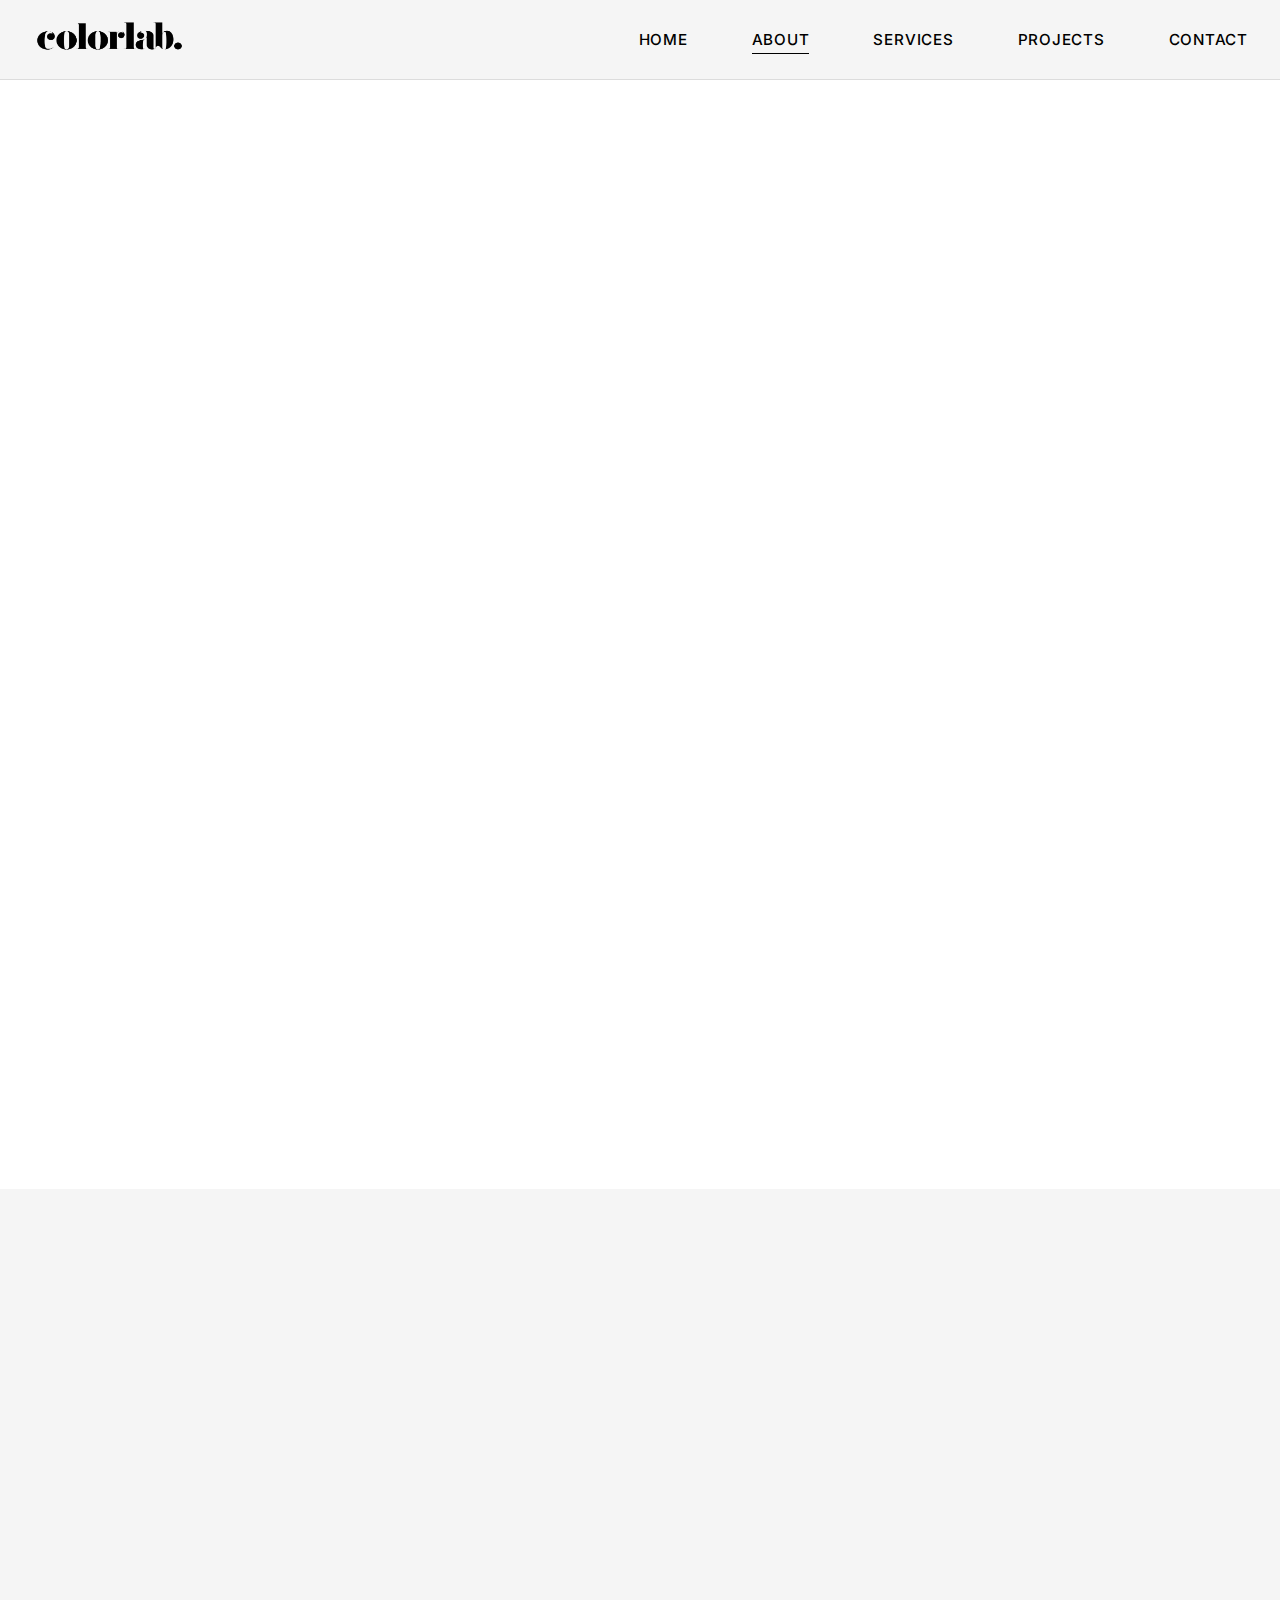
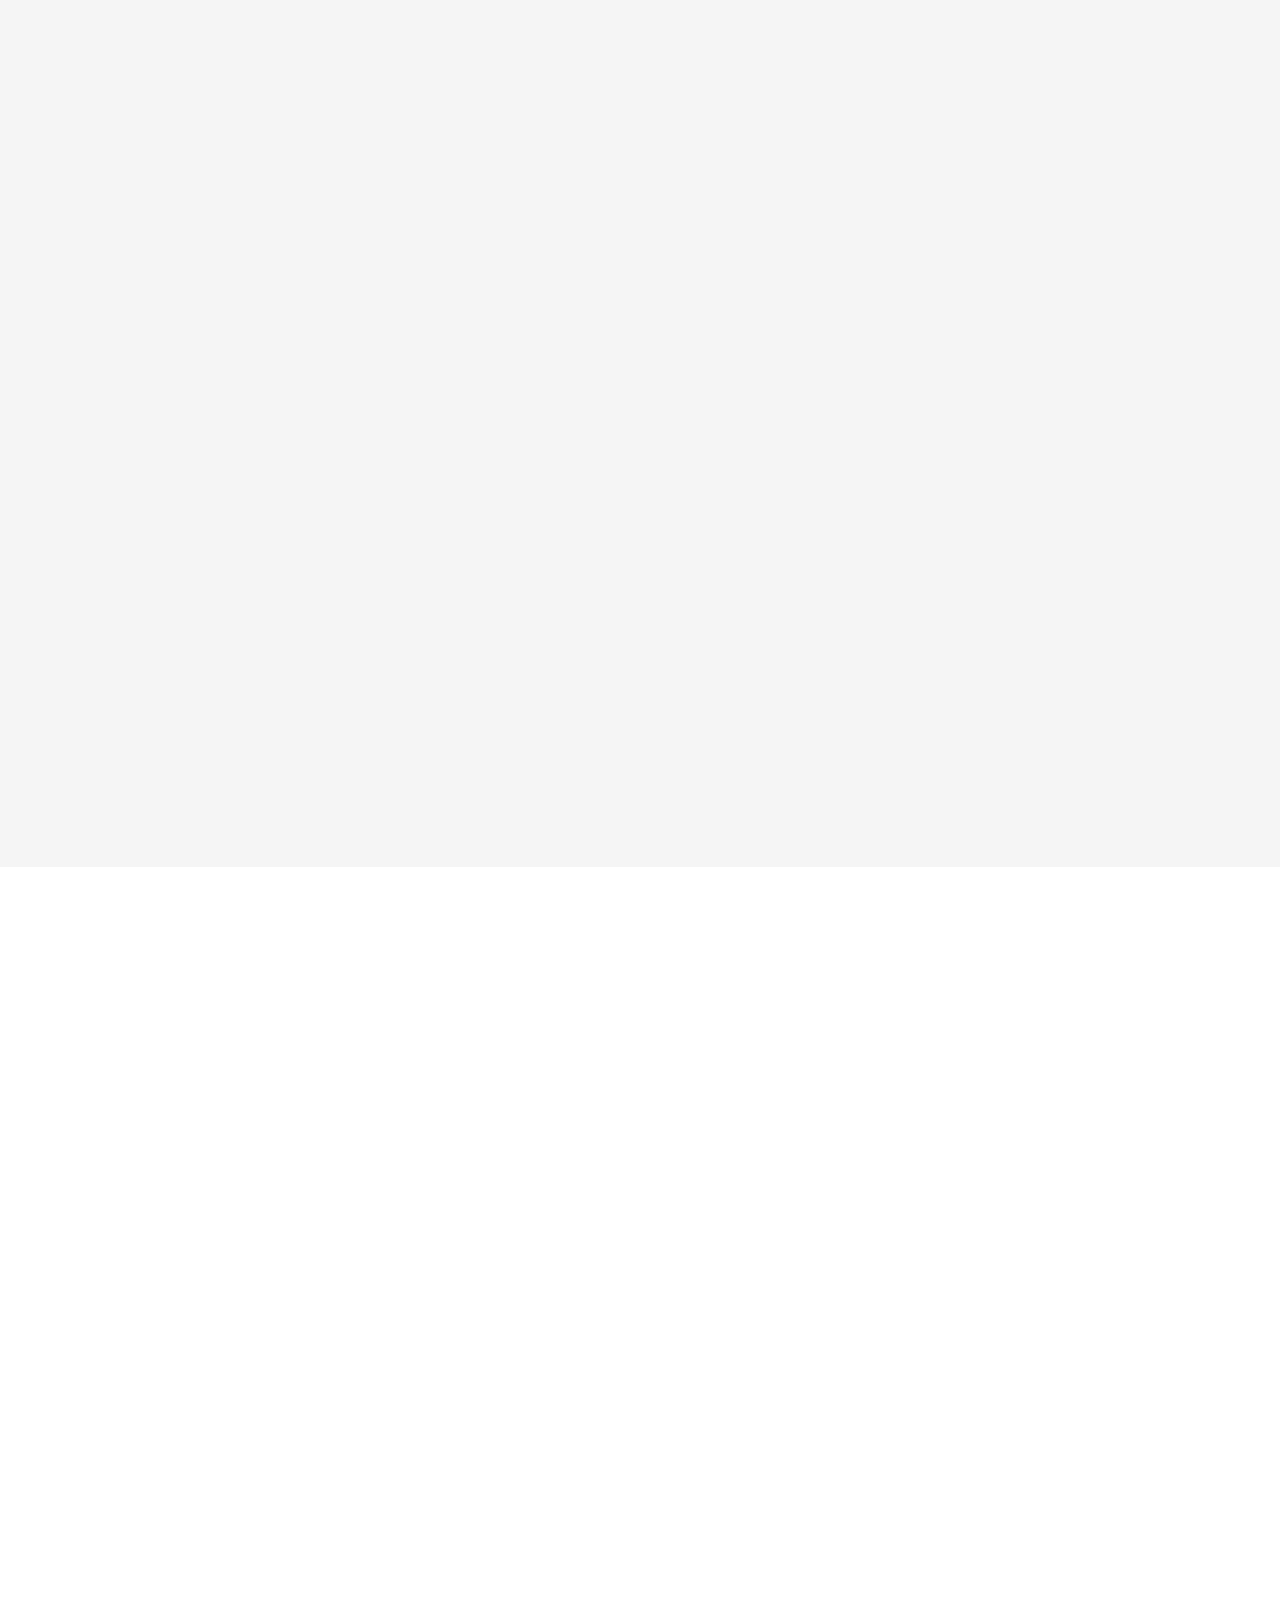
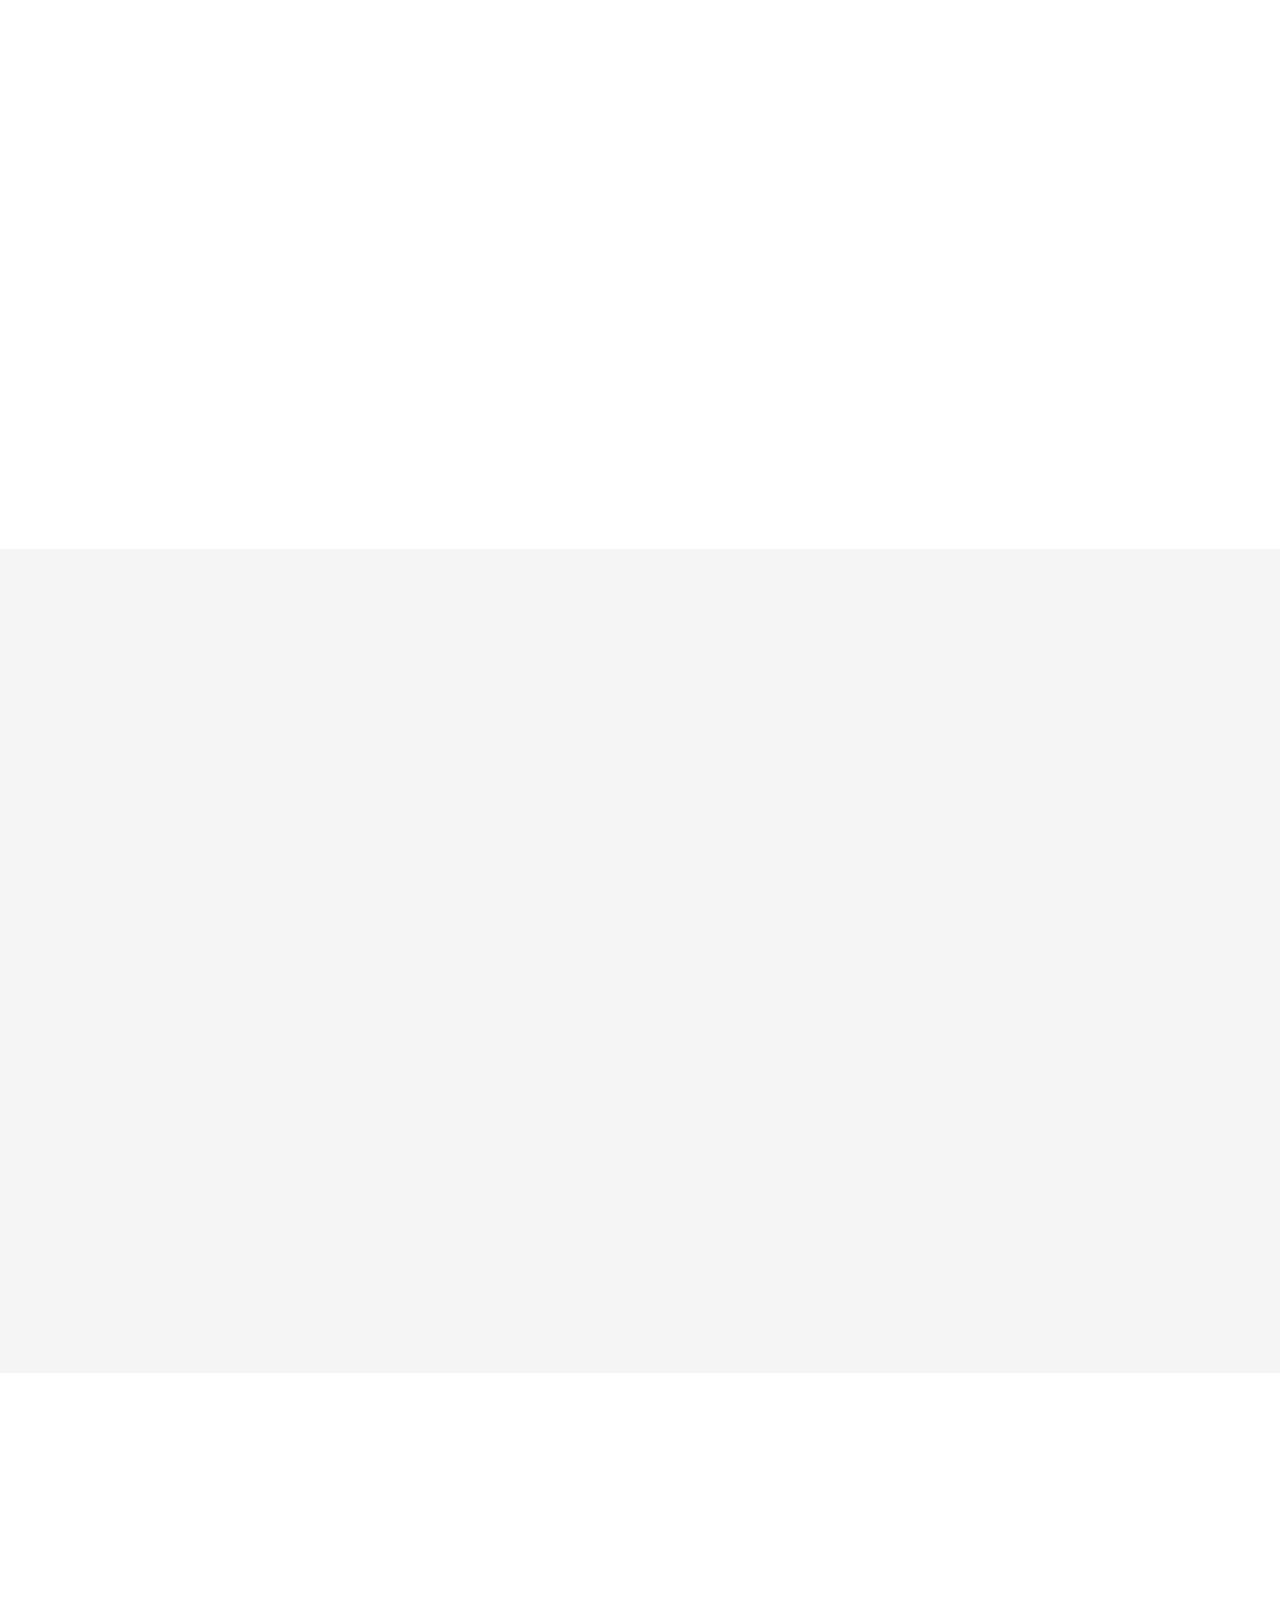
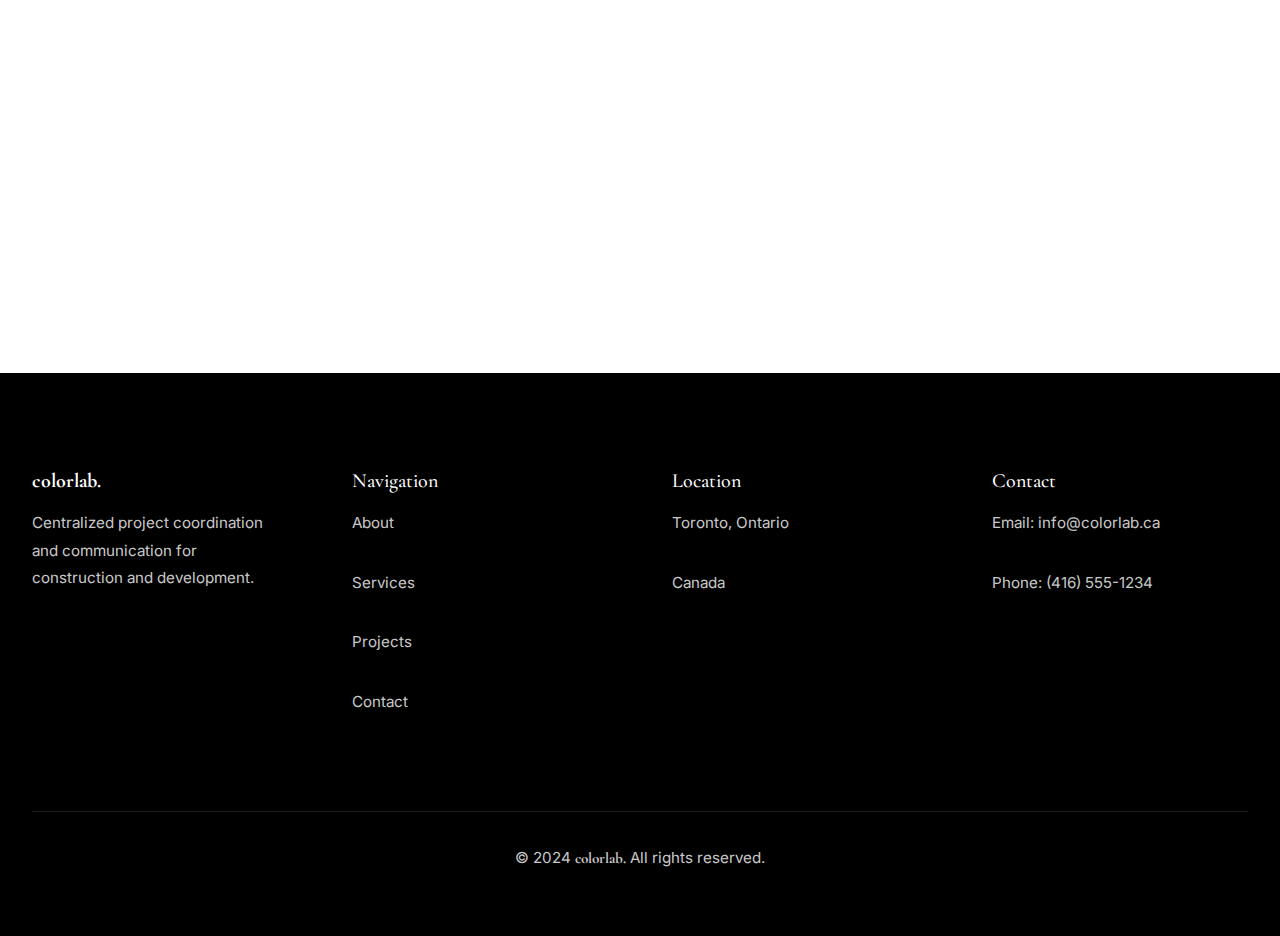
<file: about.html>
<!DOCTYPE html>
<html lang="en">
<head>
    <meta charset="UTF-8">
    <meta name="viewport" content="width=device-width, initial-scale=1.0">
    <meta name="description" content="Learn about colorlab.'s mission to transform construction and development through centralized project coordination. Discover our values and commitment to eliminating waste in the industry.">
    <meta name="keywords" content="about colorlab, construction coordination, project management mission, Toronto construction company">

    <!-- Open Graph Tags -->
    <meta property="og:title" content="About colorlab. - Transforming Construction Coordination">
    <meta property="og:description" content="Our mission is to eliminate waste and miscommunication in construction and development projects through centralized coordination.">
    <meta property="og:type" content="website">
    <meta property="og:url" content="https://colorlab.ca/about">

    <title>About - colorlab.</title>

    <link rel="stylesheet" href="assets/css/main.css">
</head>
<body>
    <!-- Header -->
    <header class="header">
        <div class="header-container">
            <a href="index.html">
                <img src="assets/images/colorlab-MAIN-LOGO-BLACK.png" alt="colorlab." class="logo">
            </a>
            <nav>
                <button class="mobile-menu-toggle" aria-label="Toggle menu">
                    <span></span>
                    <span></span>
                    <span></span>
                </button>
                <ul class="nav-menu">
                    <li><a href="index.html">Home</a></li>
                    <li><a href="about.html">About</a></li>
                    <li><a href="services.html">Services</a></li>
                    <li><a href="projects.html">Projects</a></li>
                    <li><a href="contact.html">Contact</a></li>
                </ul>
            </nav>
        </div>
    </header>

    <!-- Hero Section -->
    <section class="hero" style="min-height: 70vh;">
        <div class="hero-content">
            <h1>Transforming How the Industry Works Together</h1>
            <p class="subheadline">
                We believe construction and development projects should be defined by clarity, collaboration,
                and accountability, not chaos, costly mistakes, and wasted resources.
            </p>
        </div>
    </section>

    <!-- Mission & Vision Section -->
    <section>
        <div class="section-container">
            <div class="grid grid-2" style="gap: 4rem;">
                <div class="fade-in">
                    <h2 class="mb-md">Our Mission</h2>
                    <p style="font-size: 1.125rem; line-height: 1.8; color: var(--color-gray-dark);">
                        To create a centralized platform that connects every stakeholder in construction and development,
                        eliminating miscommunication and preventing costly rework before it occurs. We're committed to
                        delivering higher-quality projects on time, on budget, with fairer pricing and greater efficiency
                        for everyone involved.
                    </p>
                </div>

                <div class="fade-in">
                    <h2 class="mb-md">Our Vision</h2>
                    <p style="font-size: 1.125rem; line-height: 1.8; color: var(--color-gray-dark);">
                        A construction and development industry where every stakeholder, from developers and architects
                        to builders, designers, and trades, works in seamless coordination. Where projects are completed
                        without waste, delays are prevented, and quality is the standard, not the exception.
                    </p>
                </div>
            </div>
        </div>
    </section>

    <!-- Why colorlab. Exists Section -->
    <section class="bg-light">
        <div class="section-container">
            <div class="section-header">
                <h2 class="section-title fade-in">Why We Exist</h2>
                <p class="section-subtitle fade-in" style="max-width: 800px;">
                    The construction and development industry faces a critical challenge that costs billions
                    in wasted time, materials, and opportunities
                </p>
            </div>

            <div style="max-width: 900px; margin: 0 auto;">
                <div class="card mb-lg fade-in">
                    <h3 class="mb-md">The Industry Problem</h3>
                    <p style="font-size: 1.125rem; line-height: 1.8; margin-bottom: 1rem;">
                        Miscommunication between stakeholders leads to deferred responsibilities and unresolved loose ends.
                        Decisions get lost in email threads. Specifications change without proper notification. Critical
                        details fall through the cracks between architects, builders, designers, and trades.
                    </p>
                    <p style="font-size: 1.125rem; line-height: 1.8; margin-bottom: 0;">
                        The result? Costly rework, missed opportunities, budget overruns, project delays, and unnecessary
                        waste. Quality suffers. Relationships strain. Profits erode.
                    </p>
                </div>

                <div class="card fade-in">
                    <h3 class="mb-md">Our Response</h3>
                    <p style="font-size: 1.125rem; line-height: 1.8; margin-bottom: 1rem;">
                        <span class="brand-name">colorlab.</span> was created to solve this fundamental problem. We provide a single, centralized platform
                        where every stakeholder has access to the same information, in real time. Where accountability
                        is transparent. Where issues are identified and resolved before they become expensive problems.
                    </p>
                    <p style="font-size: 1.125rem; line-height: 1.8; margin-bottom: 0;">
                        We're not just building software. We're transforming how the industry coordinates, communicates,
                        and delivers exceptional projects.
                    </p>
                </div>
            </div>
        </div>
    </section>

    <!-- Values Section -->
    <section>
        <div class="section-container">
            <div class="section-header">
                <h2 class="section-title fade-in">Our Values</h2>
                <p class="section-subtitle fade-in">
                    The principles that guide every decision we make
                </p>
            </div>

            <div class="grid grid-3">
                <div class="card card-border">
                    <h3>Clarity Over Complexity</h3>
                    <p>
                        We believe clear communication prevents problems. Simple, transparent processes eliminate
                        confusion and keep everyone aligned.
                    </p>
                </div>

                <div class="card card-border">
                    <h3>Prevention Over Reaction</h3>
                    <p>
                        The best solution to costly rework is to prevent it from happening. We identify and resolve
                        issues before they become expensive problems.
                    </p>
                </div>

                <div class="card card-border">
                    <h3>Accountability Over Assumptions</h3>
                    <p>
                        No more deferred responsibilities or unresolved loose ends. Clear ownership and transparent
                        tracking ensure nothing falls through the cracks.
                    </p>
                </div>

                <div class="card card-border">
                    <h3>Collaboration Over Silos</h3>
                    <p>
                        Great projects require seamless coordination across all stakeholders. We break down barriers
                        and connect every team member.
                    </p>
                </div>

                <div class="card card-border">
                    <h3>Efficiency Over Waste</h3>
                    <p>
                        Time, materials, and resources are valuable. We eliminate unnecessary waste and maximize
                        productivity at every stage.
                    </p>
                </div>

                <div class="card card-border">
                    <h3>Quality Over Shortcuts</h3>
                    <p>
                        Higher standards lead to better outcomes. We're committed to delivering projects that exceed
                        expectations while minimizing delays and preventing cost overruns.
                    </p>
                </div>
            </div>
        </div>
    </section>

    <!-- Team Section -->
    <section class="bg-light">
        <div class="section-container">
            <div class="section-header">
                <h2 class="section-title fade-in">Our Team</h2>
                <p class="section-subtitle fade-in">
                    Built by industry professionals who understand the challenges firsthand
                </p>
            </div>

            <div style="max-width: 800px; margin: 0 auto; text-align: center;">
                <div class="card fade-in">
                    <p style="font-size: 1.125rem; line-height: 1.8; color: var(--color-gray-dark);">
                        <span class="brand-name">colorlab.</span> was founded by professionals with deep experience in construction, development,
                        architecture, and design. We've experienced the frustrations of miscommunication and wasted
                        resources firsthand, and we're committed to building a better way forward for the entire industry.
                    </p>
                    <p style="font-size: 1.125rem; line-height: 1.8; color: var(--color-gray-dark); margin-bottom: 0; margin-top: 1.5rem;">
                        Our team combines technical expertise with practical industry knowledge to deliver a platform
                        that actually works the way construction and development professionals need it to.
                    </p>
                </div>
            </div>
        </div>
    </section>

    <!-- CTA Section -->
    <section>
        <div class="section-container text-center">
            <div style="max-width: 700px; margin: 0 auto;">
                <h2 class="fade-in mb-md">Work With Us</h2>
                <p class="fade-in mb-lg" style="font-size: 1.125rem; color: var(--color-gray-dark);">
                    Join the growing community of construction and development professionals transforming
                    how projects are delivered in Toronto and beyond.
                </p>
                <div class="fade-in">
                    <a href="contact.html" class="btn btn-primary" style="margin-right: 1rem;">Get in Touch</a>
                    <a href="services.html" class="btn btn-secondary">Explore Our Services</a>
                </div>
            </div>
        </div>
    </section>

    <!-- Footer -->
    <footer class="footer">
        <div class="footer-container">
            <div class="footer-grid">
                <div>
                    <h4><span class="brand-name">colorlab.</span></h4>
                    <p>
                        Centralized project coordination and communication for construction and development.
                    </p>
                </div>

                <div>
                    <h4>Navigation</h4>
                    <p><a href="about.html">About</a></p>
                    <p><a href="services.html">Services</a></p>
                    <p><a href="projects.html">Projects</a></p>
                    <p><a href="contact.html">Contact</a></p>
                </div>

                <div>
                    <h4>Location</h4>
                    <p>Toronto, Ontario</p>
                    <p>Canada</p>
                </div>

                <div>
                    <h4>Contact</h4>
                    <p>Email: <a href="mailto:info@colorlab.ca">info@colorlab.ca</a></p>
                    <p>Phone: <a href="tel:+14165551234">(416) 555-1234</a></p>
                </div>
            </div>

            <div class="footer-bottom">
                <p>&copy; 2024 <span class="brand-name">colorlab.</span> All rights reserved.</p>
            </div>
        </div>
    </footer>

    <script src="assets/js/main.js"></script>
</body>
</html>
</file>
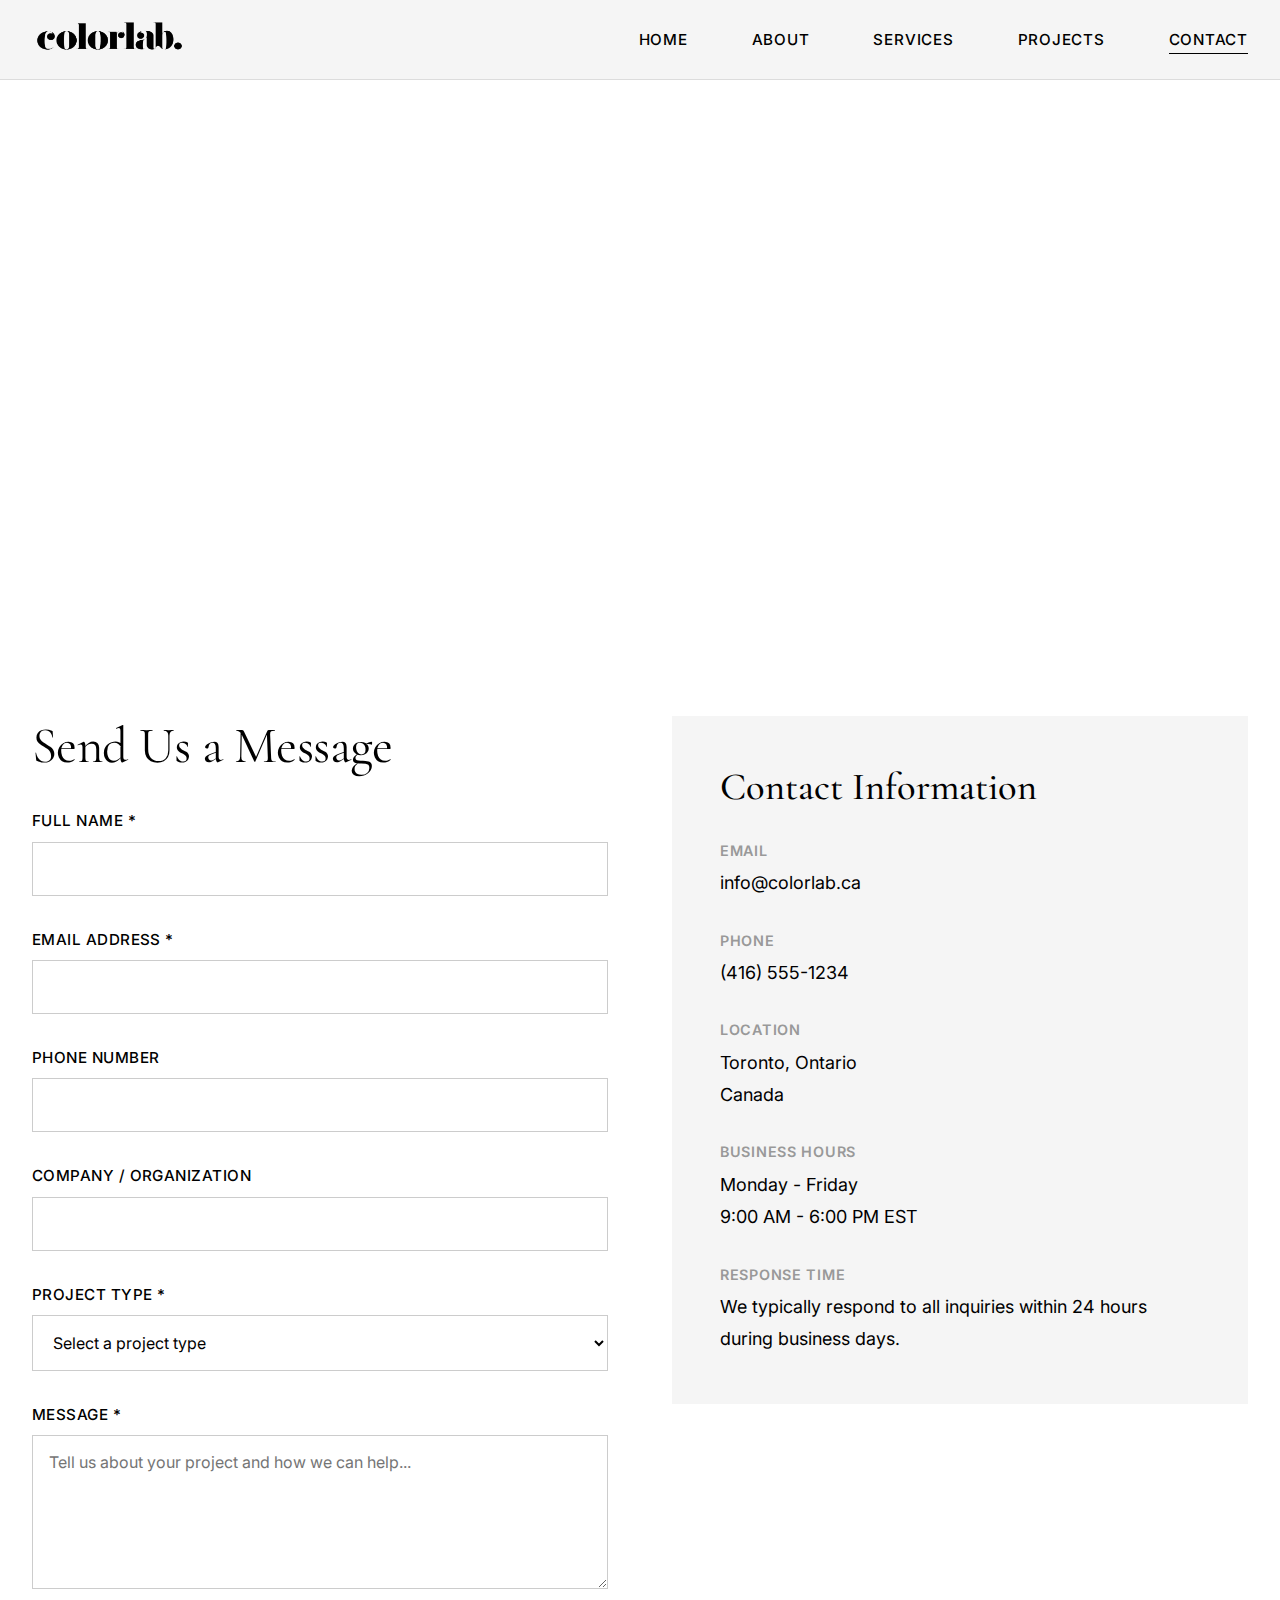
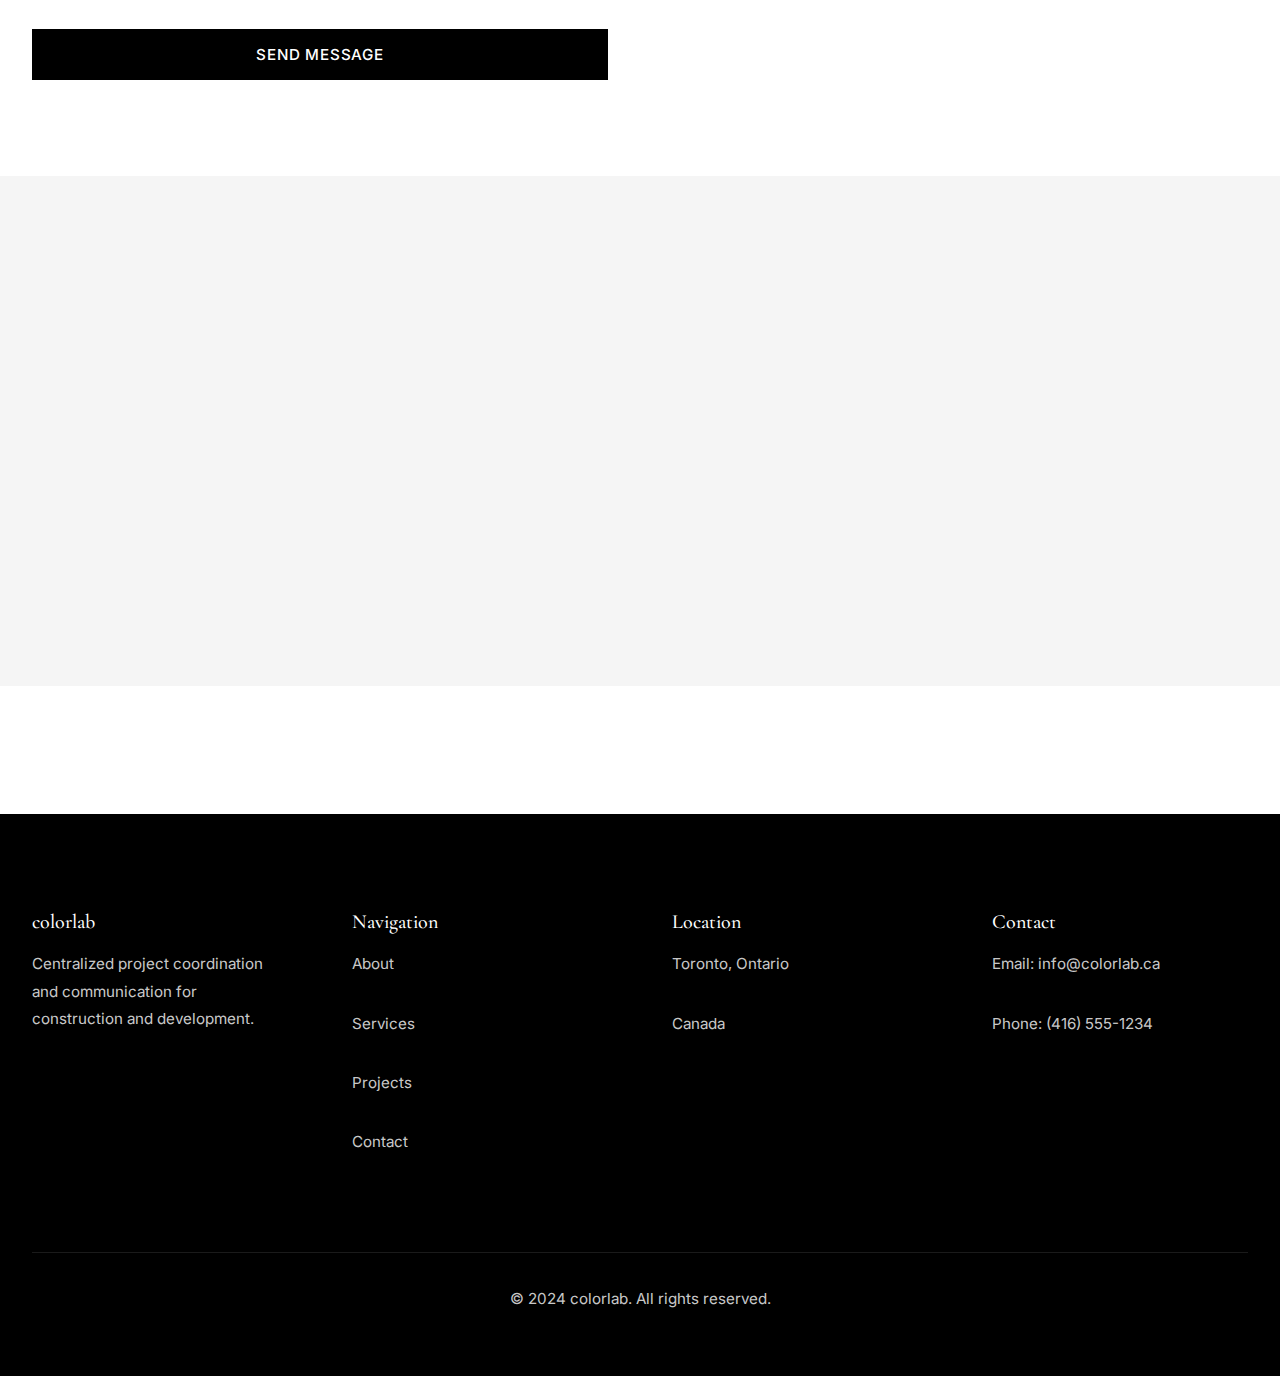
<file: contact.html>
<!DOCTYPE html>
<html lang="en">
<head>
    <meta charset="UTF-8">
    <meta name="viewport" content="width=device-width, initial-scale=1.0">
    <meta name="description" content="Get in touch with colorlab. Book a call, request a consultation, or schedule a meeting to discuss your construction and development project coordination needs.">
    <meta name="keywords" content="contact colorlab, Toronto project coordination, construction consultation, project management contact">

    <!-- Open Graph Tags -->
    <meta property="og:title" content="Contact - colorlab">
    <meta property="og:description" content="Get in touch to discuss how colorlab can transform your construction and development projects.">
    <meta property="og:type" content="website">
    <meta property="og:url" content="https://colorlab.ca/contact">

    <title>Contact - colorlab</title>

    <link rel="stylesheet" href="assets/css/main.css">
    <style>
        .contact-grid {
            display: grid;
            grid-template-columns: 1fr 1fr;
            gap: 4rem;
            align-items: start;
        }

        .contact-info-card {
            background-color: var(--color-gray-light);
            padding: 3rem;
            height: 100%;
        }

        .contact-info-card h3 {
            margin-bottom: 2rem;
        }

        .contact-detail {
            margin-bottom: 2rem;
        }

        .contact-detail h4 {
            font-family: var(--font-sans);
            font-size: 0.9rem;
            font-weight: 600;
            text-transform: uppercase;
            letter-spacing: 0.05em;
            margin-bottom: 0.5rem;
            color: var(--color-gray-medium);
        }

        .contact-detail p {
            margin-bottom: 0;
            font-size: 1.125rem;
        }

        .contact-detail a {
            color: var(--color-black);
            transition: var(--transition-fast);
        }

        .contact-detail a:hover {
            color: var(--color-gray-medium);
        }

        .form-success,
        .form-error {
            padding: 1rem;
            margin-bottom: 2rem;
            border-radius: 4px;
            display: none;
        }

        .form-success {
            background-color: #d4edda;
            color: #155724;
            border: 1px solid #c3e6cb;
        }

        .form-error {
            background-color: #f8d7da;
            color: #721c24;
            border: 1px solid #f5c6cb;
        }

        .form-success.show,
        .form-error.show {
            display: block;
        }

        @media (max-width: 968px) {
            .contact-grid {
                grid-template-columns: 1fr;
                gap: 2rem;
            }
        }
    </style>
</head>
<body>
    <!-- Header -->
    <header class="header">
        <div class="header-container">
            <a href="index.html">
                <img src="assets/images/colorlab-MAIN-LOGO-BLACK.png" alt="colorlab" class="logo">
            </a>
            <nav>
                <button class="mobile-menu-toggle" aria-label="Toggle menu">
                    <span></span>
                    <span></span>
                    <span></span>
                </button>
                <ul class="nav-menu">
                    <li><a href="index.html">Home</a></li>
                    <li><a href="about.html">About</a></li>
                    <li><a href="services.html">Services</a></li>
                    <li><a href="projects.html">Projects</a></li>
                    <li><a href="contact.html">Contact</a></li>
                </ul>
            </nav>
        </div>
    </header>

    <!-- Hero Section -->
    <section class="hero" style="min-height: 60vh;">
        <div class="hero-content">
            <h1>Get in Touch</h1>
            <p class="subheadline">
                Ready to transform your next project? Let's discuss how colorlab can deliver better results.
            </p>
        </div>
    </section>

    <!-- Contact Form Section -->
    <section>
        <div class="section-container">
            <div class="contact-grid">
                <!-- Contact Form -->
                <div class="fade-in">
                    <h2 class="mb-md">Send Us a Message</h2>

                    <div class="form-success" id="formSuccess">
                        Thank you for your message! We'll get back to you within 24 hours.
                    </div>

                    <div class="form-error" id="formError">
                        There was an error sending your message. Please try again or contact us directly.
                    </div>

                    <!--
                        IMPORTANT: Replace the action URL with your own Formspree endpoint or Netlify Forms

                        For Formspree:
                        1. Go to https://formspree.io/
                        2. Create a free account
                        3. Create a new form
                        4. Replace the action URL below with your Formspree endpoint

                        For Netlify Forms (if deploying to Netlify):
                        1. Add: name="contact" netlify
                        2. Remove the action attribute
                    -->
                    <form id="contactForm" action="https://formspree.io/f/YOUR_FORM_ID" method="POST">
                        <div class="form-group">
                            <label for="name">Full Name *</label>
                            <input type="text" id="name" name="name" required>
                        </div>

                        <div class="form-group">
                            <label for="email">Email Address *</label>
                            <input type="email" id="email" name="email" required>
                        </div>

                        <div class="form-group">
                            <label for="phone">Phone Number</label>
                            <input type="tel" id="phone" name="phone">
                        </div>

                        <div class="form-group">
                            <label for="company">Company / Organization</label>
                            <input type="text" id="company" name="company">
                        </div>

                        <div class="form-group">
                            <label for="projectType">Project Type *</label>
                            <select id="projectType" name="projectType" required>
                                <option value="">Select a project type</option>
                                <option value="multi-residential">Multi-Residential</option>
                                <option value="custom-home">Custom Home</option>
                                <option value="commercial">Commercial</option>
                                <option value="renovation">Renovation</option>
                                <option value="other">Other</option>
                            </select>
                        </div>

                        <div class="form-group">
                            <label for="message">Message *</label>
                            <textarea id="message" name="message" rows="6" required placeholder="Tell us about your project and how we can help..."></textarea>
                        </div>

                        <!-- Hidden field for form name (useful for Netlify Forms) -->
                        <input type="hidden" name="_subject" value="New Contact Form Submission - colorlab">

                        <button type="submit" class="btn btn-primary" style="width: 100%;">Send Message</button>
                    </form>
                </div>

                <!-- Contact Information -->
                <div class="fade-in">
                    <div class="contact-info-card">
                        <h3>Contact Information</h3>

                        <div class="contact-detail">
                            <h4>Email</h4>
                            <p><a href="mailto:info@colorlab.ca">info@colorlab.ca</a></p>
                        </div>

                        <div class="contact-detail">
                            <h4>Phone</h4>
                            <p><a href="tel:+14165551234">(416) 555-1234</a></p>
                        </div>

                        <div class="contact-detail">
                            <h4>Location</h4>
                            <p>
                                Toronto, Ontario<br>
                                Canada
                            </p>
                        </div>

                        <div class="contact-detail">
                            <h4>Business Hours</h4>
                            <p>
                                Monday - Friday<br>
                                9:00 AM - 6:00 PM EST
                            </p>
                        </div>

                        <div class="contact-detail" style="margin-bottom: 0;">
                            <h4>Response Time</h4>
                            <p>
                                We typically respond to all inquiries within 24 hours during business days.
                            </p>
                        </div>
                    </div>
                </div>
            </div>
        </div>
    </section>

    <!-- CTA Section -->
    <section class="bg-light">
        <div class="section-container">
            <div class="grid grid-3">
                <div class="card text-center fade-in">
                    <h3>Book a Call</h3>
                    <p>
                        Schedule a consultation to discuss your project needs and how colorlab can help.
                    </p>
                </div>

                <div class="card text-center fade-in">
                    <h3>Request a Demo</h3>
                    <p>
                        See the colorlab platform in action and learn how it streamlines project coordination.
                    </p>
                </div>

                <div class="card text-center fade-in">
                    <h3>Ask Questions</h3>
                    <p>
                        Have questions about our services, pricing, or process? We're here to help.
                    </p>
                </div>
            </div>
        </div>
    </section>

    <!-- Footer -->
    <footer class="footer">
        <div class="footer-container">
            <div class="footer-grid">
                <div>
                    <h4>colorlab</h4>
                    <p>
                        Centralized project coordination and communication for construction and development.
                    </p>
                </div>

                <div>
                    <h4>Navigation</h4>
                    <p><a href="about.html">About</a></p>
                    <p><a href="services.html">Services</a></p>
                    <p><a href="projects.html">Projects</a></p>
                    <p><a href="contact.html">Contact</a></p>
                </div>

                <div>
                    <h4>Location</h4>
                    <p>Toronto, Ontario</p>
                    <p>Canada</p>
                </div>

                <div>
                    <h4>Contact</h4>
                    <p>Email: <a href="mailto:info@colorlab.ca">info@colorlab.ca</a></p>
                    <p>Phone: <a href="tel:+14165551234">(416) 555-1234</a></p>
                </div>
            </div>

            <div class="footer-bottom">
                <p>&copy; 2024 colorlab. All rights reserved.</p>
            </div>
        </div>
    </footer>

    <script src="assets/js/main.js"></script>
    <script>
        // Form submission handling
        const form = document.getElementById('contactForm');
        const formSuccess = document.getElementById('formSuccess');
        const formError = document.getElementById('formError');

        form.addEventListener('submit', async function(e) {
            e.preventDefault();

            // Hide previous messages
            formSuccess.classList.remove('show');
            formError.classList.remove('show');

            // Get form data
            const formData = new FormData(form);

            try {
                // Submit to Formspree
                const response = await fetch(form.action, {
                    method: 'POST',
                    body: formData,
                    headers: {
                        'Accept': 'application/json'
                    }
                });

                if (response.ok) {
                    // Show success message
                    formSuccess.classList.add('show');
                    // Reset form
                    form.reset();
                    // Scroll to success message
                    formSuccess.scrollIntoView({ behavior: 'smooth', block: 'nearest' });
                } else {
                    // Show error message
                    formError.classList.add('show');
                    formError.scrollIntoView({ behavior: 'smooth', block: 'nearest' });
                }
            } catch (error) {
                // Show error message
                formError.classList.add('show');
                formError.scrollIntoView({ behavior: 'smooth', block: 'nearest' });
            }
        });
    </script>
</body>
</html>
</file>
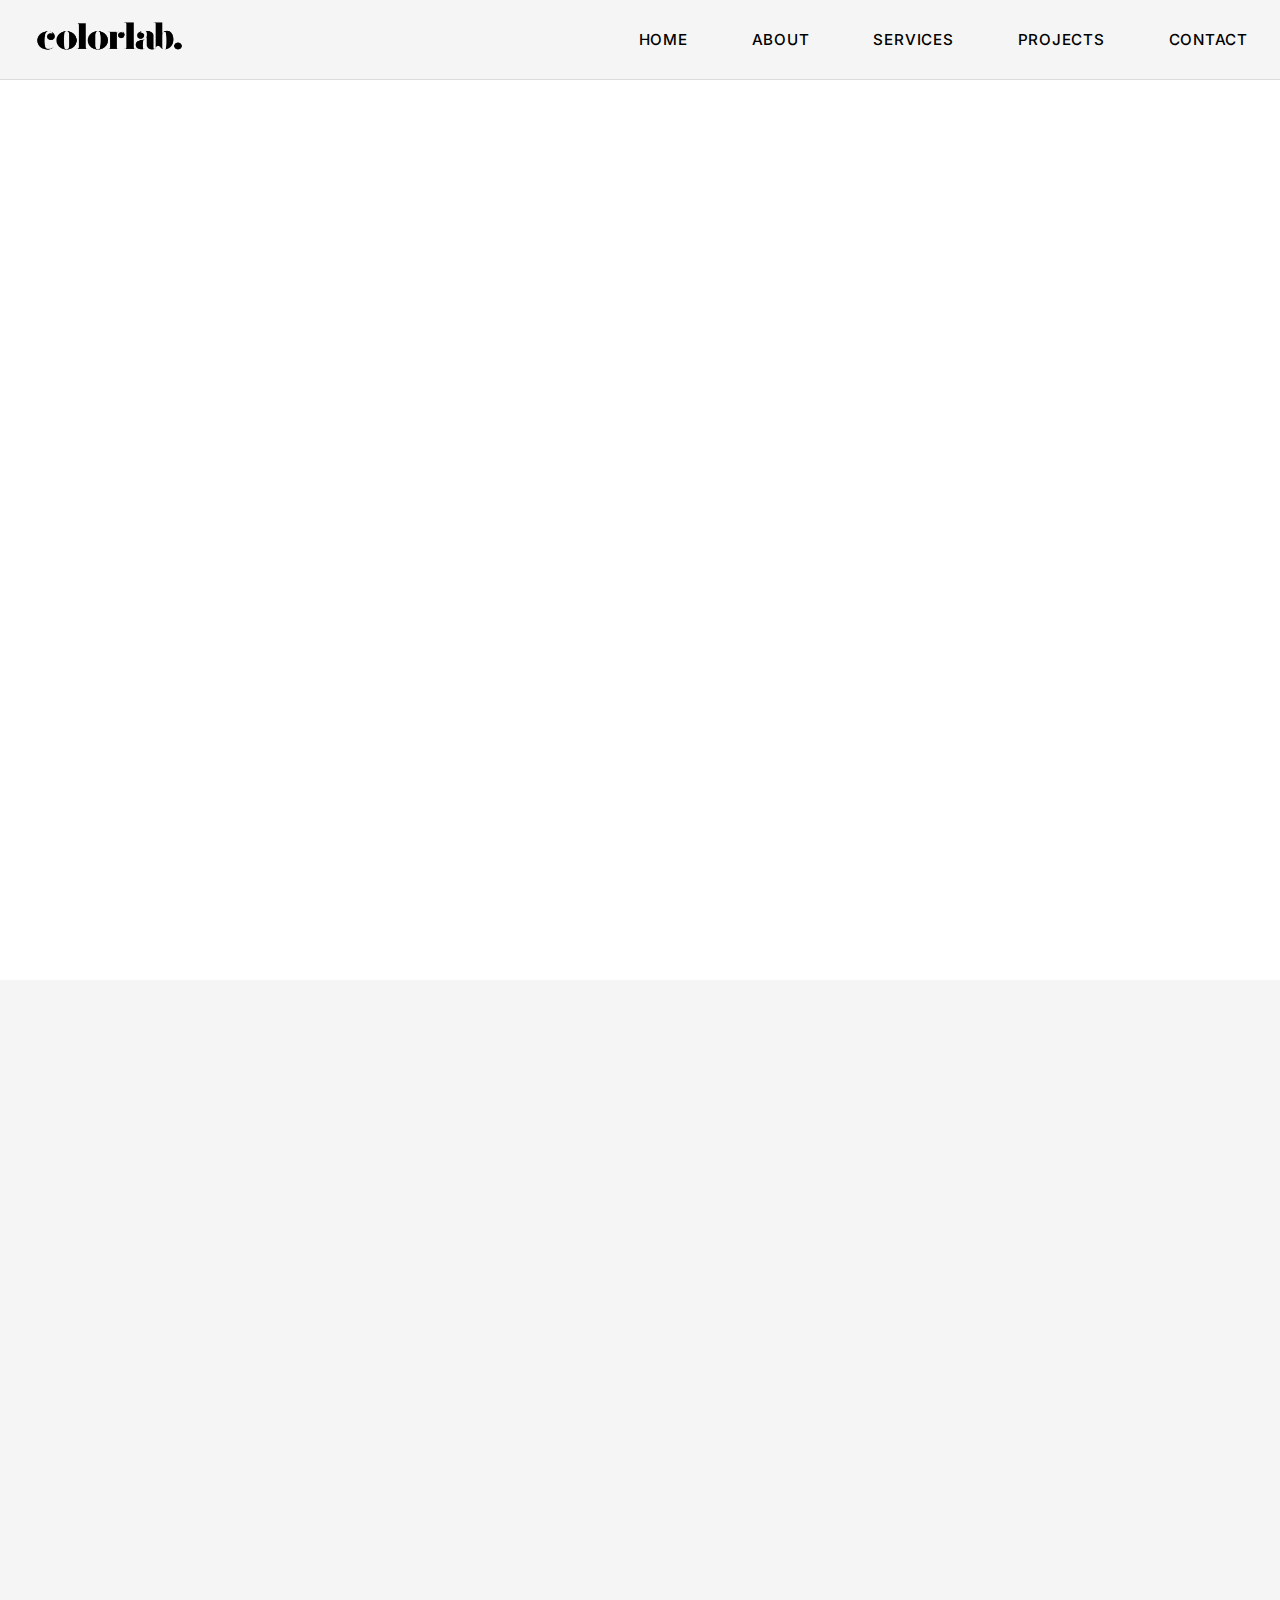
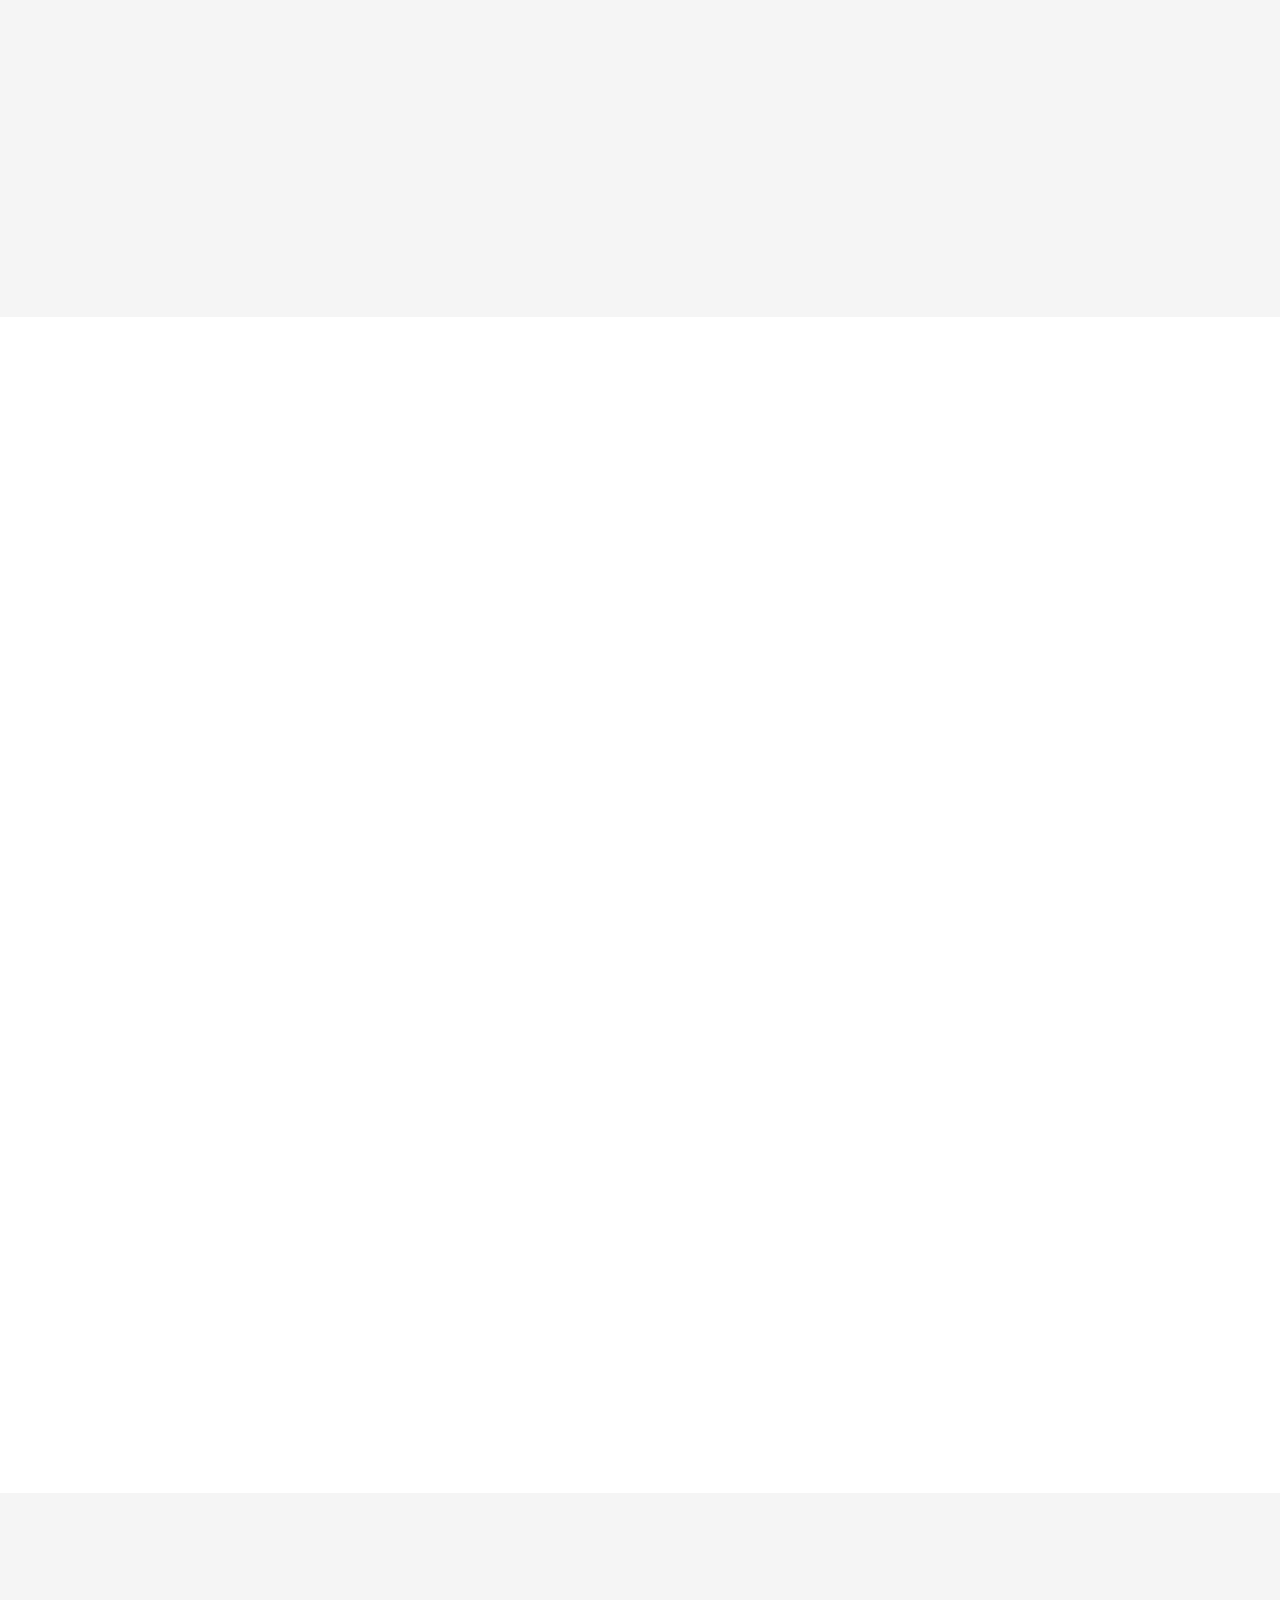
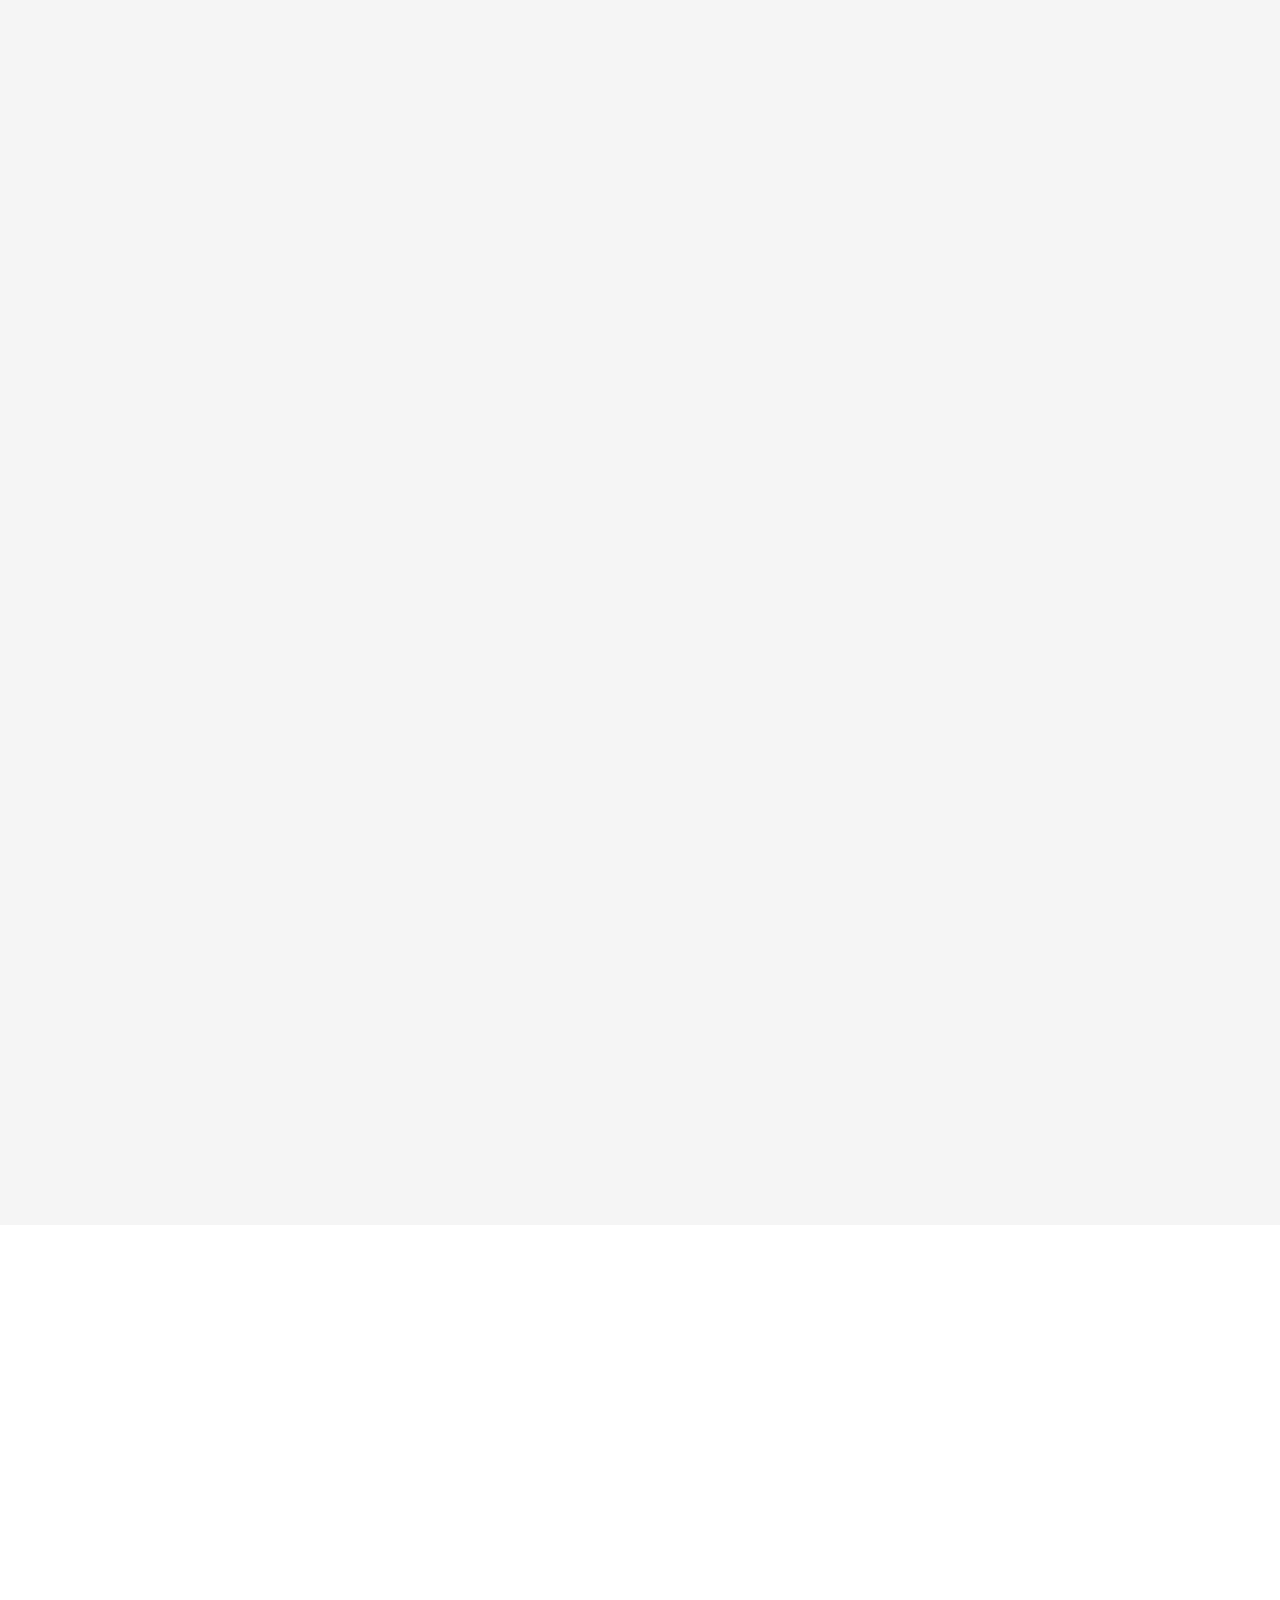
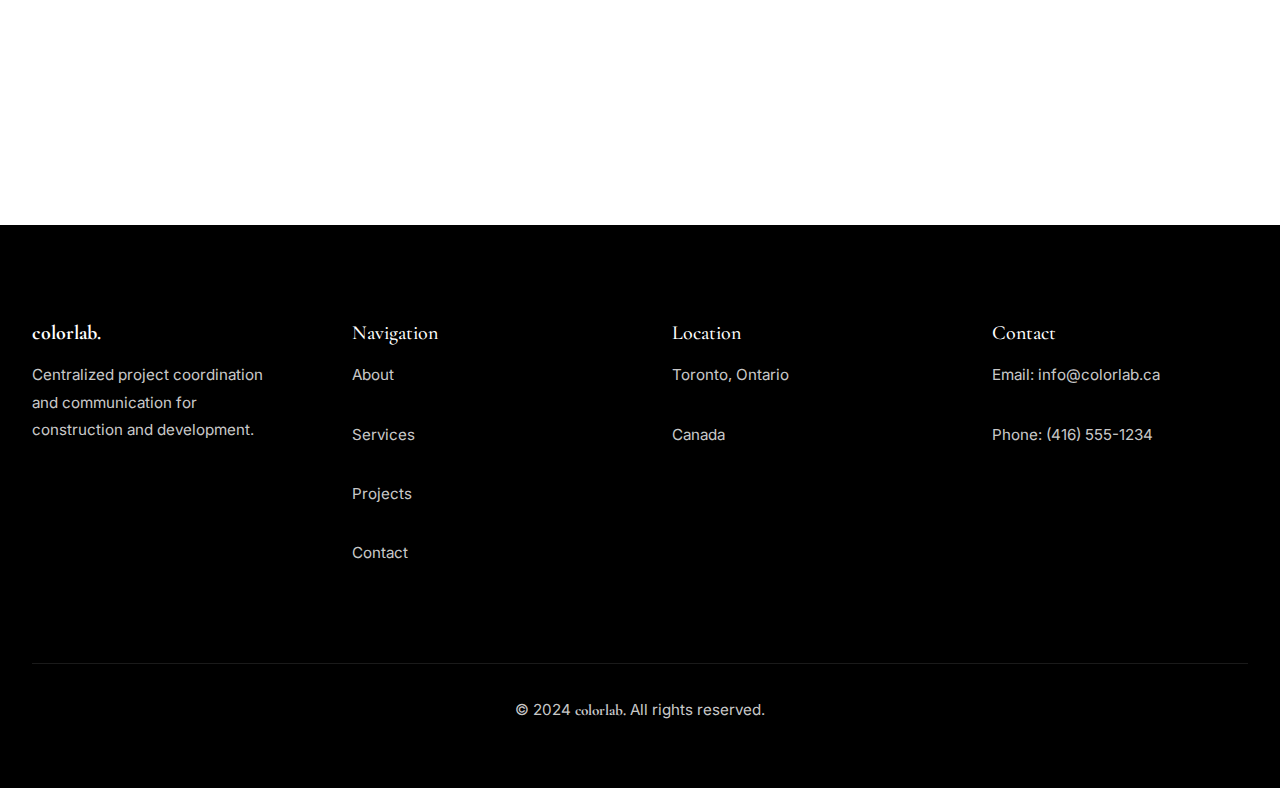
<file: index-multi.html>
<!DOCTYPE html>
<html lang="en">
<head>
    <meta charset="UTF-8">
    <meta name="viewport" content="width=device-width, initial-scale=1.0">
    <meta name="description" content="colorlab. delivers centralized project coordination and communication services connecting every stakeholder in construction and development. Eliminate miscommunication, prevent costly rework, and minimize delays while controlling project costs.">
    <meta name="keywords" content="construction project management, project coordination, construction communication, Toronto construction, design management, upgrades">

    <!-- Open Graph Tags -->
    <meta property="og:title" content="colorlab. - Centralized Project Coordination & Communication">
    <meta property="og:description" content="Connecting every stakeholder in construction and development. Prevent costly rework, minimize delays, and control project costs.">
    <meta property="og:type" content="website">
    <meta property="og:url" content="https://colorlab.ca">
    <meta property="og:image" content="https://colorlab.ca/assets/images/colorlab-MAIN-LOGO-BLACK.png">

    <title>colorlab. - Project Coordination for Construction & Development</title>

    <link rel="stylesheet" href="assets/css/main.css">
</head>
<body>
    <!-- Header -->
    <header class="header">
        <div class="header-container">
            <a href="index.html">
                <img src="assets/images/colorlab-MAIN-LOGO-BLACK.png" alt="colorlab." class="logo">
            </a>
            <nav>
                <button class="mobile-menu-toggle" aria-label="Toggle menu">
                    <span></span>
                    <span></span>
                    <span></span>
                </button>
                <ul class="nav-menu">
                    <li><a href="index.html">Home</a></li>
                    <li><a href="about.html">About</a></li>
                    <li><a href="services.html">Services</a></li>
                    <li><a href="projects.html">Projects</a></li>
                    <li><a href="contact.html">Contact</a></li>
                </ul>
            </nav>
        </div>
    </header>

    <!-- Hero Section -->
    <section class="hero">
        <div class="hero-content">
            <h1>Transforming How the Industry Works Together</h1>
            <p class="subheadline">
                <span class="brand-name">colorlab.</span> delivers centralized project coordination and communication that eliminates miscommunication,
                prevents costly rework, and achieves higher-quality projects with minimized delays and controlled costs.
            </p>
            <a href="contact.html" class="btn btn-primary cta-primary">Book a Call</a>
        </div>
    </section>

    <!-- Overview Section -->
    <section class="bg-light">
        <div class="section-container">
            <div class="section-header">
                <h2 class="section-title fade-in">What We Do</h2>
                <p class="section-subtitle fade-in">
                    <span class="brand-name">colorlab.</span> delivers comprehensive project coordination, design management,
                    and curated upgrade offerings. Seamless execution from concept to completion.
                </p>
            </div>

            <div class="grid grid-3">
                <div class="card card-border">
                    <h3>Project Coordination</h3>
                    <p>
                        Centralized communication and coordination across all stakeholders: developers, architects,
                        builders, interior designers, and trades. Eliminate miscommunication and prevent costly rework
                        before issues occur.
                    </p>
                </div>
                <div class="card card-border">
                    <h3>Design Management</h3>
                    <p>
                        Comprehensive oversight of design decisions, specifications, and selections throughout
                        the project lifecycle. Ensure design intent is preserved and executed with precision.
                    </p>
                </div>
                <div class="card card-border">
                    <h3>Upgrades</h3>
                    <p>
                        Curated product offerings and premium selections sourced and coordinated for your projects.
                        Provide end users with exceptional choices while maintaining project timelines and margins.
                    </p>
                </div>
            </div>
        </div>
    </section>

    <!-- Key Benefits Section -->
    <section>
        <div class="section-container">
            <div class="section-header">
                <h2 class="section-title fade-in">Why <span class="brand-name">colorlab.</span></h2>
            </div>

            <div class="grid grid-3">
                <div class="card card-border card-hover">
                    <h3>Eliminate Miscommunication</h3>
                    <p>
                        Keep every stakeholder aligned with real-time coordination and transparent communication
                        across all project phases.
                    </p>
                </div>

                <div class="card card-border card-hover">
                    <h3>Prevent Costly Rework</h3>
                    <p>
                        Identify and resolve issues before they become expensive problems. Save time, money,
                        and resources through proactive coordination.
                    </p>
                </div>

                <div class="card card-border card-hover">
                    <h3>Minimize Delays & Cost Overruns</h3>
                    <p>
                        Achieve higher-quality projects with better timeline management and transparent pricing.
                        Prevent issues before they become expensive problems.
                    </p>
                </div>

                <div class="card card-border card-hover">
                    <h3>Single Source of Truth</h3>
                    <p>
                        One centralized location for all project documentation, decisions, and communication.
                        Accessible anytime, anywhere.
                    </p>
                </div>

                <div class="card card-border card-hover">
                    <h3>Complete Accountability</h3>
                    <p>
                        Track responsibilities, deadlines, and deliverables. No more deferred decisions or
                        unresolved loose ends.
                    </p>
                </div>

                <div class="card card-border card-hover">
                    <h3>Greater Efficiency</h3>
                    <p>
                        Streamline workflows, reduce waste, and maximize productivity across all teams and trades.
                    </p>
                </div>
            </div>
        </div>
    </section>

    <!-- Who It's For Section -->
    <section class="bg-light">
        <div class="section-container">
            <div class="section-header">
                <h2 class="section-title fade-in">Built for the Industry</h2>
                <p class="section-subtitle fade-in">
                    <span class="brand-name">colorlab.</span> serves the full spectrum of construction and development professionals
                </p>
            </div>

            <div class="grid grid-4">
                <div class="card">
                    <h4>Developers</h4>
                    <p>Maintain oversight and control across all project phases and stakeholders.</p>
                </div>

                <div class="card">
                    <h4>Architects</h4>
                    <p>Ensure design intent is preserved throughout construction and execution.</p>
                </div>

                <div class="card">
                    <h4>Builders</h4>
                    <p>Coordinate seamlessly with all trades and stakeholders to stay on schedule.</p>
                </div>

                <div class="card">
                    <h4>Interior Designers</h4>
                    <p>Manage specifications, selections, and installations with precision and clarity.</p>
                </div>

                <div class="card">
                    <h4>Trades</h4>
                    <p>Access clear instructions, timelines, and requirements without confusion or delays.</p>
                </div>

                <div class="card">
                    <h4>Project Managers</h4>
                    <p>Centralize coordination and keep every team member aligned and accountable.</p>
                </div>
            </div>
        </div>
    </section>

    <!-- CTA Section -->
    <section>
        <div class="section-container text-center">
            <div style="max-width: 700px; margin: 0 auto;">
                <h2 class="fade-in mb-md">Ready to Transform Your Projects?</h2>
                <p class="fade-in mb-lg" style="font-size: 1.125rem; color: var(--color-gray-dark);">
                    Join forward-thinking construction and development teams in Toronto who are
                    delivering higher-quality projects with less waste and greater efficiency.
                </p>
                <div class="fade-in">
                    <a href="contact.html" class="btn btn-primary" style="margin-right: 1rem;">Request a Consultation</a>
                    <a href="services.html" class="btn btn-secondary">Learn More</a>
                </div>
            </div>
        </div>
    </section>

    <!-- Footer -->
    <footer class="footer">
        <div class="footer-container">
            <div class="footer-grid">
                <div>
                    <h4><span class="brand-name">colorlab.</span></h4>
                    <p>
                        Centralized project coordination and communication for construction and development.
                    </p>
                </div>

                <div>
                    <h4>Navigation</h4>
                    <p><a href="about.html">About</a></p>
                    <p><a href="services.html">Services</a></p>
                    <p><a href="projects.html">Projects</a></p>
                    <p><a href="contact.html">Contact</a></p>
                </div>

                <div>
                    <h4>Location</h4>
                    <p>Toronto, Ontario</p>
                    <p>Canada</p>
                </div>

                <div>
                    <h4>Contact</h4>
                    <p>Email: <a href="mailto:info@colorlab.ca">info@colorlab.ca</a></p>
                    <p>Phone: <a href="tel:+14165551234">(416) 555-1234</a></p>
                </div>
            </div>

            <div class="footer-bottom">
                <p>&copy; 2024 <span class="brand-name">colorlab.</span> All rights reserved.</p>
            </div>
        </div>
    </footer>

    <script src="assets/js/main.js"></script>
</body>
</html>
</file>
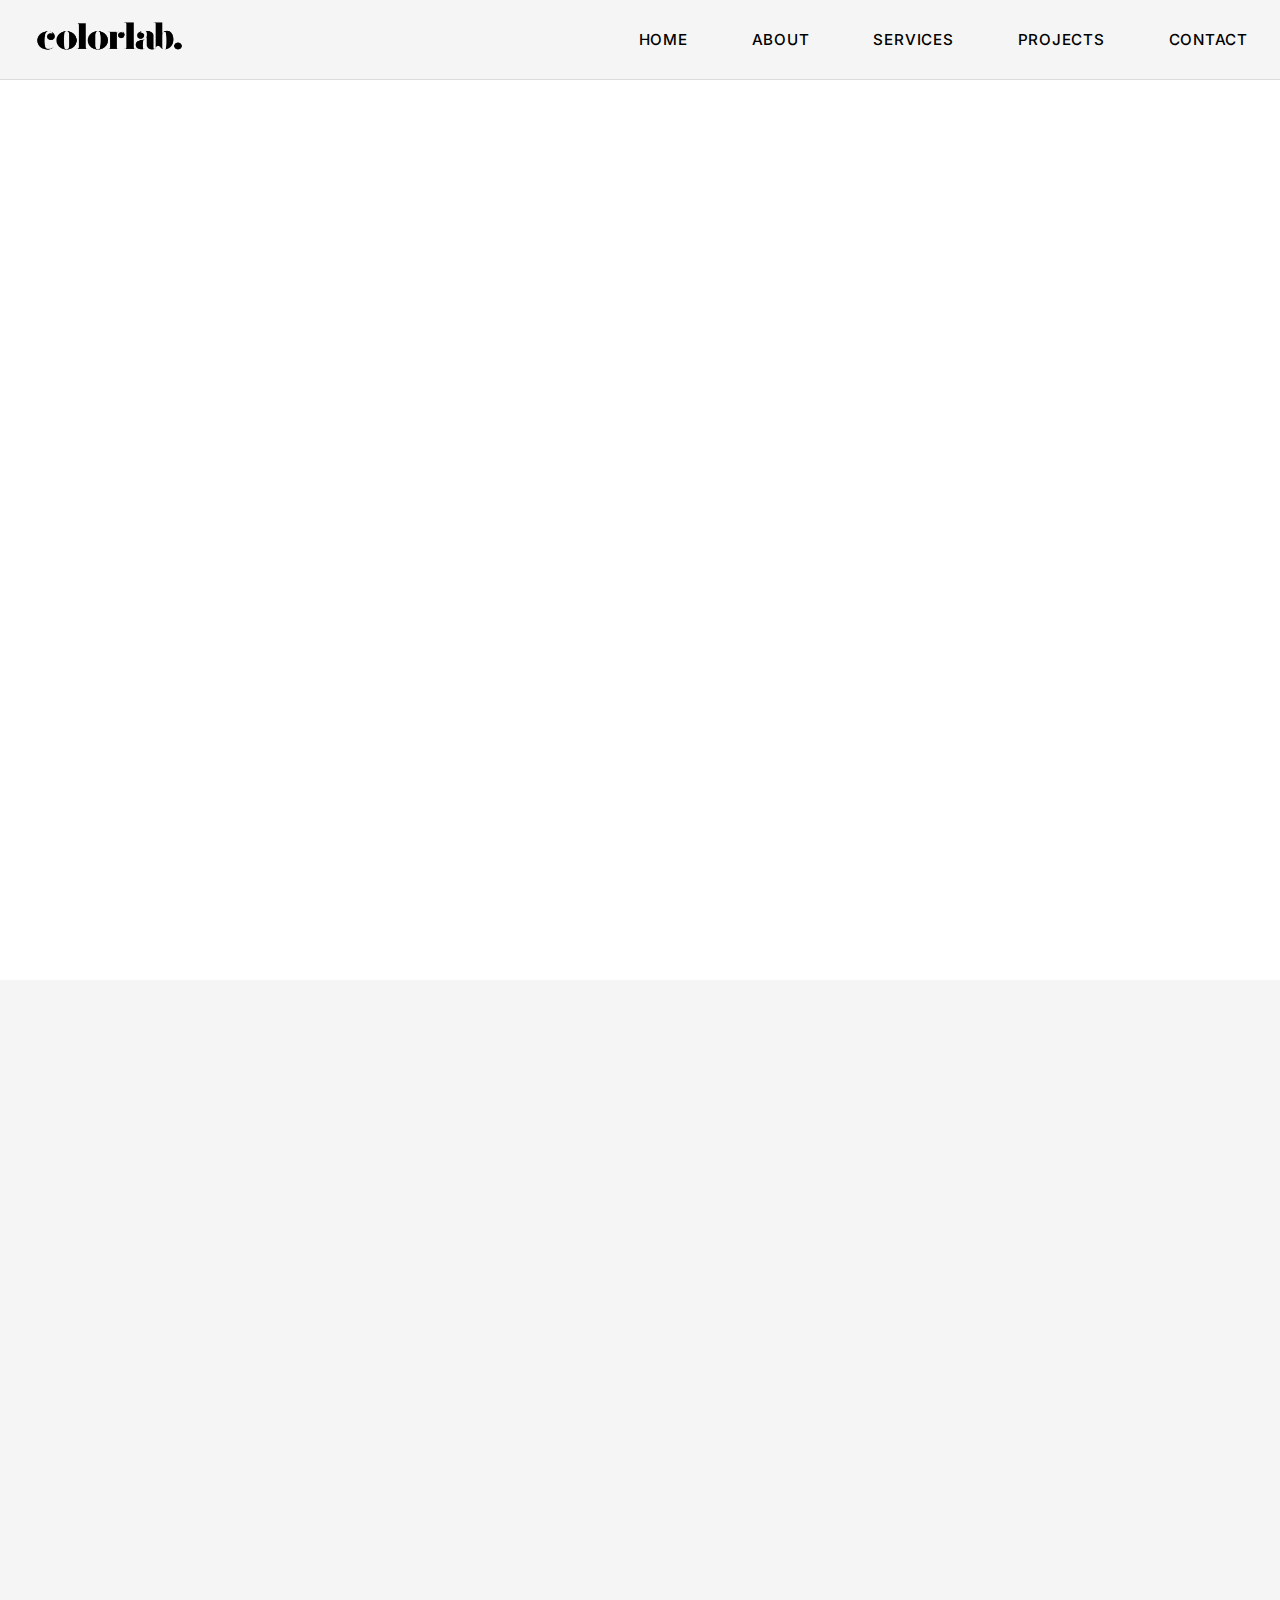
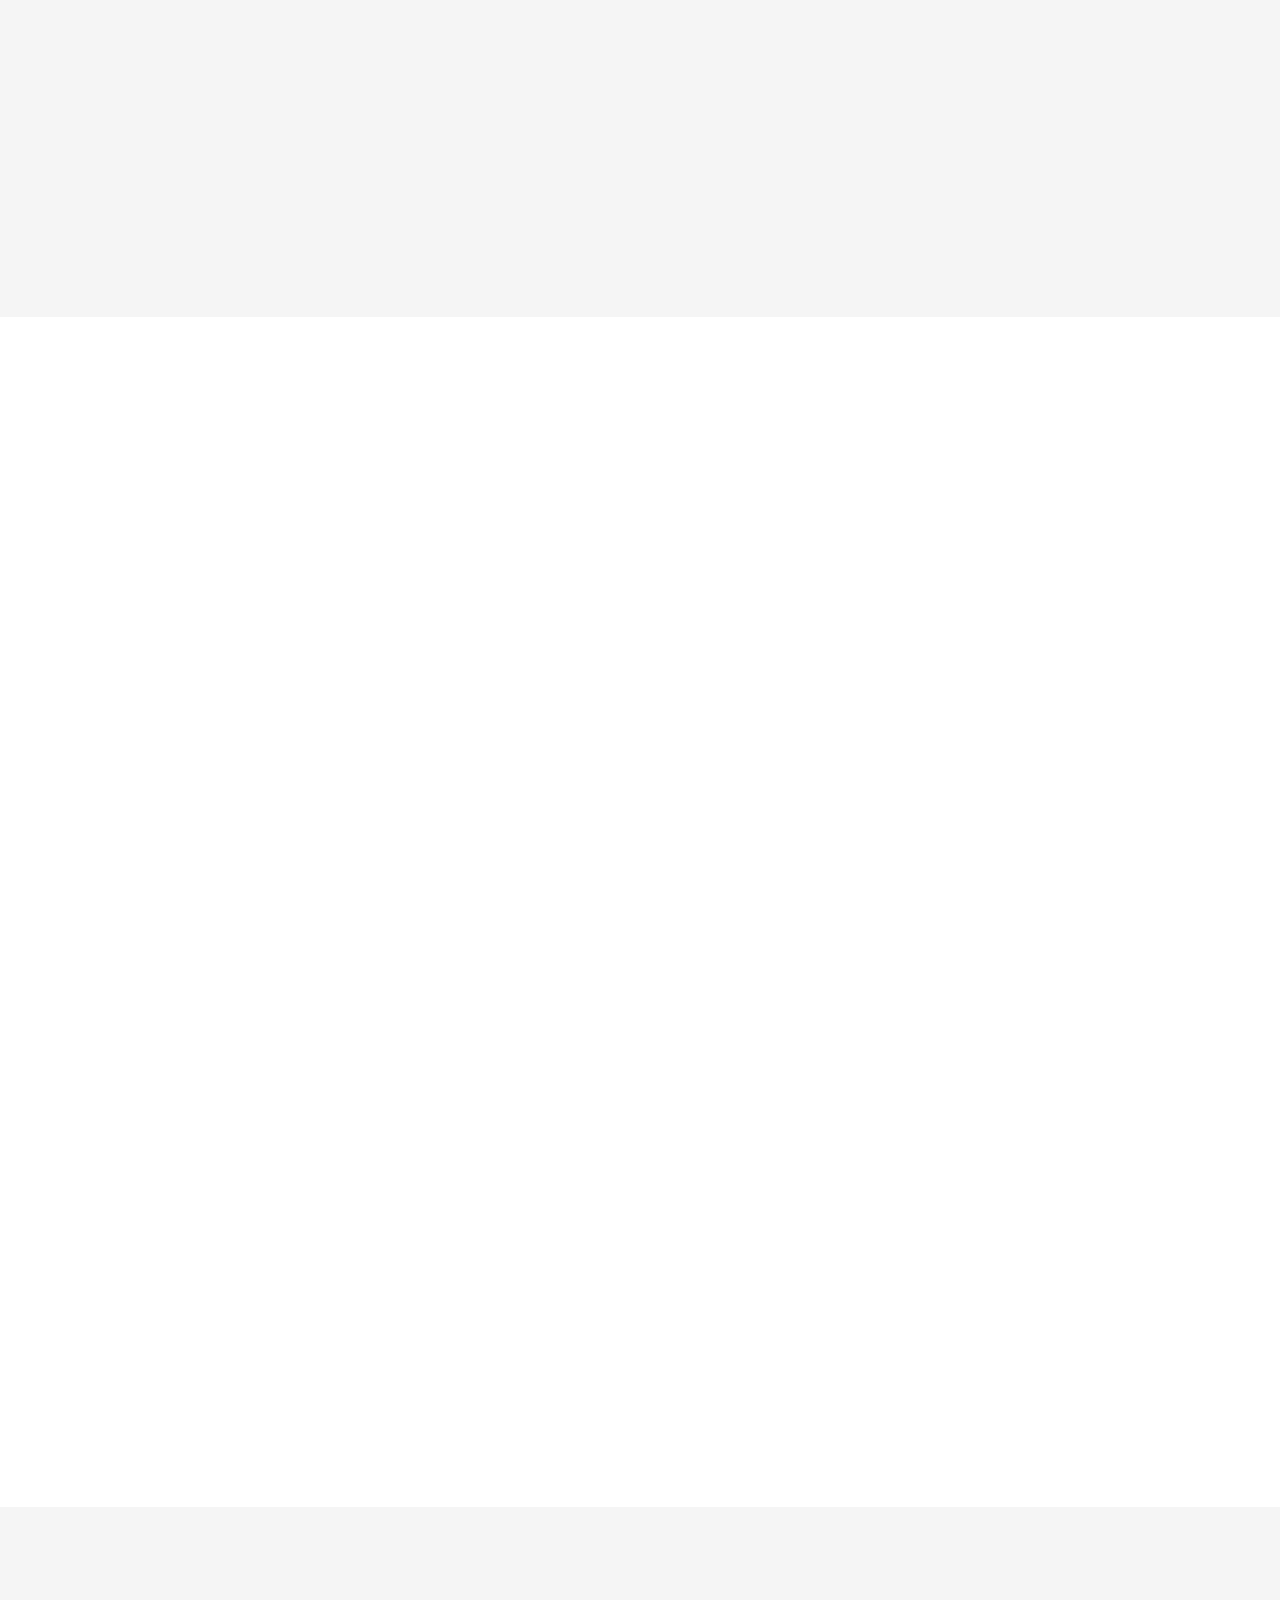
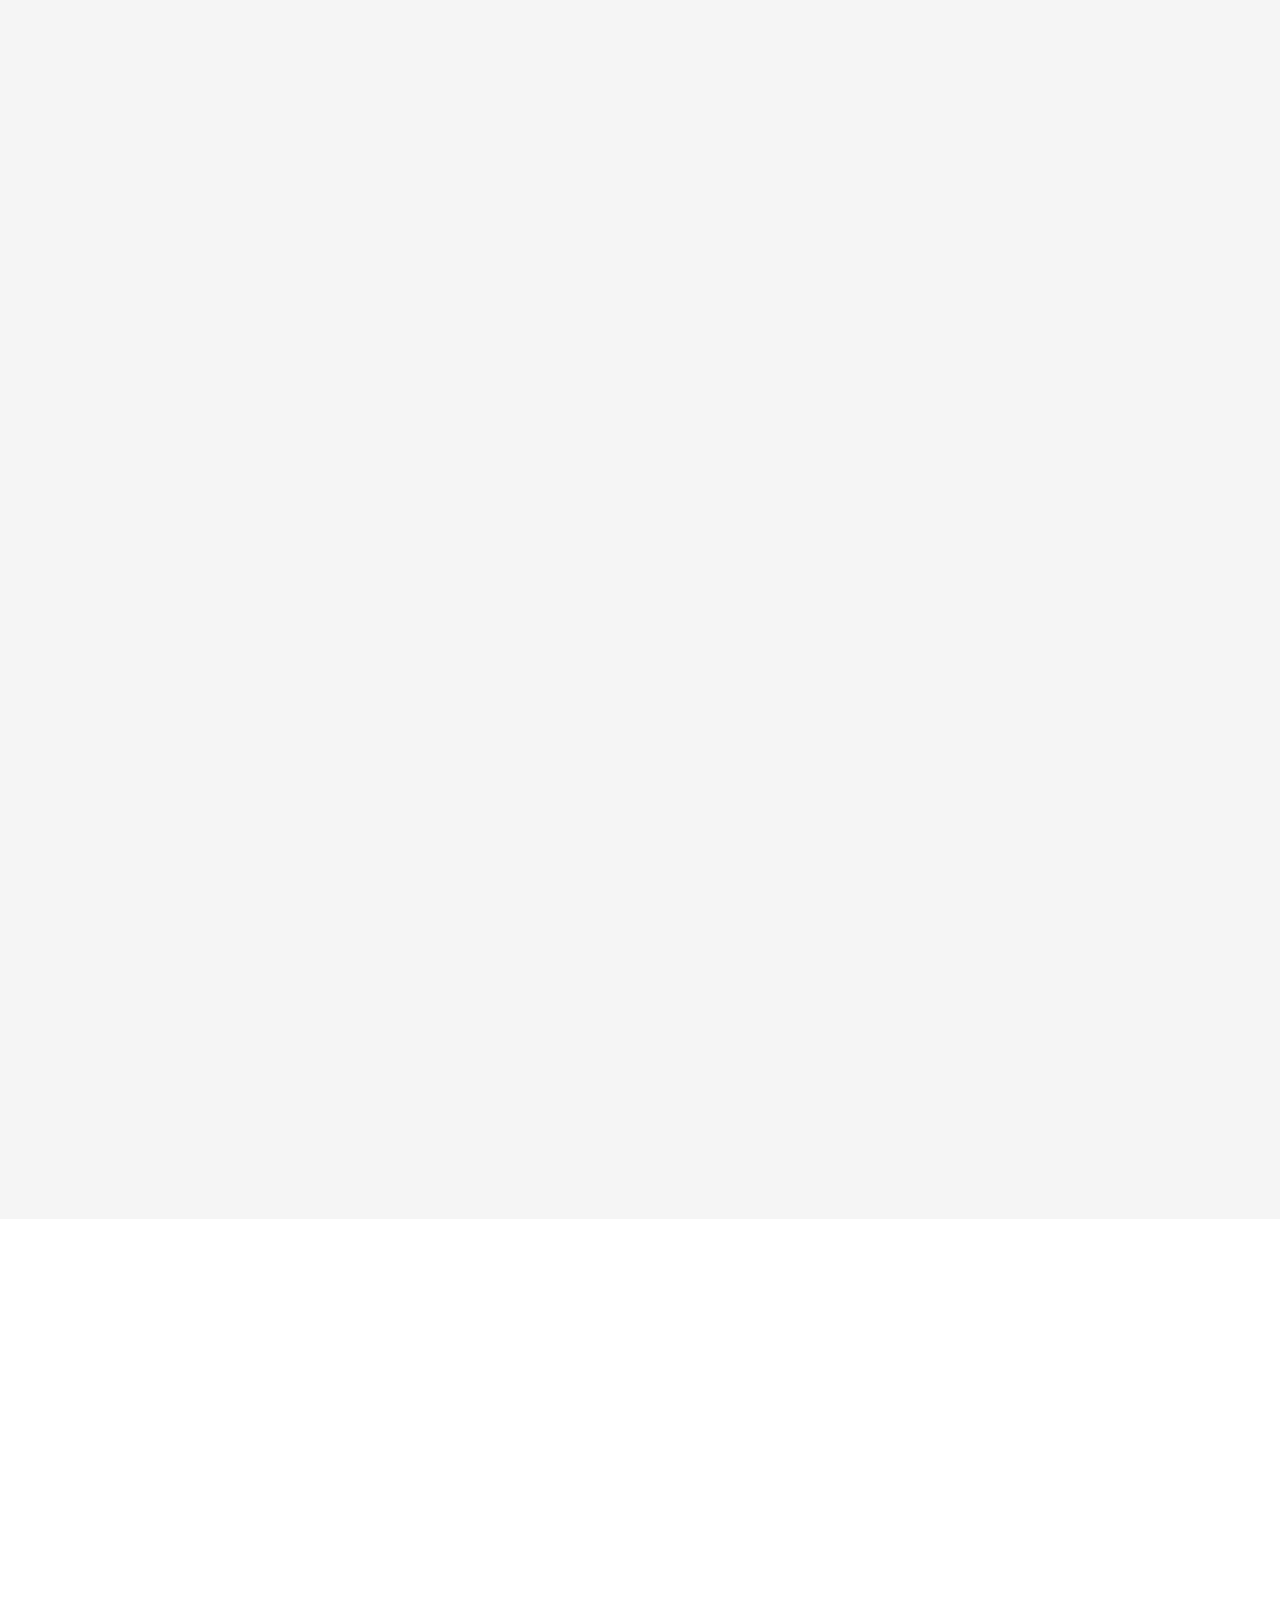
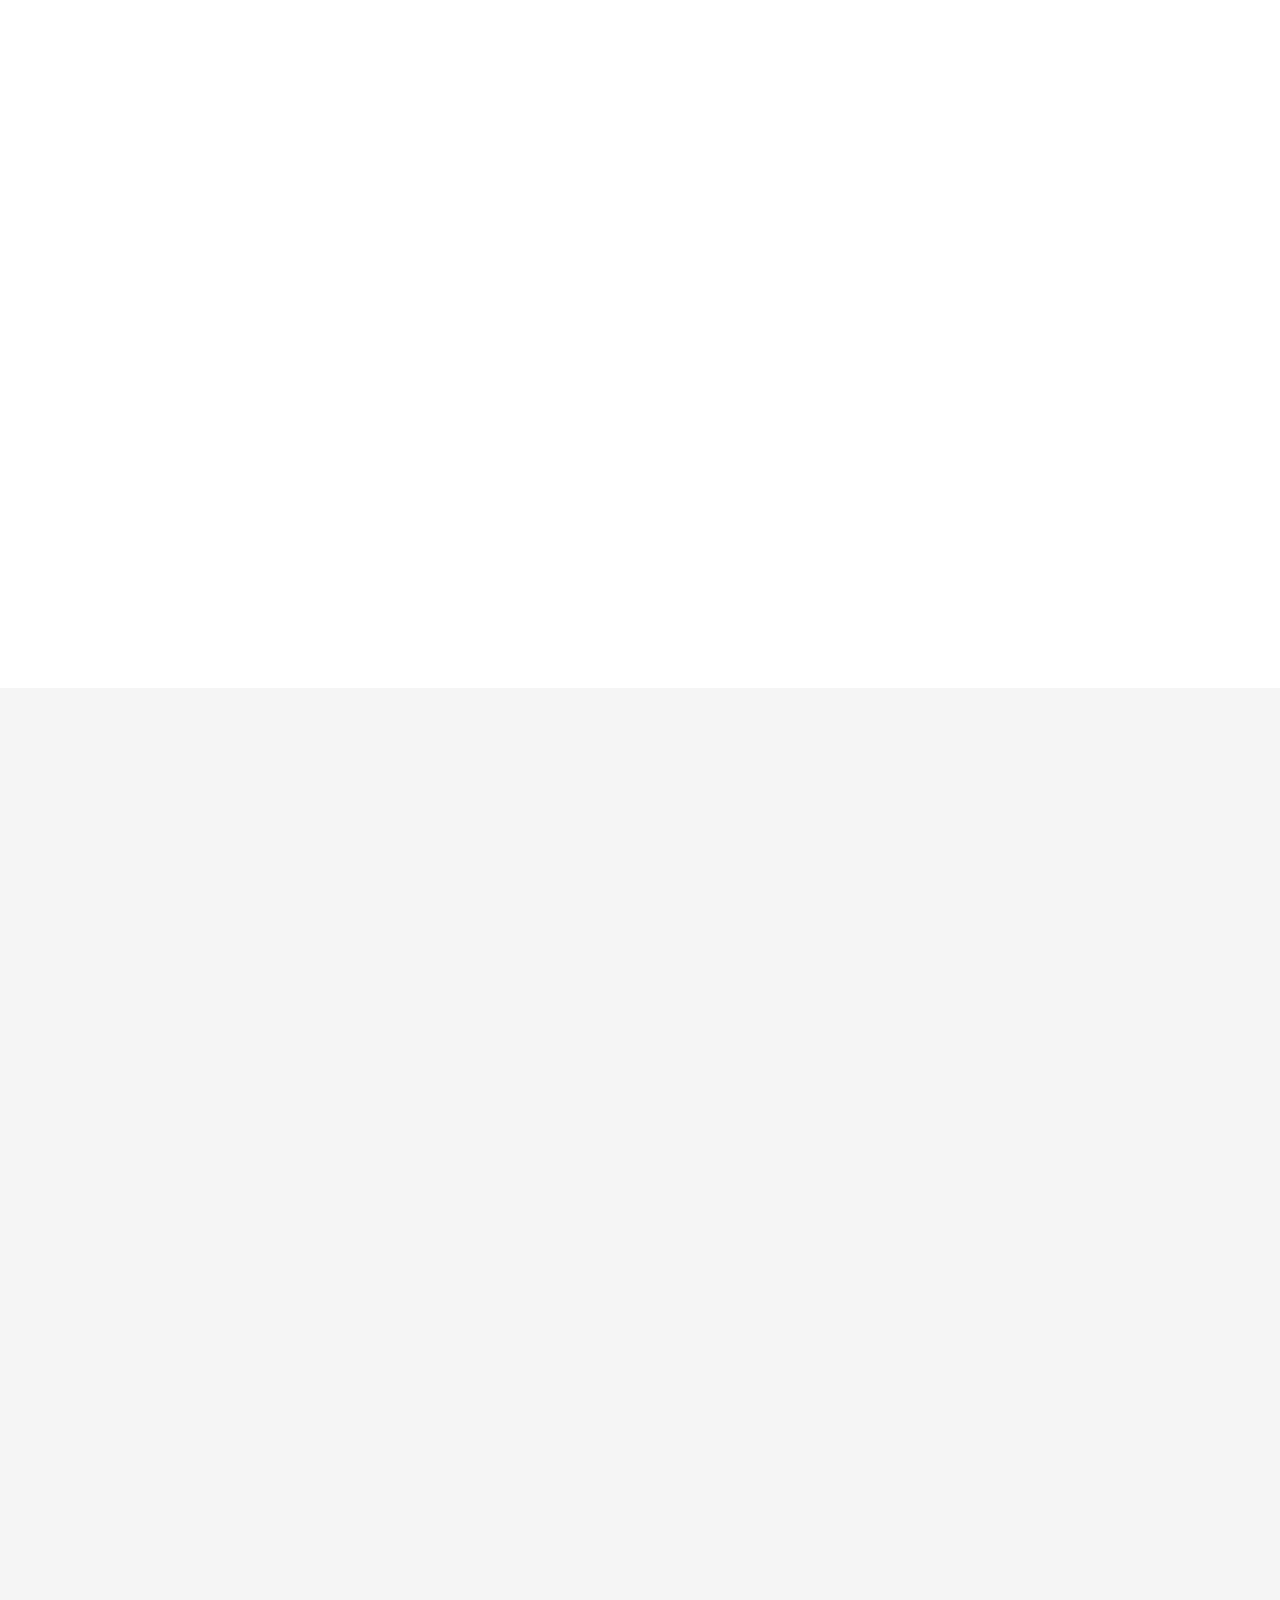
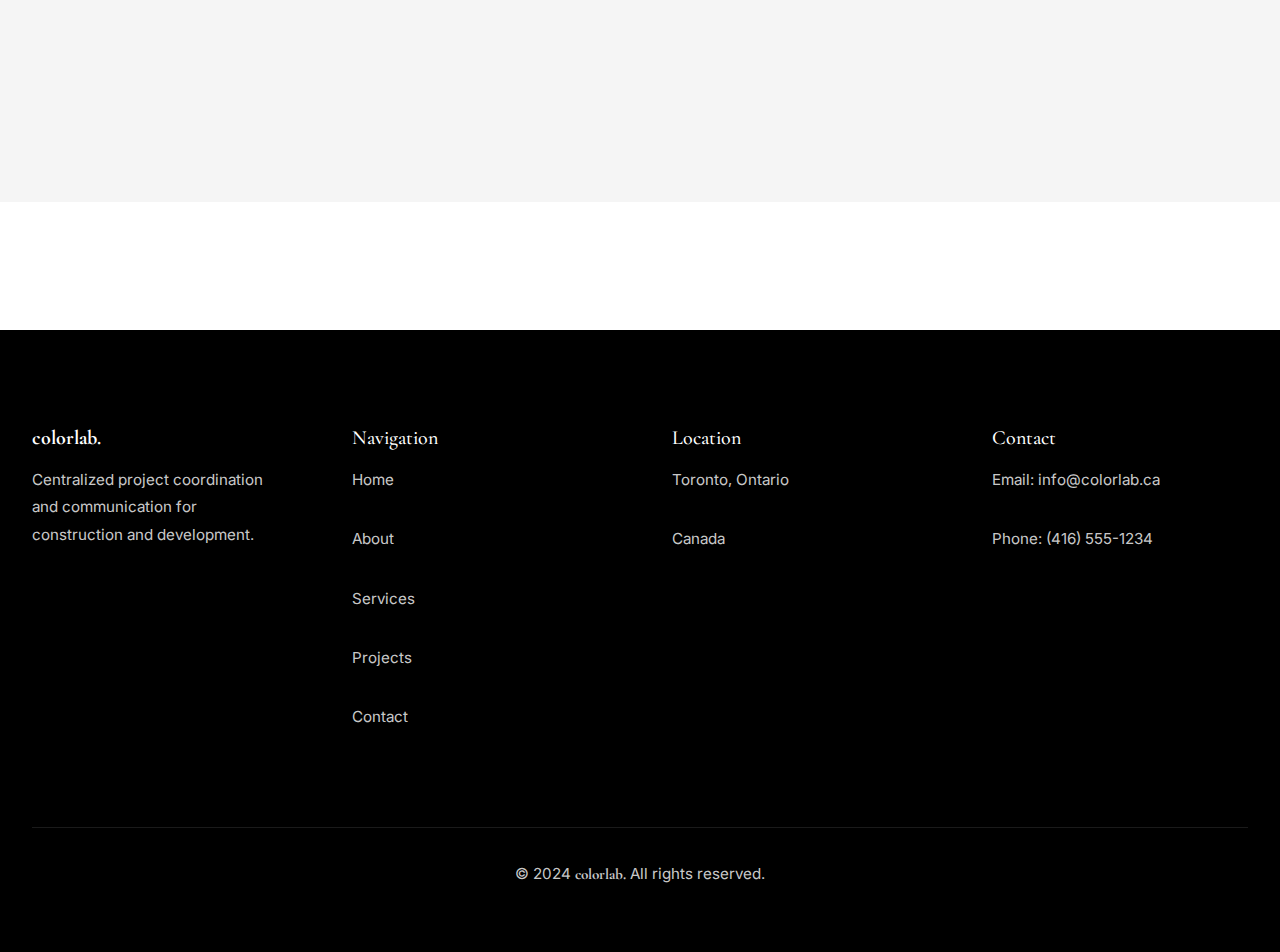
<file: index-single.html>
<!DOCTYPE html>
<html lang="en">
<head>
    <meta charset="UTF-8">
    <meta name="viewport" content="width=device-width, initial-scale=1.0">
    <meta name="description" content="colorlab. delivers centralized project coordination and communication services connecting every stakeholder in construction and development. Eliminate miscommunication, prevent costly rework, and minimize delays while controlling project costs.">
    <meta name="keywords" content="construction project management, project coordination, construction communication, Toronto construction, design management, upgrades">

    <!-- Open Graph Tags -->
    <meta property="og:title" content="colorlab. - Centralized Project Coordination & Communication">
    <meta property="og:description" content="Connecting every stakeholder in construction and development. Prevent costly rework, minimize delays, and control project costs.">
    <meta property="og:type" content="website">
    <meta property="og:url" content="https://colorlab.ca">
    <meta property="og:image" content="https://colorlab.ca/assets/images/colorlab-MAIN-LOGO-BLACK.png">

    <title>colorlab. - Project Coordination for Construction & Development</title>

    <link rel="stylesheet" href="assets/css/main.css">
    <style>
        html {
            scroll-behavior: smooth;
        }

        /* Project Images Grid */
        .project-images {
            display: grid;
            grid-template-columns: repeat(2, 1fr);
            gap: 0;
        }

        .project-image {
            width: 100%;
            height: 150px;
            background-color: var(--color-gray-light);
            display: flex;
            align-items: center;
            justify-content: center;
            font-family: var(--font-serif);
            font-size: 2rem;
            color: rgba(0, 0, 0, 0.1);
            overflow: hidden;
            position: relative;
            border: 0.5px solid rgba(0, 0, 0, 0.05);
        }

        .project-image img {
            width: 100%;
            height: 100%;
            object-fit: cover;
        }

        .project-card {
            background-color: var(--color-white);
            overflow: hidden;
            transition: var(--transition-smooth);
            border: 1px solid rgba(0, 0, 0, 0.1);
        }

        .project-card:hover {
            transform: translateY(-5px);
            box-shadow: 0 10px 30px rgba(0, 0, 0, 0.1);
        }

        .project-content {
            padding: 2rem;
        }

        .project-type {
            font-size: 0.85rem;
            font-weight: 600;
            text-transform: uppercase;
            letter-spacing: 0.1em;
            color: var(--color-gray-medium);
            margin-bottom: 0.5rem;
        }

        .project-title {
            font-family: var(--font-serif);
            font-size: 1.75rem;
            font-weight: 500;
            margin-bottom: 1rem;
        }

        .project-description {
            color: var(--color-gray-dark);
            line-height: 1.7;
            margin-bottom: 0;
        }

        /* Contact Form */
        .form-group {
            margin-bottom: 1.5rem;
        }

        .form-group label {
            display: block;
            margin-bottom: 0.5rem;
            font-weight: 500;
        }

        .form-group input,
        .form-group textarea,
        .form-group select {
            width: 100%;
            padding: 0.75rem;
            font-family: var(--font-sans);
            font-size: 1rem;
            border: 1px solid rgba(0, 0, 0, 0.2);
            background-color: var(--color-white);
            transition: border-color 0.3s ease;
        }

        .form-group input:focus,
        .form-group textarea:focus,
        .form-group select:focus {
            outline: none;
            border-color: var(--color-black);
        }

        .form-group textarea {
            min-height: 150px;
            resize: vertical;
        }
    </style>
</head>
<body>
    <!-- Header -->
    <header class="header">
        <div class="header-container">
            <a href="#home">
                <img src="assets/images/colorlab-MAIN-LOGO-BLACK.png" alt="colorlab." class="logo">
            </a>
            <nav>
                <button class="mobile-menu-toggle" aria-label="Toggle menu">
                    <span></span>
                    <span></span>
                    <span></span>
                </button>
                <ul class="nav-menu">
                    <li><a href="#home">Home</a></li>
                    <li><a href="#about">About</a></li>
                    <li><a href="#services">Services</a></li>
                    <li><a href="#projects">Projects</a></li>
                    <li><a href="#contact">Contact</a></li>
                </ul>
            </nav>
        </div>
    </header>

    <!-- Hero Section -->
    <section id="home" class="hero">
        <div class="hero-content">
            <h1>Transforming How the Industry Works Together</h1>
            <p class="subheadline">
                <span class="brand-name">colorlab.</span> delivers centralized project coordination and communication that eliminates miscommunication,
                prevents costly rework, and achieves higher-quality projects with minimized delays and controlled costs.
            </p>
            <a href="#contact" class="btn btn-primary cta-primary">Book a Call</a>
        </div>
    </section>

    <!-- What We Do Section -->
    <section class="bg-light">
        <div class="section-container">
            <div class="section-header">
                <h2 class="section-title fade-in">What We Do</h2>
                <p class="section-subtitle fade-in">
                    <span class="brand-name">colorlab.</span> delivers comprehensive project coordination, design management,
                    and curated upgrade offerings. Seamless execution from concept to completion.
                </p>
            </div>

            <div class="grid grid-3">
                <div class="card card-border">
                    <h3>Project Coordination</h3>
                    <p>
                        Centralized communication and coordination across all stakeholders: developers, architects,
                        builders, interior designers, and trades. Eliminate miscommunication and prevent costly rework
                        before issues occur.
                    </p>
                </div>
                <div class="card card-border">
                    <h3>Design Management</h3>
                    <p>
                        Comprehensive oversight of design decisions, specifications, and selections throughout
                        the project lifecycle. Ensure design intent is preserved and executed with precision.
                    </p>
                </div>
                <div class="card card-border">
                    <h3>Upgrades</h3>
                    <p>
                        Curated product offerings and premium selections sourced and coordinated for your projects.
                        Provide end users with exceptional choices while maintaining project timelines and margins.
                    </p>
                </div>
            </div>
        </div>
    </section>

    <!-- About Section -->
    <section id="about">
        <div class="section-container">
            <div class="section-header">
                <h2 class="section-title fade-in">About <span class="brand-name">colorlab.</span></h2>
                <p class="section-subtitle fade-in">
                    Transforming how the industry works together
                </p>
            </div>

            <div class="grid grid-2" style="gap: 4rem; margin-bottom: 4rem;">
                <div class="fade-in">
                    <h3 class="mb-md">Our Mission</h3>
                    <p style="font-size: 1.125rem; line-height: 1.8; color: var(--color-gray-dark);">
                        To provide centralized coordination that connects every stakeholder in construction and development,
                        eliminating miscommunication and preventing costly rework before it occurs. We're committed to
                        delivering higher-quality projects with minimized delays, controlled costs, fairer pricing and greater efficiency
                        for everyone involved.
                    </p>
                </div>

                <div class="fade-in">
                    <h3 class="mb-md">Our Vision</h3>
                    <p style="font-size: 1.125rem; line-height: 1.8; color: var(--color-gray-dark);">
                        A construction and development industry where every stakeholder, from developers and architects
                        to builders, designers, and trades, works in seamless coordination. Where projects are completed
                        without waste, delays are prevented, and quality is the standard, not the exception.
                    </p>
                </div>
            </div>

            <div style="max-width: 900px; margin: 0 auto;">
                <div class="card fade-in">
                    <h3 class="mb-md">Why We Exist</h3>
                    <p style="font-size: 1.125rem; line-height: 1.8; margin-bottom: 1rem;">
                        Miscommunication between stakeholders leads to deferred responsibilities and unresolved loose ends.
                        Decisions get lost in email threads. Specifications change without proper notification. Critical
                        details fall through the cracks between architects, builders, designers, and trades.
                    </p>
                    <p style="font-size: 1.125rem; line-height: 1.8; margin-bottom: 0;">
                        <span class="brand-name">colorlab.</span> was created to solve this fundamental problem. We provide centralized coordination
                        where every stakeholder has access to the same information, in real time. Where accountability
                        is transparent. Where issues are identified and resolved before they become expensive problems.
                    </p>
                </div>
            </div>
        </div>
    </section>

    <!-- Services Section -->
    <section id="services" class="bg-light">
        <div class="section-container">
            <div class="section-header">
                <h2 class="section-title fade-in">Our Services</h2>
                <p class="section-subtitle fade-in">
                    Comprehensive solutions for every phase of your construction and development project
                </p>
            </div>

            <div class="grid grid-2">
                <div class="card card-border card-hover">
                    <h3>Stakeholder Management</h3>
                    <p>
                        Coordinate seamlessly between developers, architects, builders, interior designers,
                        and all trades. Everyone has access to the information they need, when they need it.
                    </p>
                </div>

                <div class="card card-border card-hover">
                    <h3>Document Control</h3>
                    <p>
                        Centralized storage and version control for all project documentation, drawings,
                        specifications, and contracts. Always know you're working with the latest information.
                    </p>
                </div>

                <div class="card card-border card-hover">
                    <h3>Design Coordination</h3>
                    <p>
                        Facilitate seamless communication between architects, interior designers, and builders.
                        Resolve design conflicts before they impact construction timelines.
                    </p>
                </div>

                <div class="card card-border card-hover">
                    <h3>Quality Control</h3>
                    <p>
                        Maintain quality standards throughout the project lifecycle. Inspections, approvals,
                        and punch lists are tracked and verified systematically.
                    </p>
                </div>
            </div>
        </div>
    </section>

    <!-- Projects Section -->
    <section id="projects">
        <div class="section-container">
            <div class="section-header">
                <h2 class="section-title fade-in">Our Projects</h2>
                <p class="section-subtitle fade-in">
                    Delivering exceptional results through centralized coordination and clear communication
                </p>
            </div>

            <div class="grid grid-3">
                <!-- Project 1 -->
                <div class="project-card fade-in">
                    <div class="project-images">
                        <div class="project-image" style="background-color: #E8E8E8;">
                            <span>01</span>
                        </div>
                        <div class="project-image" style="background-color: #D5D5D5;">
                            <span>01</span>
                        </div>
                        <div class="project-image" style="background-color: #C2C2C2;">
                            <span>01</span>
                        </div>
                        <div class="project-image" style="background-color: #AFAFAF;">
                            <span>01</span>
                        </div>
                    </div>
                    <div class="project-content">
                        <div class="project-type">Multi-Residential</div>
                        <h3 class="project-title">Bloor Street Residences</h3>
                        <p class="project-description">
                            58-unit mid-rise development coordinated from initial design through final delivery.
                            Seamless collaboration between developers, architects, and multiple trade contractors.
                        </p>
                    </div>
                </div>

                <!-- Project 2 -->
                <div class="project-card fade-in">
                    <div class="project-images">
                        <div class="project-image" style="background-color: #E8E8E8;">
                            <span>02</span>
                        </div>
                        <div class="project-image" style="background-color: #D5D5D5;">
                            <span>02</span>
                        </div>
                        <div class="project-image" style="background-color: #C2C2C2;">
                            <span>02</span>
                        </div>
                        <div class="project-image" style="background-color: #AFAFAF;">
                            <span>02</span>
                        </div>
                    </div>
                    <div class="project-content">
                        <div class="project-type">Custom Home</div>
                        <h3 class="project-title">Forest Hill Estate</h3>
                        <p class="project-description">
                            Luxury custom home build featuring complex architectural details and high-end finishes.
                            Coordinated between architect, interior designer, builder, and specialized trades.
                        </p>
                    </div>
                </div>

                <!-- Project 3 -->
                <div class="project-card fade-in">
                    <div class="project-images">
                        <div class="project-image" style="background-color: #E8E8E8;">
                            <span>03</span>
                        </div>
                        <div class="project-image" style="background-color: #D5D5D5;">
                            <span>03</span>
                        </div>
                        <div class="project-image" style="background-color: #C2C2C2;">
                            <span>03</span>
                        </div>
                        <div class="project-image" style="background-color: #AFAFAF;">
                            <span>03</span>
                        </div>
                    </div>
                    <div class="project-content">
                        <div class="project-type">Commercial</div>
                        <h3 class="project-title">King West Office Renovation</h3>
                        <p class="project-description">
                            Complete interior renovation of 15,000 sq ft office space. Managed coordination between
                            building management, tenants, contractors, and city inspectors.
                        </p>
                    </div>
                </div>
            </div>
        </div>
    </section>

    <!-- Contact Section -->
    <section id="contact" class="bg-light">
        <div class="section-container">
            <div class="section-header">
                <h2 class="section-title fade-in">Get In Touch</h2>
                <p class="section-subtitle fade-in">
                    Ready to transform how your next project is coordinated? Let's talk.
                </p>
            </div>

            <div class="grid grid-2" style="gap: 3rem;">
                <!-- Contact Form -->
                <div class="fade-in">
                    <form action="https://formspree.io/f/YOUR_FORM_ID" method="POST">
                        <div class="form-group">
                            <label for="name">Name *</label>
                            <input type="text" id="name" name="name" required>
                        </div>

                        <div class="form-group">
                            <label for="email">Email *</label>
                            <input type="email" id="email" name="email" required>
                        </div>

                        <div class="form-group">
                            <label for="phone">Phone</label>
                            <input type="tel" id="phone" name="phone">
                        </div>

                        <div class="form-group">
                            <label for="project-type">Project Type</label>
                            <select id="project-type" name="project-type">
                                <option value="">Select a project type</option>
                                <option value="multi-residential">Multi-Residential</option>
                                <option value="custom-home">Custom Home</option>
                                <option value="commercial">Commercial</option>
                                <option value="other">Other</option>
                            </select>
                        </div>

                        <div class="form-group">
                            <label for="message">Message *</label>
                            <textarea id="message" name="message" required></textarea>
                        </div>

                        <button type="submit" class="btn btn-primary" style="width: 100%;">Send Message</button>
                    </form>
                </div>

                <!-- Contact Information -->
                <div class="fade-in">
                    <div class="card mb-md">
                        <h3 class="mb-md">Contact Information</h3>
                        <p style="margin-bottom: 1rem;">
                            <strong>Email:</strong><br>
                            <a href="mailto:info@colorlab.ca">info@colorlab.ca</a>
                        </p>
                        <p style="margin-bottom: 1rem;">
                            <strong>Phone:</strong><br>
                            <a href="tel:+14165551234">(416) 555-1234</a>
                        </p>
                        <p style="margin-bottom: 0;">
                            <strong>Location:</strong><br>
                            Toronto, Ontario, Canada
                        </p>
                    </div>

                    <div class="card">
                        <h3 class="mb-md">Office Hours</h3>
                        <p style="margin-bottom: 0.5rem;"><strong>Monday - Friday:</strong> 9:00 AM - 6:00 PM</p>
                        <p style="margin-bottom: 0;"><strong>Saturday - Sunday:</strong> By appointment</p>
                    </div>
                </div>
            </div>
        </div>
    </section>

    <!-- Footer -->
    <footer class="footer">
        <div class="footer-container">
            <div class="footer-grid">
                <div>
                    <h4><span class="brand-name">colorlab.</span></h4>
                    <p>
                        Centralized project coordination and communication for construction and development.
                    </p>
                </div>

                <div>
                    <h4>Navigation</h4>
                    <p><a href="#home">Home</a></p>
                    <p><a href="#about">About</a></p>
                    <p><a href="#services">Services</a></p>
                    <p><a href="#projects">Projects</a></p>
                    <p><a href="#contact">Contact</a></p>
                </div>

                <div>
                    <h4>Location</h4>
                    <p>Toronto, Ontario</p>
                    <p>Canada</p>
                </div>

                <div>
                    <h4>Contact</h4>
                    <p>Email: <a href="mailto:info@colorlab.ca">info@colorlab.ca</a></p>
                    <p>Phone: <a href="tel:+14165551234">(416) 555-1234</a></p>
                </div>
            </div>

            <div class="footer-bottom">
                <p>&copy; 2024 <span class="brand-name">colorlab.</span> All rights reserved.</p>
            </div>
        </div>
    </footer>

    <script src="assets/js/main.js"></script>
</body>
</html>
</file>
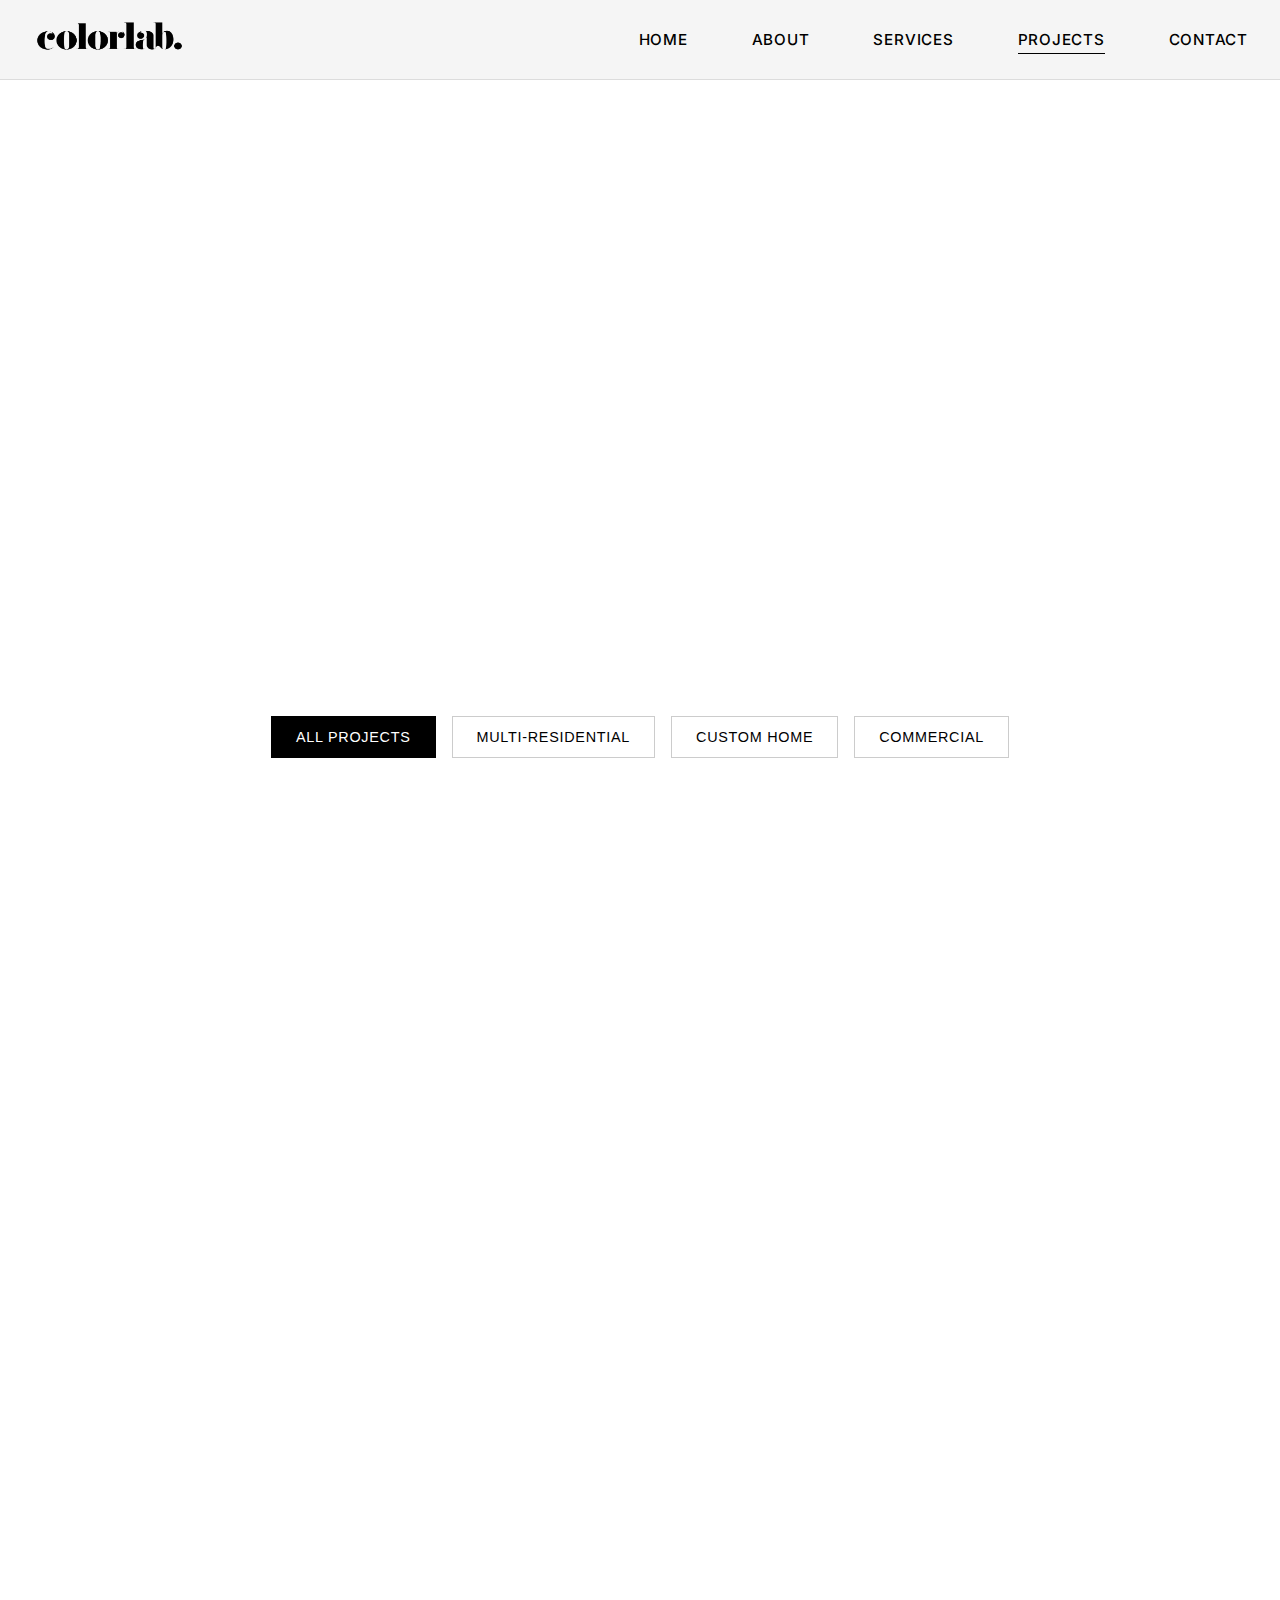
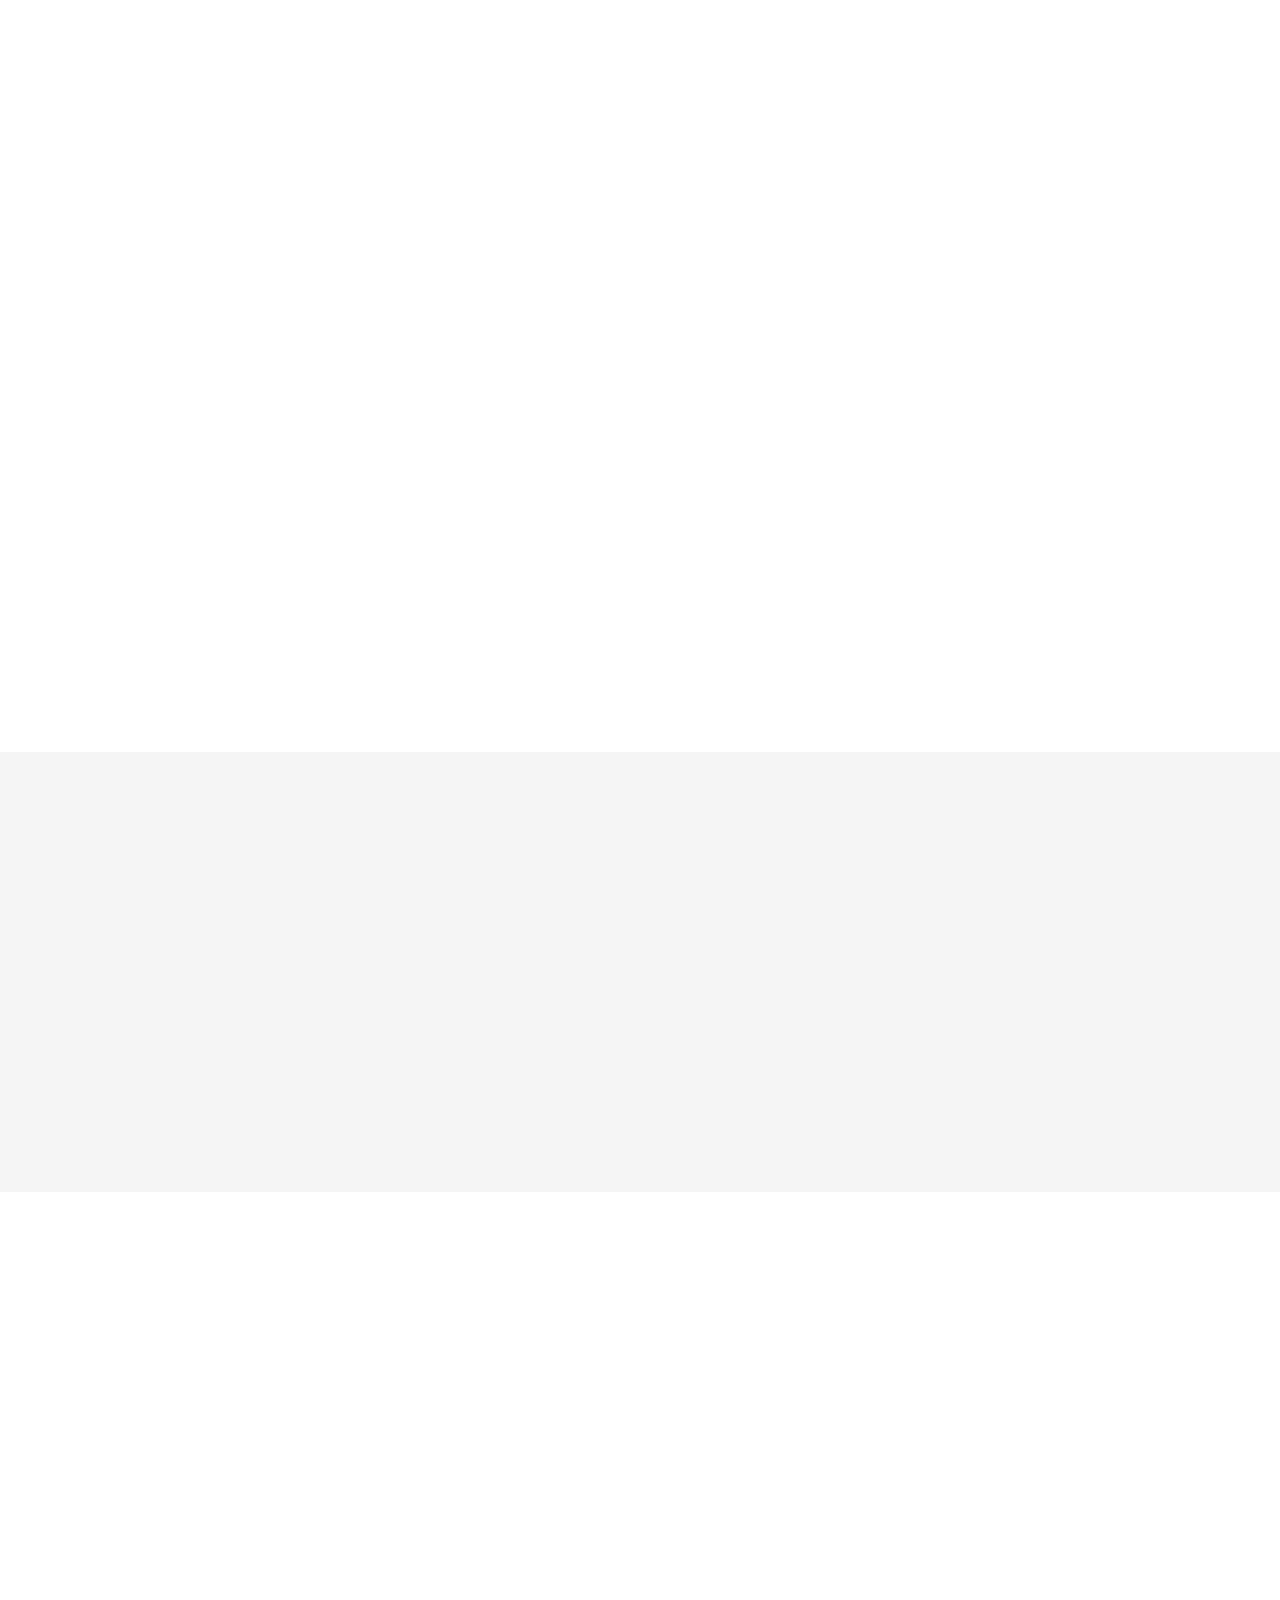
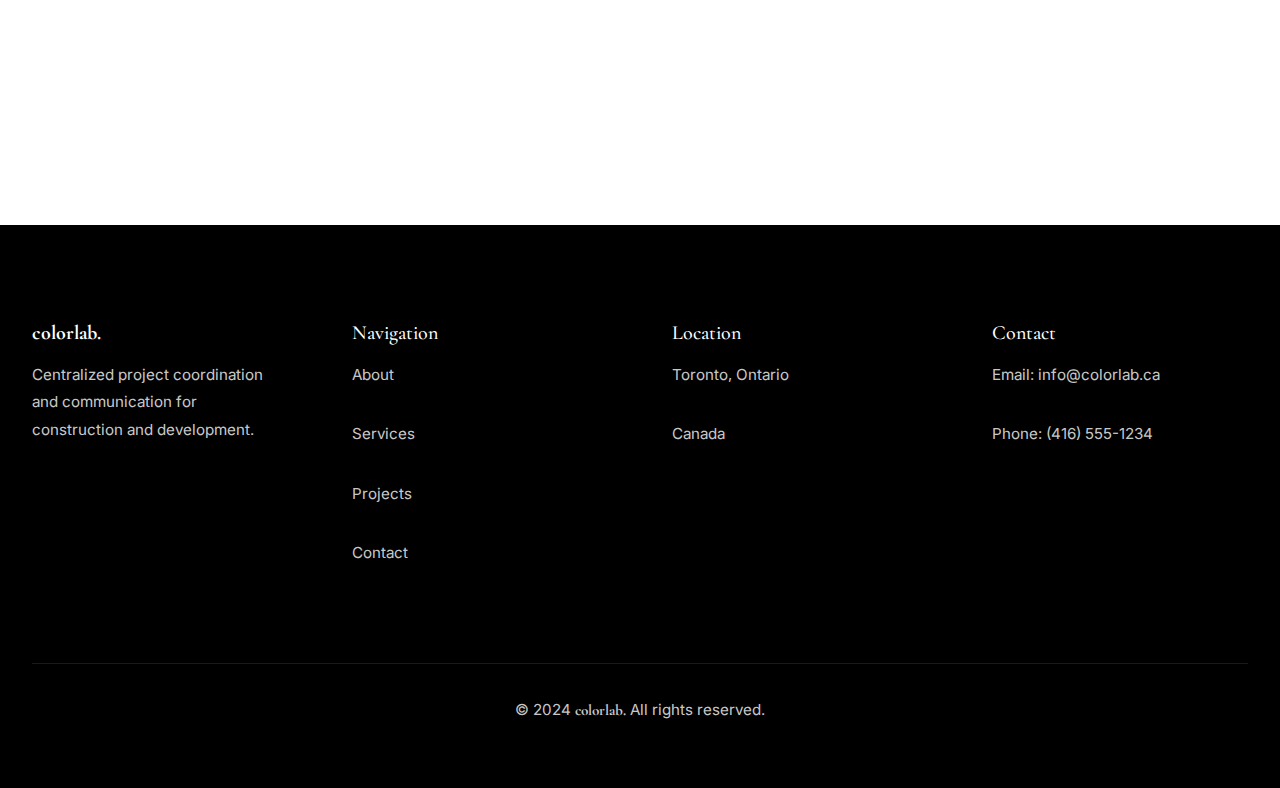
<file: projects.html>
<!DOCTYPE html>
<html lang="en">
<head>
    <meta charset="UTF-8">
    <meta name="viewport" content="width=device-width, initial-scale=1.0">
    <meta name="description" content="Explore colorlab.'s portfolio of successfully coordinated construction and development projects across Toronto. See how we deliver exceptional results.">
    <meta name="keywords" content="colorlab projects, construction portfolio, Toronto development projects, project case studies">

    <!-- Open Graph Tags -->
    <meta property="og:title" content="Projects - colorlab.">
    <meta property="og:description" content="Explore our portfolio of successfully coordinated construction and development projects.">
    <meta property="og:type" content="website">
    <meta property="og:url" content="https://colorlab.ca/projects">

    <title>Projects - colorlab.</title>

    <link rel="stylesheet" href="assets/css/main.css">
    <style>
        .filter-buttons {
            display: flex;
            justify-content: center;
            gap: 1rem;
            margin-bottom: 3rem;
            flex-wrap: wrap;
        }

        .filter-btn {
            padding: 0.75rem 1.5rem;
            font-size: 0.9rem;
            font-weight: 500;
            text-transform: uppercase;
            letter-spacing: 0.05em;
            background-color: transparent;
            border: 1px solid rgba(0, 0, 0, 0.2);
            cursor: pointer;
            transition: all 0.3s ease;
        }

        .filter-btn:hover,
        .filter-btn.active {
            background-color: var(--color-black);
            color: var(--color-white);
            border-color: var(--color-black);
        }

        .project-card {
            background-color: var(--color-white);
            overflow: hidden;
            transition: var(--transition-smooth);
            opacity: 0;
            transform: translateY(30px);
            border: 1px solid rgba(0, 0, 0, 0.1);
        }

        .project-card.visible {
            opacity: 1;
            transform: translateY(0);
        }

        .project-card.hidden {
            display: none;
        }

        .project-card:hover {
            transform: translateY(-5px);
            box-shadow: 0 10px 30px rgba(0, 0, 0, 0.1);
        }

        .project-images {
            display: grid;
            grid-template-columns: repeat(2, 1fr);
            gap: 0;
        }

        .project-image {
            width: 100%;
            height: 150px;
            background-color: var(--color-gray-light);
            display: flex;
            align-items: center;
            justify-content: center;
            font-family: var(--font-serif);
            font-size: 2rem;
            color: rgba(0, 0, 0, 0.1);
            overflow: hidden;
            position: relative;
            border: 0.5px solid rgba(0, 0, 0, 0.05);
        }

        .project-image::before {
            content: '';
            position: absolute;
            top: 0;
            left: 0;
            right: 0;
            bottom: 0;
            background: linear-gradient(135deg, transparent 0%, rgba(0,0,0,0.05) 100%);
        }

        .project-content {
            padding: 2rem;
        }

        .project-type {
            font-size: 0.85rem;
            font-weight: 600;
            text-transform: uppercase;
            letter-spacing: 0.1em;
            color: var(--color-gray-medium);
            margin-bottom: 0.5rem;
        }

        .project-title {
            font-family: var(--font-serif);
            font-size: 1.75rem;
            font-weight: 500;
            margin-bottom: 1rem;
        }

        .project-description {
            color: var(--color-gray-dark);
            line-height: 1.7;
            margin-bottom: 0;
        }

        @media (max-width: 768px) {
            .filter-buttons {
                gap: 0.5rem;
            }

            .filter-btn {
                padding: 0.5rem 1rem;
                font-size: 0.8rem;
            }
        }
    </style>
</head>
<body>
    <!-- Header -->
    <header class="header">
        <div class="header-container">
            <a href="index.html">
                <img src="assets/images/colorlab-MAIN-LOGO-BLACK.png" alt="colorlab." class="logo">
            </a>
            <nav>
                <button class="mobile-menu-toggle" aria-label="Toggle menu">
                    <span></span>
                    <span></span>
                    <span></span>
                </button>
                <ul class="nav-menu">
                    <li><a href="index.html">Home</a></li>
                    <li><a href="about.html">About</a></li>
                    <li><a href="services.html">Services</a></li>
                    <li><a href="projects.html">Projects</a></li>
                    <li><a href="contact.html">Contact</a></li>
                </ul>
            </nav>
        </div>
    </header>

    <!-- Hero Section -->
    <section class="hero" style="min-height: 60vh;">
        <div class="hero-content">
            <h1>Our Projects</h1>
            <p class="subheadline">
                Delivering exceptional results through centralized coordination and clear communication
            </p>
        </div>
    </section>

    <!-- Projects Section -->
    <section>
        <div class="section-container">
            <!-- Filter Buttons -->
            <div class="filter-buttons fade-in">
                <button class="filter-btn active" data-filter="all">All Projects</button>
                <button class="filter-btn" data-filter="multi-residential">Multi-Residential</button>
                <button class="filter-btn" data-filter="custom-home">Custom Home</button>
                <button class="filter-btn" data-filter="commercial">Commercial</button>
            </div>

            <!-- Projects Grid -->
            <div class="grid grid-3">
                <!-- Project 1 -->
                <div class="project-card" data-category="multi-residential">
                    <div class="project-images">
                        <div class="project-image" style="background-color: #E8E8E8;">
                            <span>01</span>
                        </div>
                        <div class="project-image" style="background-color: #D5D5D5;">
                            <span>01</span>
                        </div>
                        <div class="project-image" style="background-color: #C2C2C2;">
                            <span>01</span>
                        </div>
                        <div class="project-image" style="background-color: #AFAFAF;">
                            <span>01</span>
                        </div>
                    </div>
                    <div class="project-content">
                        <div class="project-type">Multi-Residential</div>
                        <h3 class="project-title">Bloor Street Residences</h3>
                        <p class="project-description">
                            58-unit mid-rise development coordinated from initial design through final delivery.
                            Seamless collaboration between developers, architects, and multiple trade contractors
                            resulted in on-time completion and zero major rework.
                        </p>
                    </div>
                </div>

                <!-- Project 2 -->
                <div class="project-card" data-category="custom-home">
                    <div class="project-images">
                        <div class="project-image" style="background-color: #E8E8E8;">
                            <span>02</span>
                        </div>
                        <div class="project-image" style="background-color: #D5D5D5;">
                            <span>02</span>
                        </div>
                        <div class="project-image" style="background-color: #C2C2C2;">
                            <span>02</span>
                        </div>
                        <div class="project-image" style="background-color: #AFAFAF;">
                            <span>02</span>
                        </div>
                    </div>
                    <div class="project-content">
                        <div class="project-type">Custom Home</div>
                        <h3 class="project-title">Forest Hill Estate</h3>
                        <p class="project-description">
                            Luxury custom home build featuring complex architectural details and high-end finishes.
                            Coordinated between architect, interior designer, builder, and specialized trades to
                            maintain design integrity throughout construction.
                        </p>
                    </div>
                </div>

                <!-- Project 3 -->
                <div class="project-card" data-category="commercial">
                    <div class="project-images">
                        <div class="project-image" style="background-color: #E8E8E8;">
                            <span>03</span>
                        </div>
                        <div class="project-image" style="background-color: #D5D5D5;">
                            <span>03</span>
                        </div>
                        <div class="project-image" style="background-color: #C2C2C2;">
                            <span>03</span>
                        </div>
                        <div class="project-image" style="background-color: #AFAFAF;">
                            <span>03</span>
                        </div>
                    </div>
                    <div class="project-content">
                        <div class="project-type">Commercial</div>
                        <h3 class="project-title">King West Office Renovation</h3>
                        <p class="project-description">
                           A Complete interior renovation of 15,000 sq ft office space. Managed coordination between
                            building management, tenants, contractors, and city inspectors while maintaining
                            occupied building operations.
                        </p>
                    </div>
                </div>

                <!-- Project 4 -->
                <div class="project-card" data-category="multi-residential">
                    <div class="project-images">
                        <div class="project-image" style="background-color: #E8E8E8;">
                            <span>04</span>
                        </div>
                        <div class="project-image" style="background-color: #D5D5D5;">
                            <span>04</span>
                        </div>
                        <div class="project-image" style="background-color: #C2C2C2;">
                            <span>04</span>
                        </div>
                        <div class="project-image" style="background-color: #AFAFAF;">
                            <span>04</span>
                        </div>
                    </div>
                    <div class="project-content">
                        <div class="project-type">Multi-Residential</div>
                        <h3 class="project-title">Leslieville Townhomes</h3>
                        <p class="project-description">
                            Boutique development of 12 luxury townhomes. Coordinated complex site logistics,
                            multiple interior design packages, and simultaneous construction phases to deliver
                            all units on schedule and within budget.
                        </p>
                    </div>
                </div>

                <!-- Project 5 -->
                <div class="project-card" data-category="custom-home">
                    <div class="project-images">
                        <div class="project-image" style="background-color: #E8E8E8;">
                            <span>05</span>
                        </div>
                        <div class="project-image" style="background-color: #D5D5D5;">
                            <span>05</span>
                        </div>
                        <div class="project-image" style="background-color: #C2C2C2;">
                            <span>05</span>
                        </div>
                        <div class="project-image" style="background-color: #AFAFAF;">
                            <span>05</span>
                        </div>
                    </div>
                    <div class="project-content">
                        <div class="project-type">Custom Home</div>
                        <h3 class="project-title">Rosedale Modern Residence</h3>
                        <p class="project-description">
                            Contemporary custom home featuring sustainable design elements and smart home integration.
                            Managed coordination between architect, structural engineer, specialized trades, and
                            technology consultants.
                        </p>
                    </div>
                </div>

                <!-- Project 6 -->
                <div class="project-card" data-category="commercial">
                    <div class="project-images">
                        <div class="project-image" style="background-color: #E8E8E8;">
                            <span>06</span>
                        </div>
                        <div class="project-image" style="background-color: #D5D5D5;">
                            <span>06</span>
                        </div>
                        <div class="project-image" style="background-color: #C2C2C2;">
                            <span>06</span>
                        </div>
                        <div class="project-image" style="background-color: #AFAFAF;">
                            <span>06</span>
                        </div>
                    </div>
                    <div class="project-content">
                        <div class="project-type">Commercial</div>
                        <h3 class="project-title">Queen Street Retail Complex</h3>
                        <p class="project-description">
                            Multi-tenant retail and mixed-use development. Coordinated diverse stakeholder requirements,
                            phased construction, and complex municipal approvals while maintaining communication across
                            all parties.
                        </p>
                    </div>
                </div>
            </div>
        </div>
    </section>

    <!-- Stats Section -->
    <section class="bg-light">
        <div class="section-container">
            <div class="grid grid-4">
                <div class="card text-center fade-in">
                    <h2 style="font-size: 3rem; margin-bottom: 0.5rem;">50+</h2>
                    <p style="font-weight: 500; margin-bottom: 0;">Projects Completed</p>
                </div>

                <div class="card text-center fade-in">
                    <h2 style="font-size: 3rem; margin-bottom: 0.5rem;">100%</h2>
                    <p style="font-weight: 500; margin-bottom: 0;">On-Time Delivery</p>
                </div>

                <div class="card text-center fade-in">
                    <h2 style="font-size: 3rem; margin-bottom: 0.5rem;">$2M+</h2>
                    <p style="font-weight: 500; margin-bottom: 0;">Waste Prevented</p>
                </div>

                <div class="card text-center fade-in">
                    <h2 style="font-size: 3rem; margin-bottom: 0.5rem;">200+</h2>
                    <p style="font-weight: 500; margin-bottom: 0;">Stakeholders Connected</p>
                </div>
            </div>
        </div>
    </section>

    <!-- CTA Section -->
    <section>
        <div class="section-container text-center">
            <div style="max-width: 700px; margin: 0 auto;">
                <h2 class="fade-in mb-md">Start Your Next Project Right</h2>
                <p class="fade-in mb-lg" style="font-size: 1.125rem; color: var(--color-gray-dark);">
                    Let <span class="brand-name">colorlab.</span> coordinate your next construction or development project. Experience the difference
                    that centralized communication and proactive coordination can make.
                </p>
                <div class="fade-in">
                    <a href="contact.html" class="btn btn-primary" style="margin-right: 1rem;">Book a Call</a>
                    <a href="services.html" class="btn btn-secondary">Our Process</a>
                </div>
            </div>
        </div>
    </section>

    <!-- Footer -->
    <footer class="footer">
        <div class="footer-container">
            <div class="footer-grid">
                <div>
                    <h4><span class="brand-name">colorlab.</span></h4>
                    <p>
                        Centralized project coordination and communication for construction and development.
                    </p>
                </div>

                <div>
                    <h4>Navigation</h4>
                    <p><a href="about.html">About</a></p>
                    <p><a href="services.html">Services</a></p>
                    <p><a href="projects.html">Projects</a></p>
                    <p><a href="contact.html">Contact</a></p>
                </div>

                <div>
                    <h4>Location</h4>
                    <p>Toronto, Ontario</p>
                    <p>Canada</p>
                </div>

                <div>
                    <h4>Contact</h4>
                    <p>Email: <a href="mailto:info@colorlab.ca">info@colorlab.ca</a></p>
                    <p>Phone: <a href="tel:+14165551234">(416) 555-1234</a></p>
                </div>
            </div>

            <div class="footer-bottom">
                <p>&copy; 2024 <span class="brand-name">colorlab.</span> All rights reserved.</p>
            </div>
        </div>
    </footer>

    <script src="assets/js/main.js"></script>
    <script>
        // Project filtering
        const filterButtons = document.querySelectorAll('.filter-btn');
        const projectCards = document.querySelectorAll('.project-card');

        filterButtons.forEach(button => {
            button.addEventListener('click', function() {
                const filter = this.getAttribute('data-filter');

                // Update active button
                filterButtons.forEach(btn => btn.classList.remove('active'));
                this.classList.add('active');

                // Filter projects with animation
                projectCards.forEach(card => {
                    const category = card.getAttribute('data-category');

                    if (filter === 'all' || category === filter) {
                        card.classList.remove('hidden');
                        setTimeout(() => card.classList.add('visible'), 10);
                    } else {
                        card.classList.remove('visible');
                        setTimeout(() => card.classList.add('hidden'), 300);
                    }
                });
            });
        });

        // Initial animation for project cards
        const observer = new IntersectionObserver((entries) => {
            entries.forEach(entry => {
                if (entry.isIntersecting) {
                    entry.target.classList.add('visible');
                }
            });
        }, { threshold: 0.1 });

        projectCards.forEach(card => observer.observe(card));
    </script>
</body>
</html>
</file>
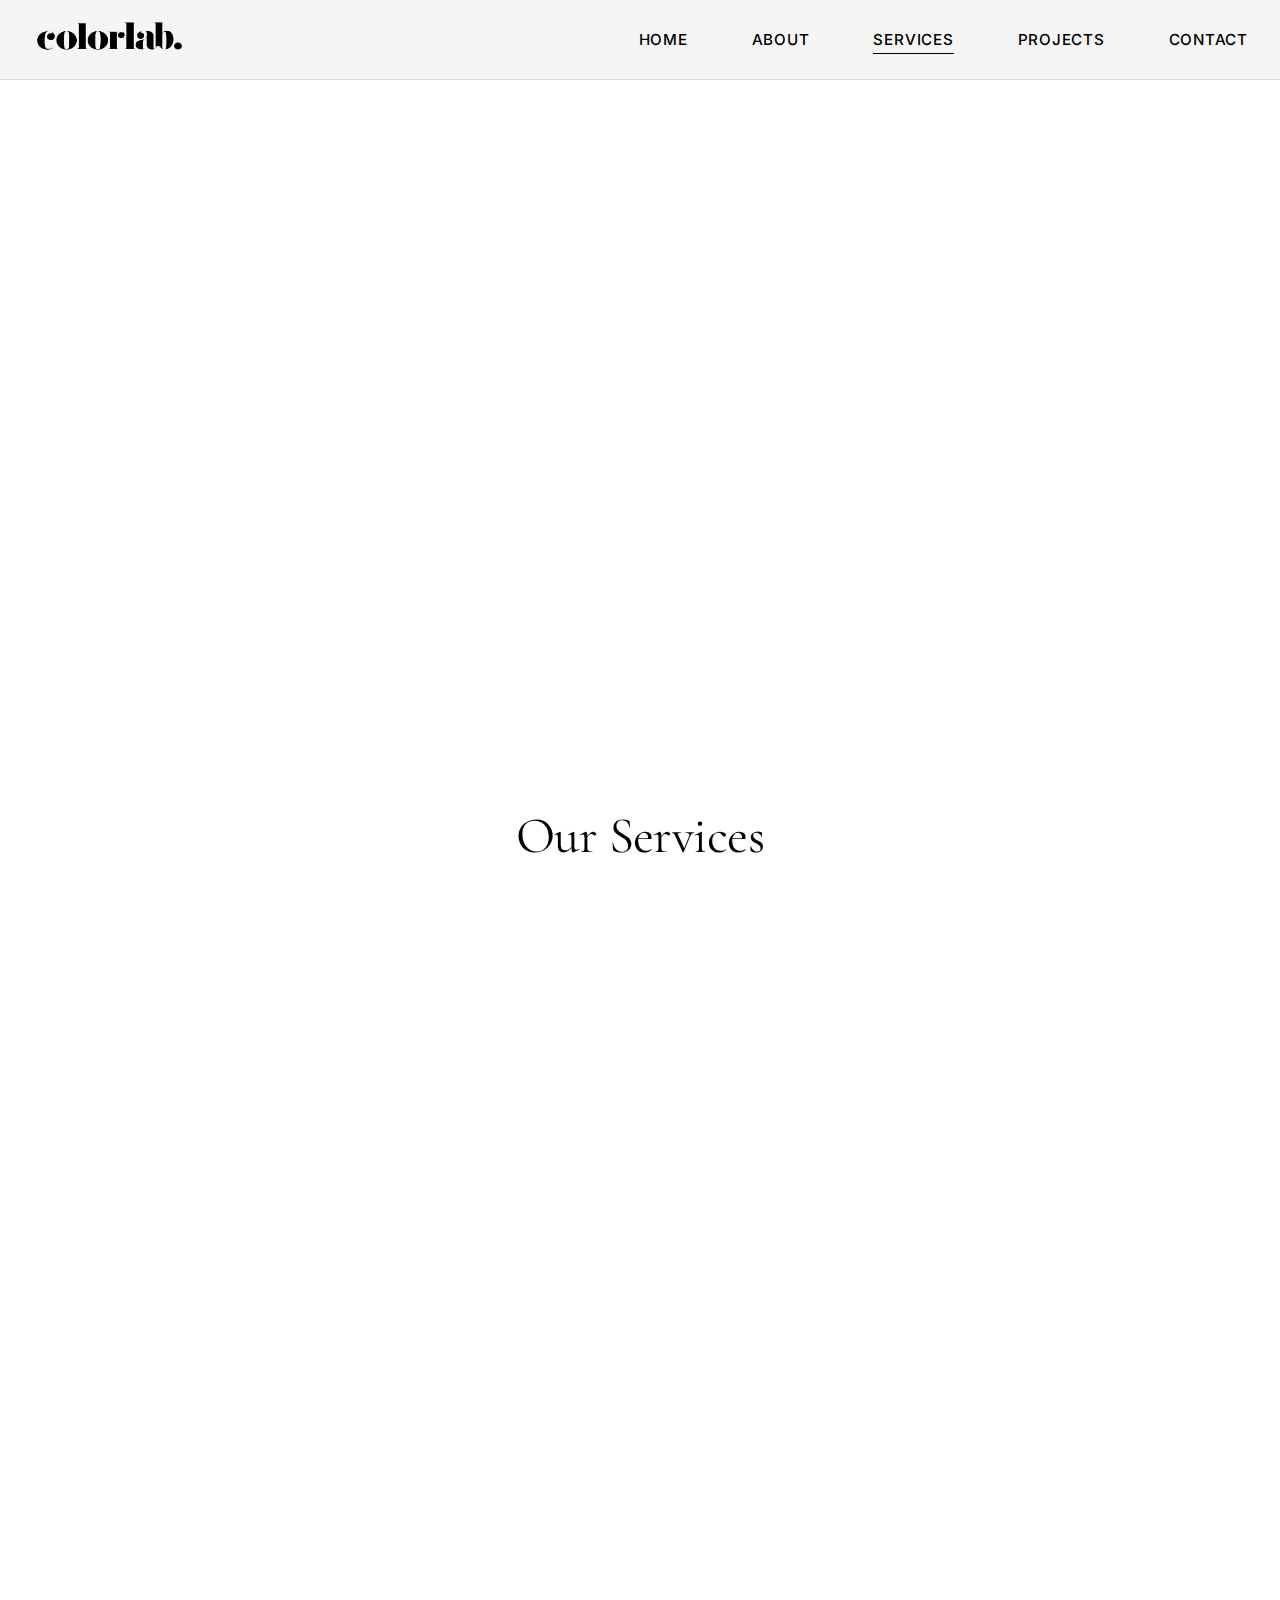
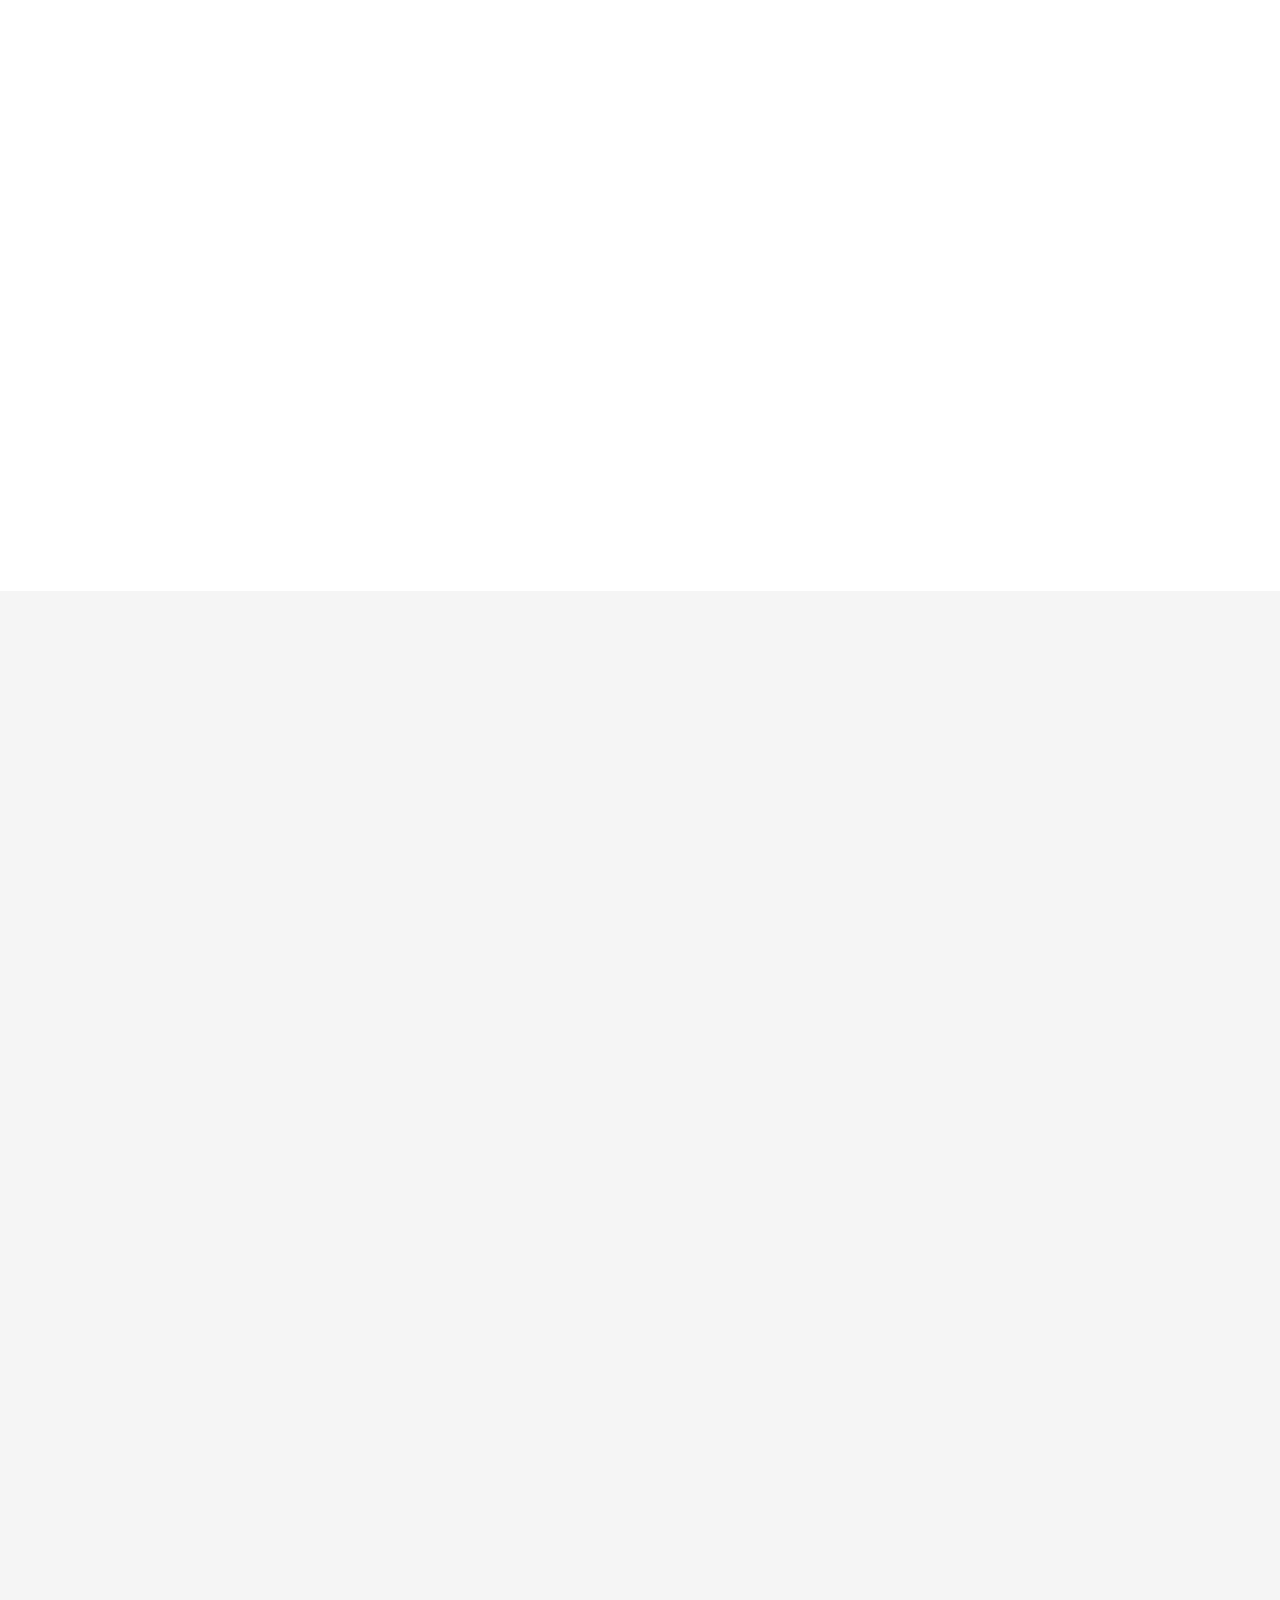
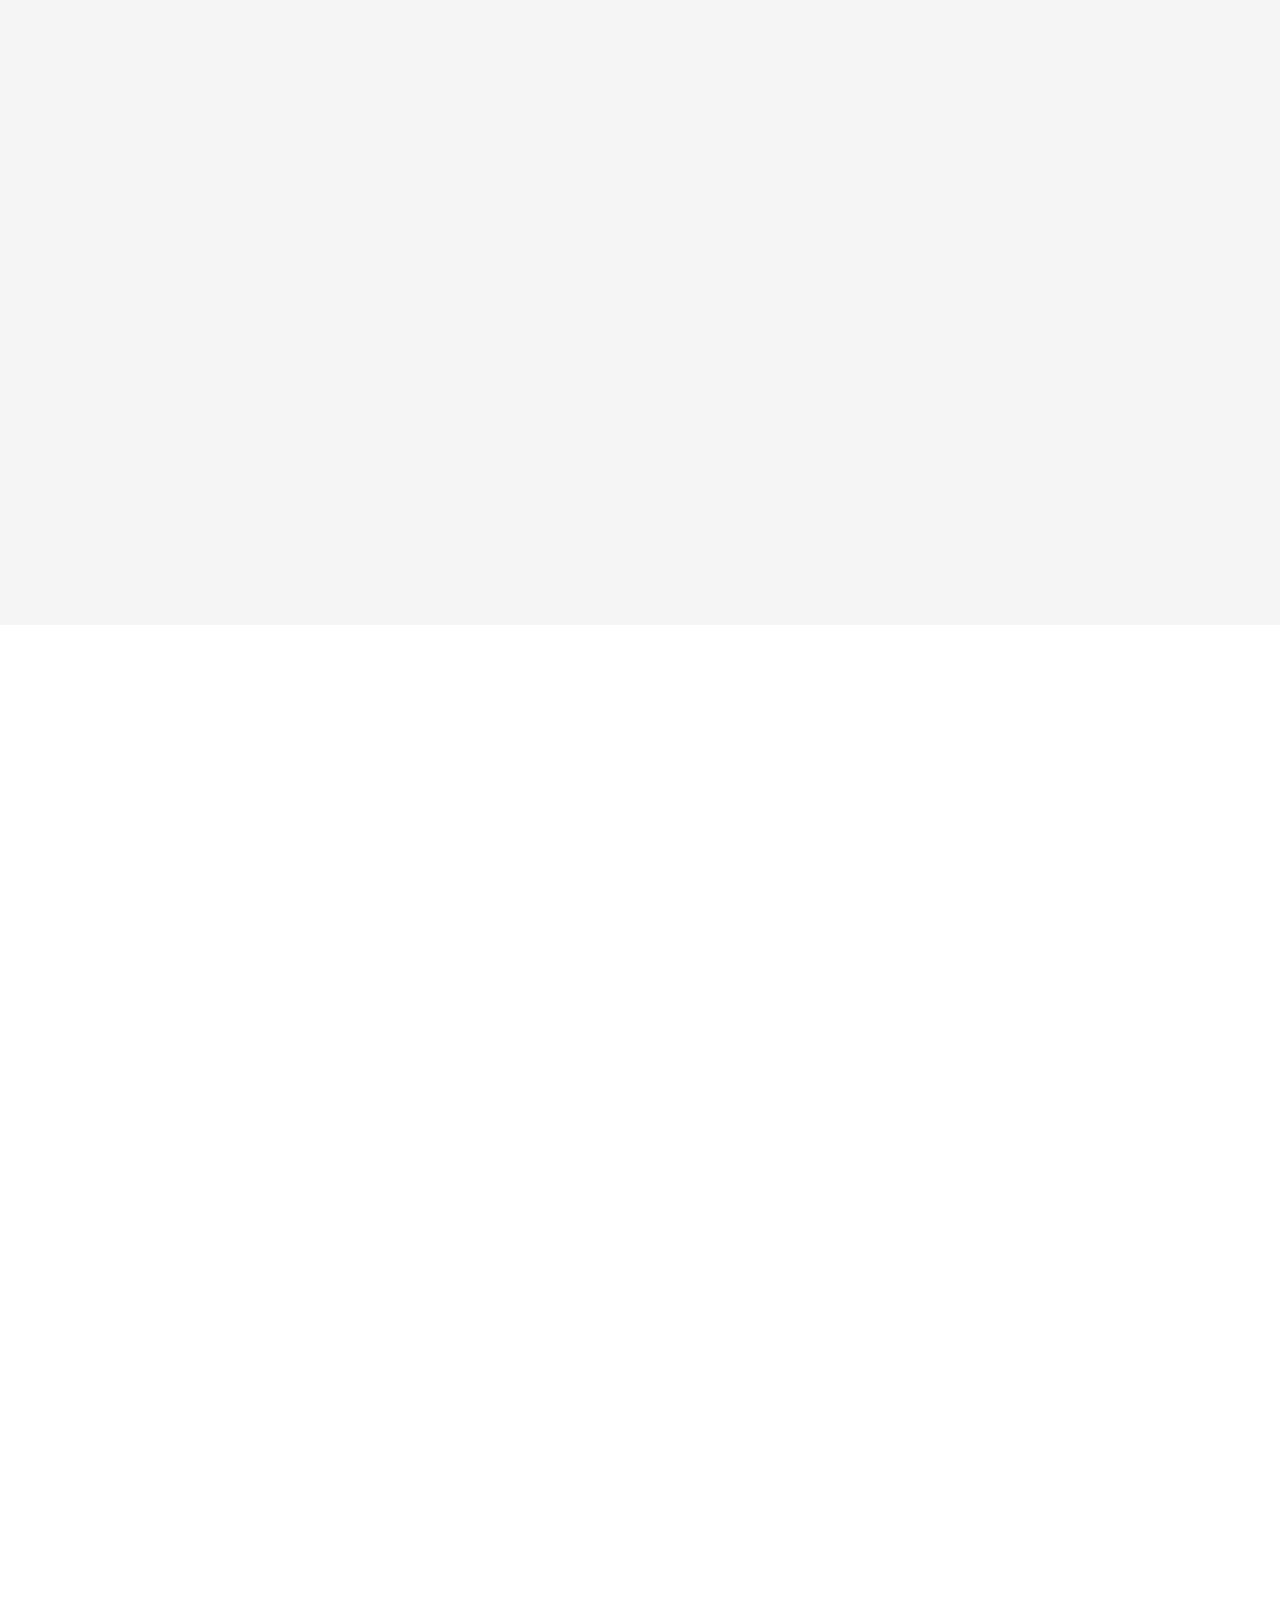
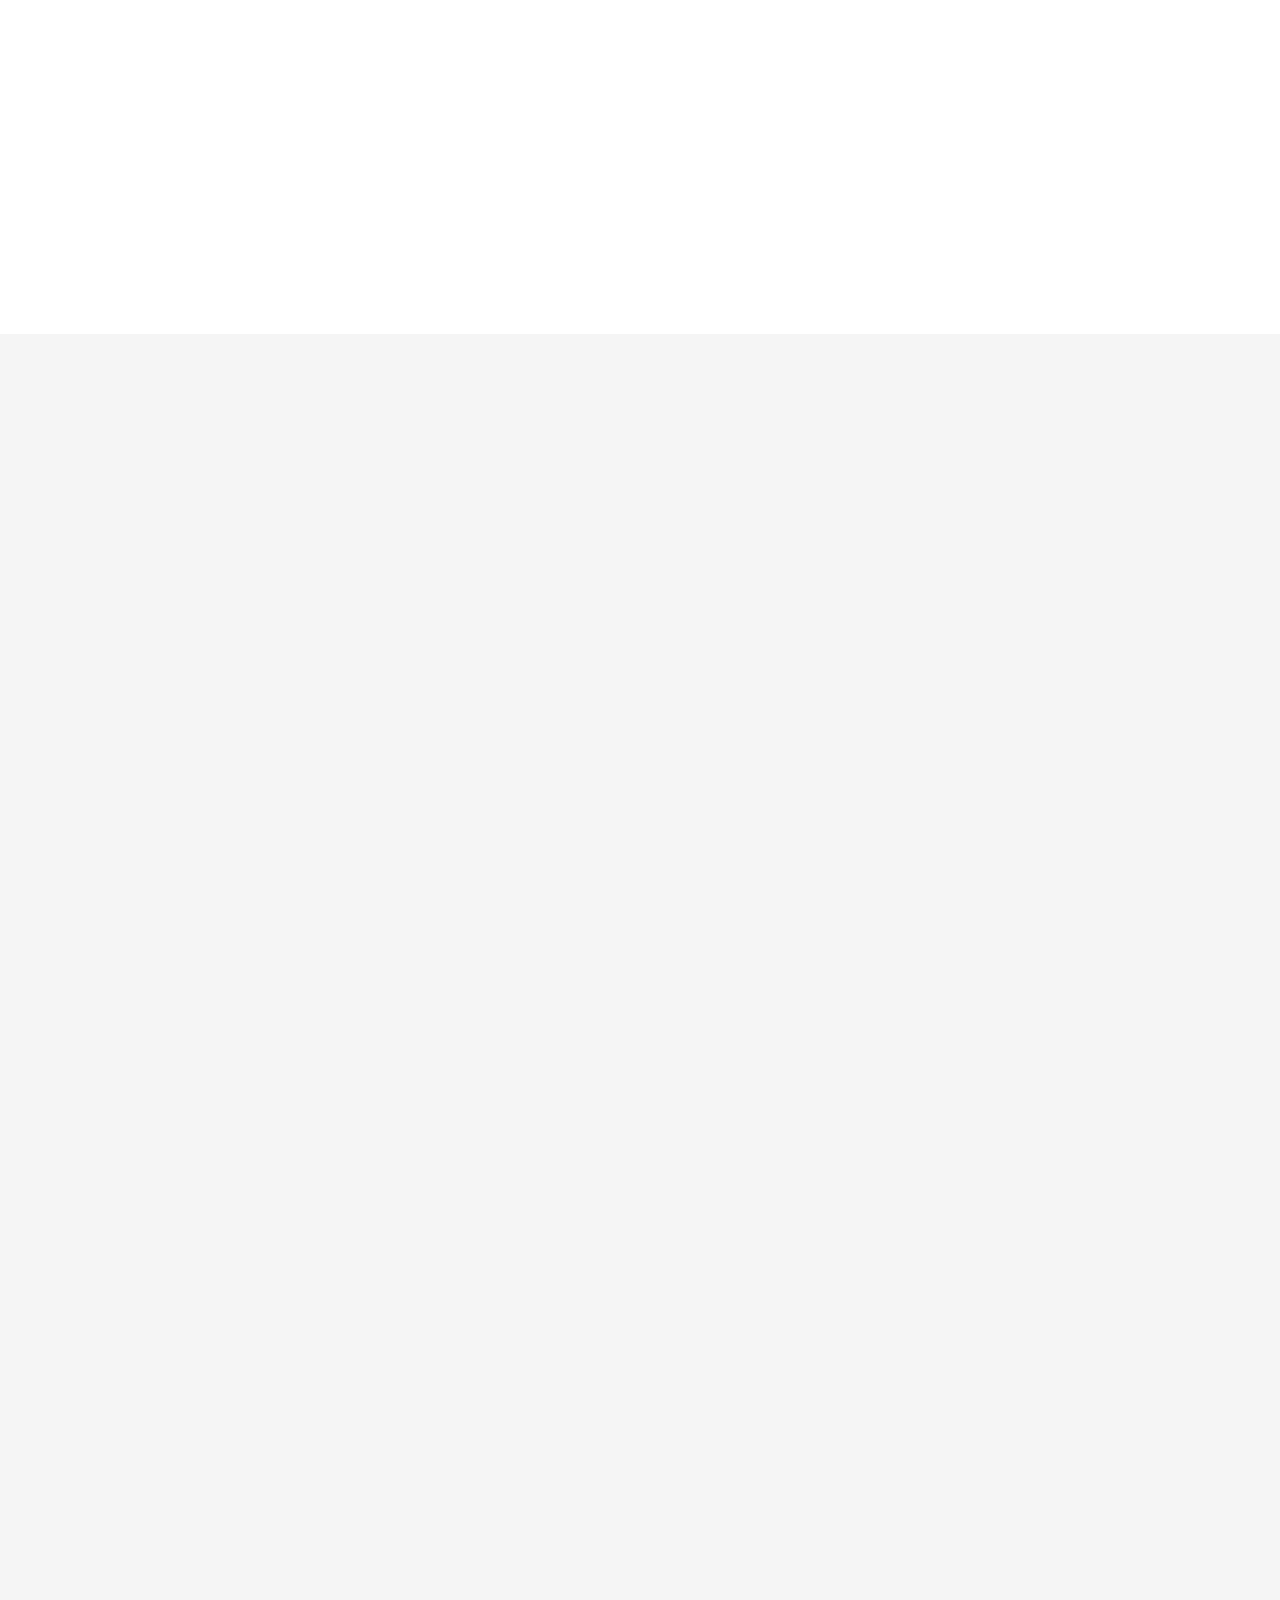
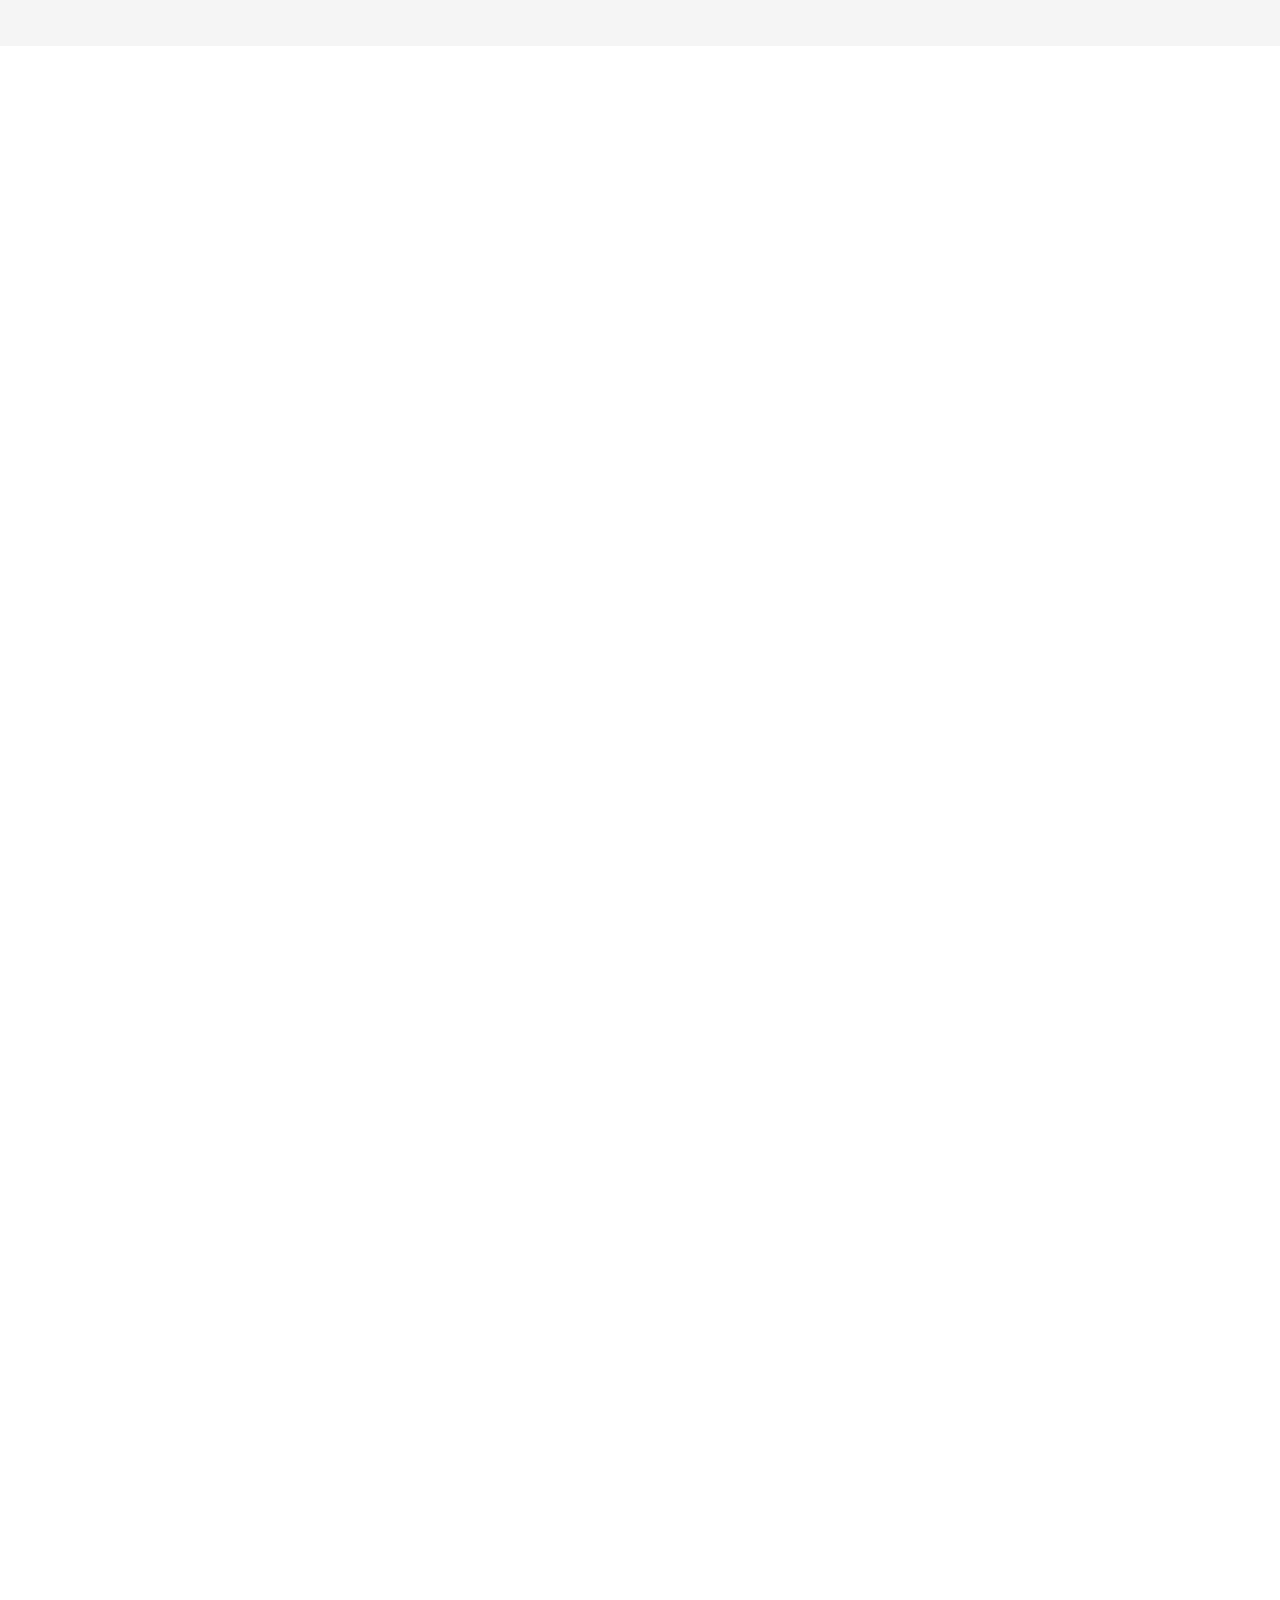
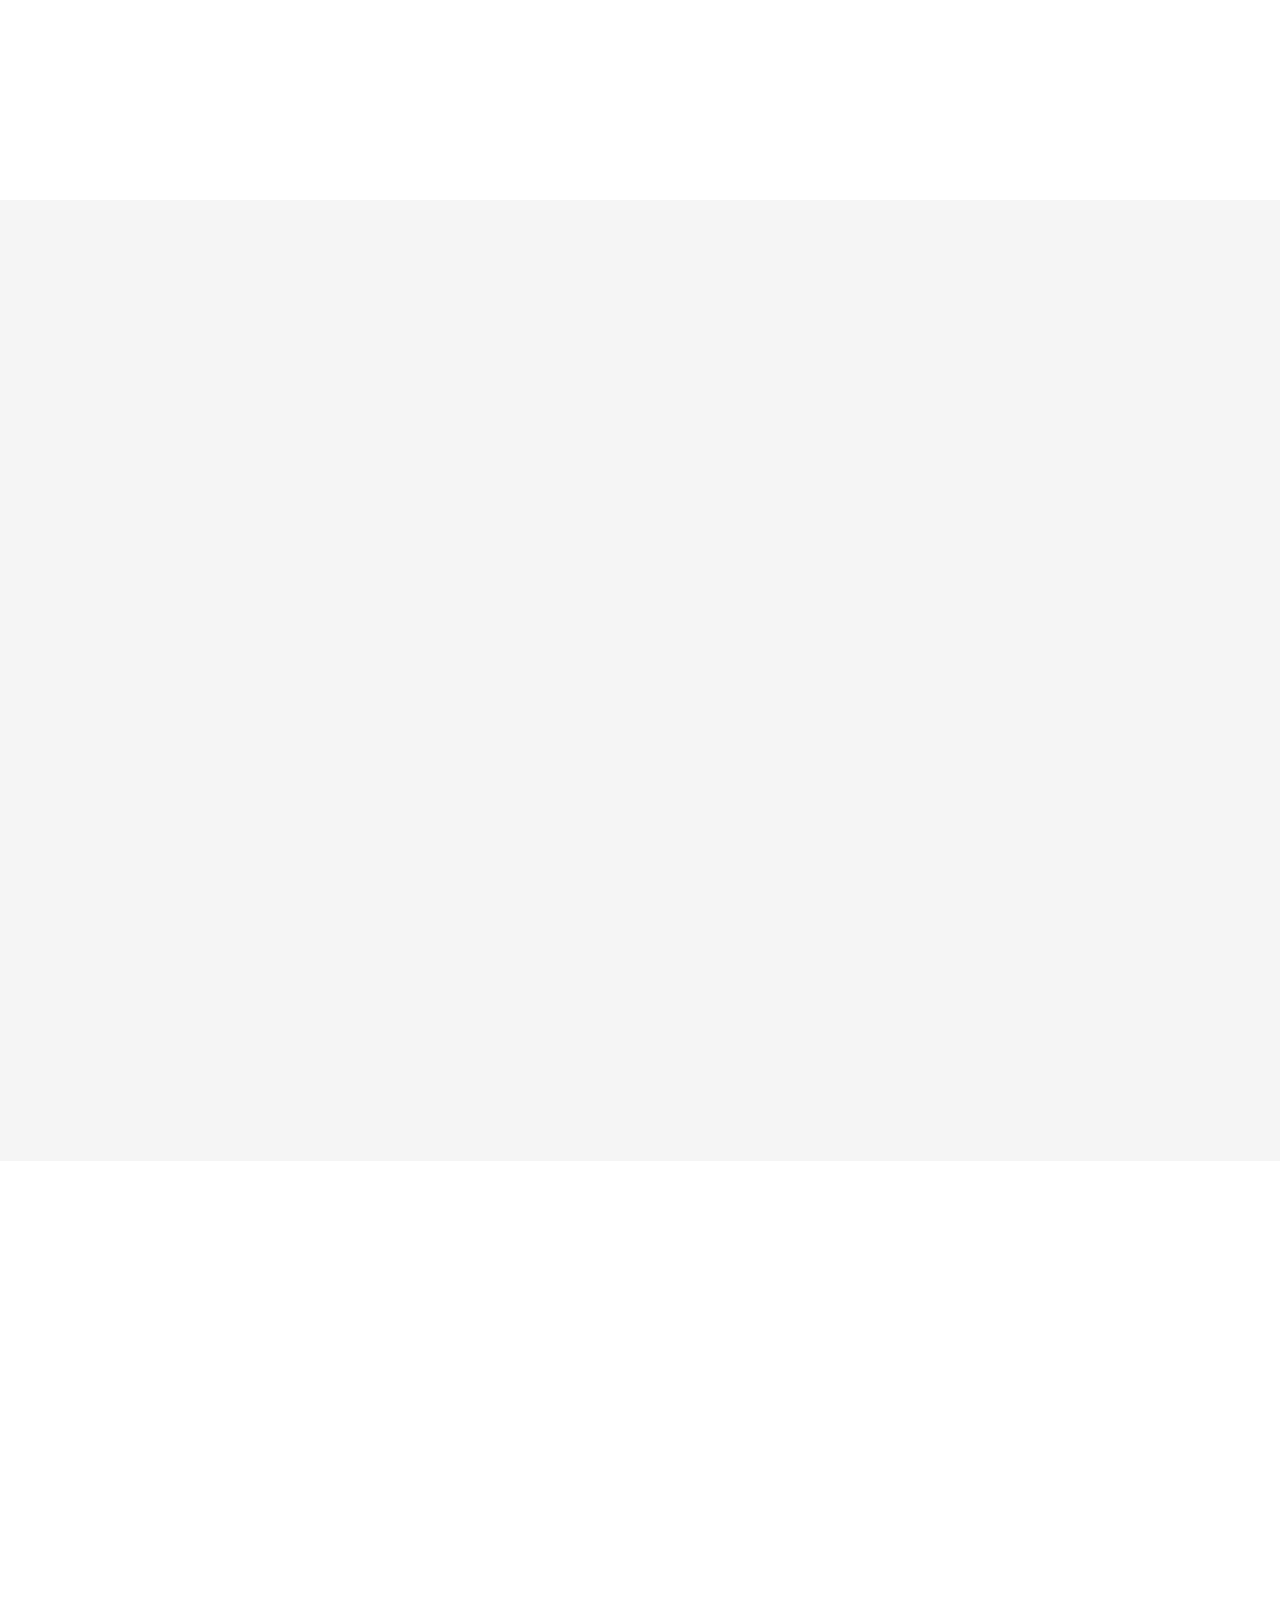
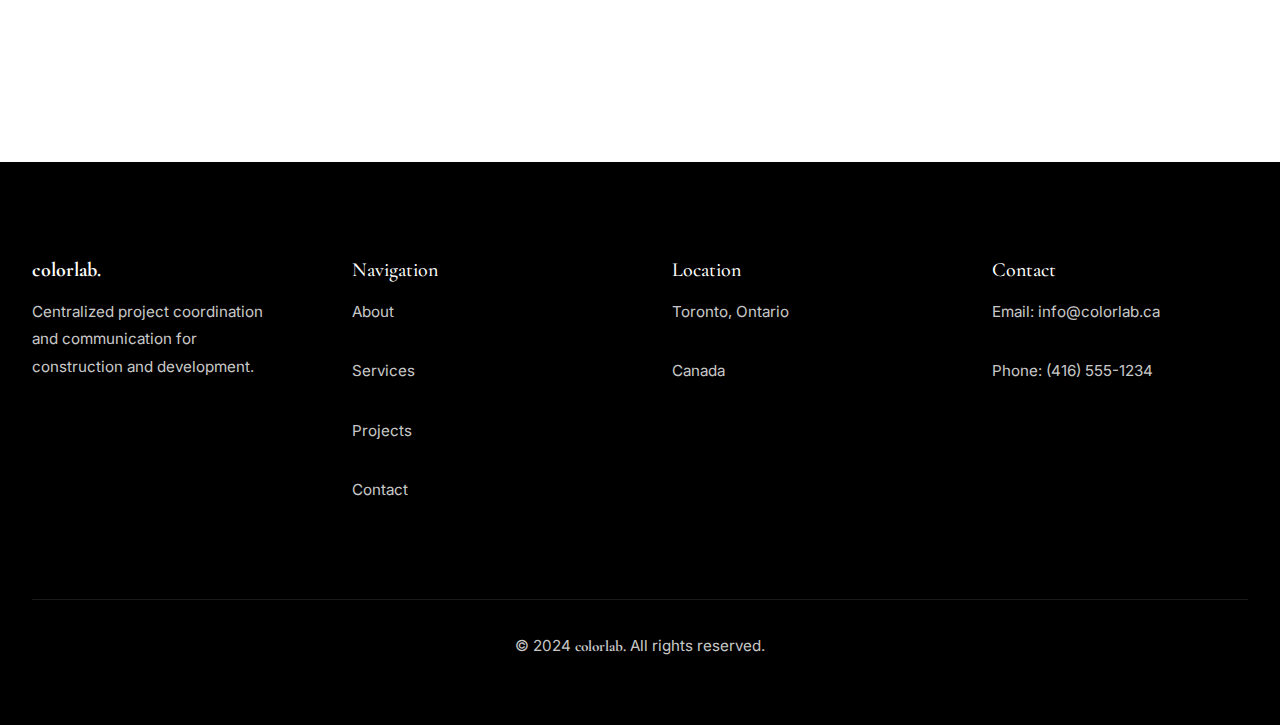
<file: services.html>
<!DOCTYPE html>
<html lang="en">
<head>
    <meta charset="UTF-8">
    <meta name="viewport" content="width=device-width, initial-scale=1.0">
    <meta name="description" content="Discover how colorlab.'s centralized project coordination works. From onboarding to project completion, we streamline communication and eliminate waste.">
    <meta name="keywords" content="colorlab services, construction project coordination, design management, upgrades, project coordination process">

    <!-- Open Graph Tags -->
    <meta property="og:title" content="Services & How It Works - colorlab.">
    <meta property="og:description" content="Centralized coordination for every phase of your construction and development project.">
    <meta property="og:type" content="website">
    <meta property="og:url" content="https://colorlab.ca/services">

    <title>Services & How It Works - colorlab.</title>

    <link rel="stylesheet" href="assets/css/main.css">
    <style>
        .process-step {
            display: grid;
            grid-template-columns: 100px 1fr;
            gap: 2rem;
            margin-bottom: 3rem;
            opacity: 0;
            transform: translateY(30px);
        }

        .process-step.visible {
            opacity: 1;
            transform: translateY(0);
            transition: opacity 0.8s ease, transform 0.8s ease;
        }

        .step-number {
            width: 100px;
            height: 100px;
            border: 2px solid var(--color-black);
            display: flex;
            align-items: center;
            justify-content: center;
            font-family: var(--font-serif);
            font-size: 2.5rem;
            font-weight: 500;
        }

        .step-content h3 {
            margin-bottom: 1rem;
        }

        .step-content p {
            color: var(--color-gray-dark);
            line-height: 1.8;
        }

        @media (max-width: 768px) {
            .process-step {
                grid-template-columns: 60px 1fr;
                gap: 1rem;
            }

            .step-number {
                width: 60px;
                height: 60px;
                font-size: 1.75rem;
            }
        }
    </style>
</head>
<body>
    <!-- Header -->
    <header class="header">
        <div class="header-container">
            <a href="index.html">
                <img src="assets/images/colorlab-MAIN-LOGO-BLACK.png" alt="colorlab." class="logo">
            </a>
            <nav>
                <button class="mobile-menu-toggle" aria-label="Toggle menu">
                    <span></span>
                    <span></span>
                    <span></span>
                </button>
                <ul class="nav-menu">
                    <li><a href="index.html">Home</a></li>
                    <li><a href="about.html">About</a></li>
                    <li><a href="services.html">Services</a></li>
                    <li><a href="projects.html">Projects</a></li>
                    <li><a href="contact.html">Contact</a></li>
                </ul>
            </nav>
        </div>
    </header>

    <!-- Hero Section -->
    <section class="hero" style="min-height: 70vh;">
        <div class="hero-content">
            <h1>How <span class="brand-name">colorlab.</span> Works</h1>
            <p class="subheadline">
                From project kickoff to final delivery, we ensure seamless coordination
                across every stakeholder, phase, and decision.
            </p>
        </div>
    </section>

    <!-- Overview Section -->
    <section>
        <div class="section-container">
            <div class="section-header">
                <h2 class="section-title fade-in">Our Services</h2>
                <p class="section-subtitle fade-in">
                    Comprehensive solutions for every phase of your construction and development project
                </p>
            </div>

            <div class="grid grid-3">
                <div class="card card-border">
                    <h3>Project Coordination</h3>
                    <p>
                        Centralized communication and coordination across all stakeholders. Real-time updates,
                        complete transparency, and proactive issue resolution keep your project on track.
                    </p>
                </div>

                <div class="card card-border">
                    <h3>Design Management</h3>
                    <p>
                        Professional oversight of all design decisions, specifications, and selections. Ensure
                        design intent is preserved and executed flawlessly throughout construction.
                    </p>
                </div>

                <div class="card card-border">
                    <h3>Colour Selection & Upgrades</h3>
                    <p>
                        Curated product offerings and premium selections expertly sourced and coordinated.
                        Streamlined process for end users with seamless integration into project timelines.
                    </p>
                </div>

                <div class="card card-border">
                    <h3>Commercial & Residential Design</h3>
                    <p>
                        Thoughtful spaces shaped by technology and intuition. We integrate the latest innovations (smart systems, advanced materials, premium products) into environments that work harder and feel better. Every project is approached with relentless curiosity, questioning conventions to discover what's truly possible.
                    </p>
                </div>

                <div class="card card-border">
                    <h3>Product Design</h3>
                    <p>
                        Precision meets imagination. We develop products that push boundaries through seamless integration of emerging technologies and artisan craftsmanship. From concept to production, every detail is examined with obsessive curiosity. The result: designs that feel inevitable only after they exist.
                    </p>
                </div>
            </div>
        </div>
    </section>

    <!-- Process Section -->
    <section class="bg-light">
        <div class="section-container">
            <div class="section-header">
                <h2 class="section-title fade-in">The <span class="brand-name">colorlab.</span> Process</h2>
                <p class="section-subtitle fade-in">
                    A proven approach to eliminate waste and deliver exceptional results
                </p>
            </div>

            <div style="max-width: 900px; margin: 0 auto;">
                <div class="process-step">
                    <div class="step-number">01</div>
                    <div class="step-content">
                        <h3>Project Onboarding</h3>
                        <p>
                            We begin by understanding your project scope, stakeholders, and objectives. All team
                            members (developers, architects, builders, designers, and trades) are integrated into
                            our coordination system with clear roles and responsibilities defined from day one.
                        </p>
                    </div>
                </div>

                <div class="process-step">
                    <div class="step-number">02</div>
                    <div class="step-content">
                        <h3>Centralized Setup</h3>
                        <p>
                            Project documentation, specifications, schedules, and requirements are centralized into
                            our proprietary system. A single source of truth is established, accessible to every stakeholder
                            with appropriate permissions and notifications.
                        </p>
                    </div>
                </div>

                <div class="process-step">
                    <div class="step-number">03</div>
                    <div class="step-content">
                        <h3>Active Coordination</h3>
                        <p>
                            Throughout the project lifecycle, <span class="brand-name">colorlab.</span> facilitates real-time communication, tracks
                            decisions, manages changes, and ensures accountability. Issues are identified early,
                            questions are answered immediately, and everyone stays aligned.
                        </p>
                    </div>
                </div>

                <div class="process-step">
                    <div class="step-number">04</div>
                    <div class="step-content">
                        <h3>Proactive Problem Prevention</h3>
                        <p>
                            Our proprietary systems identify potential conflicts, delays, or miscommunications before they
                            become costly problems. Automated alerts, clear workflows, and transparent tracking
                            prevent issues from falling through the cracks.
                        </p>
                    </div>
                </div>

                <div class="process-step">
                    <div class="step-number">05</div>
                    <div class="step-content">
                        <h3>Quality Assurance & Closeout</h3>
                        <p>
                            As the project nears completion, all deliverables are verified, documentation is
                            finalized, and loose ends are resolved. Nothing is left unfinished. The result is
                            a higher-quality project with minimized delays and waste prevented.
                        </p>
                    </div>
                </div>
            </div>
        </div>
    </section>

    <!-- Design Management Section -->
    <section>
        <div class="section-container">
            <div class="section-header">
                <h2 class="section-title fade-in">Design Management</h2>
                <p class="section-subtitle fade-in">
                    Professional oversight ensuring design vision becomes reality
                </p>
            </div>

            <div class="grid grid-2">
                <div class="card card-border card-hover">
                    <h3>Specification Management</h3>
                    <p>
                        Track and coordinate all design specifications, materials, and finishes throughout
                        the project. Ensure selections align with design intent and budget requirements.
                    </p>
                </div>

                <div class="card card-border card-hover">
                    <h3>Design Coordination</h3>
                    <p>
                        Facilitate seamless communication between architects, interior designers, and builders.
                        Resolve design conflicts before they impact construction timelines.
                    </p>
                </div>

                <div class="card card-border card-hover">
                    <h3>Selection Process</h3>
                    <p>
                        Manage the entire selection process for finishes, fixtures, and materials. Coordinate
                        approvals, lead times, and delivery schedules with construction milestones.
                    </p>
                </div>

                <div class="card card-border card-hover">
                    <h3>Design Documentation</h3>
                    <p>
                        Maintain comprehensive records of all design decisions, changes, and approvals.
                        Ensure design intent is preserved and communicated to all trades.
                    </p>
                </div>
            </div>
        </div>
    </section>

    <!-- Upgrades Section -->
    <section class="bg-light">
        <div class="section-container">
            <div class="section-header">
                <h2 class="section-title fade-in">Upgrades</h2>
                <p class="section-subtitle fade-in">
                    Curated product offerings that enhance value for developers and end users
                </p>
            </div>

            <div class="grid grid-2">
                <div class="card card-border card-hover">
                    <h3>Product Sourcing</h3>
                    <p>
                        Source premium products and materials from trusted suppliers. Negotiate pricing
                        and ensure availability aligns with project timelines and delivery requirements.
                    </p>
                </div>

                <div class="card card-border card-hover">
                    <h3>Curated Selections</h3>
                    <p>
                        Present end users with carefully curated upgrade options that complement
                        the project design while maintaining quality and consistency.
                    </p>
                </div>

                <div class="card card-border card-hover">
                    <h3>Upgrade Coordination</h3>
                    <p>
                        Manage the complete upgrade process from selection to installation. Coordinate
                        with trades, track deadlines, and ensure seamless integration into construction schedules.
                    </p>
                </div>

                <div class="card card-border card-hover">
                    <h3>End User Experience</h3>
                    <p>
                        Streamline the selection process for purchasers with clear presentations, transparent
                        pricing, and professional guidance throughout their decision journey.
                    </p>
                </div>
            </div>
        </div>
    </section>

    <!-- Project Coordination Details Section -->
    <section>
        <div class="section-container">
            <div class="section-header">
                <h2 class="section-title fade-in">Project Coordination</h2>
                <p class="section-subtitle fade-in">
                    Comprehensive coordination for every aspect of your project
                </p>
            </div>

            <div class="grid grid-2">
                <div class="card card-border card-hover">
                    <h3>Stakeholder Management</h3>
                    <p>
                        Coordinate seamlessly between developers, architects, builders, interior designers,
                        and all trades. Everyone has access to the information they need, when they need it.
                    </p>
                </div>

                <div class="card card-border card-hover">
                    <h3>Document Control</h3>
                    <p>
                        Centralized storage and version control for all project documentation, drawings,
                        specifications, and contracts. Always know you're working with the latest information.
                    </p>
                </div>

                <div class="card card-border card-hover">
                    <h3>Schedule Coordination</h3>
                    <p>
                        Keep all stakeholders aligned on timelines, milestones, and deadlines. Automated
                        notifications ensure no one misses a critical date or deliverable.
                    </p>
                </div>

                <div class="card card-border card-hover">
                    <h3>Change Management</h3>
                    <p>
                        Track and communicate changes efficiently. Ensure all stakeholders are notified,
                        impacts are assessed, and approvals are documented.
                    </p>
                </div>

                <div class="card card-border card-hover">
                    <h3>Issue Resolution</h3>
                    <p>
                        Identify, document, and resolve issues before they escalate. Clear ownership and
                        transparent tracking ensure nothing falls through the cracks.
                    </p>
                </div>

                <div class="card card-border card-hover">
                    <h3>Quality Control</h3>
                    <p>
                        Maintain quality standards throughout the project lifecycle. Inspections, approvals,
                        and punch lists are tracked and verified systematically.
                    </p>
                </div>

                <div class="card card-border card-hover">
                    <h3>Budget Tracking</h3>
                    <p>
                        Monitor costs, track changes, and maintain transparency on all financial aspects.
                        Prevent budget overruns through proactive coordination.
                    </p>
                </div>

                <div class="card card-border card-hover">
                    <h3>Reporting & Analytics</h3>
                    <p>
                        Gain insights into project progress, stakeholder performance, and areas for improvement.
                        Data-driven decisions lead to better outcomes.
                    </p>
                </div>
            </div>
        </div>
    </section>

    <!-- Benefits Section -->
    <section class="bg-light">
        <div class="section-container">
            <div class="section-header">
                <h2 class="section-title fade-in">The <span class="brand-name">colorlab.</span> Advantage</h2>
                <p class="section-subtitle fade-in">
                    Measurable benefits across every aspect of your project
                </p>
            </div>

            <div class="grid grid-2" style="gap: 3rem;">
                <div class="fade-in">
                    <h3 class="mb-md">Reduced Costs</h3>
                    <p style="font-size: 1.125rem; line-height: 1.8; color: var(--color-gray-dark);">
                        Eliminate costly rework, reduce waste, and prevent budget overruns. Proactive coordination
                        saves money by catching issues before they become expensive problems.
                    </p>
                </div>

                <div class="fade-in">
                    <h3 class="mb-md">Minimize Delays</h3>
                    <p style="font-size: 1.125rem; line-height: 1.8; color: var(--color-gray-dark);">
                        Streamlined communication and clear accountability help prevent delays. Eliminate
                        setbacks caused by miscommunication or missing information.
                    </p>
                </div>

                <div class="fade-in">
                    <h3 class="mb-md">Higher Quality</h3>
                    <p style="font-size: 1.125rem; line-height: 1.8; color: var(--color-gray-dark);">
                        Maintain standards, track quality control, and ensure nothing is overlooked. The result is
                        projects that exceed expectations and satisfy all stakeholders.
                    </p>
                </div>

                <div class="fade-in">
                    <h3 class="mb-md">Better Relationships</h3>
                    <p style="font-size: 1.125rem; line-height: 1.8; color: var(--color-gray-dark);">
                        Clear communication and transparent processes reduce friction between stakeholders. Collaboration
                        improves when everyone has the information they need.
                    </p>
                </div>
            </div>
        </div>
    </section>

    <!-- CTA Section -->
    <section>
        <div class="section-container text-center">
            <div style="max-width: 700px; margin: 0 auto;">
                <h2 class="fade-in mb-md">Ready to Get Started?</h2>
                <p class="fade-in mb-lg" style="font-size: 1.125rem; color: var(--color-gray-dark);">
                    Transform how your next project is coordinated. Schedule a consultation to learn
                    how <span class="brand-name">colorlab.</span> can eliminate waste and deliver better results.
                </p>
                <div class="fade-in">
                    <a href="contact.html" class="btn btn-primary" style="margin-right: 1rem;">Schedule a Meeting</a>
                    <a href="projects.html" class="btn btn-secondary">View Our Work</a>
                </div>
            </div>
        </div>
    </section>

    <!-- Footer -->
    <footer class="footer">
        <div class="footer-container">
            <div class="footer-grid">
                <div>
                    <h4><span class="brand-name">colorlab.</span></h4>
                    <p>
                        Centralized project coordination and communication for construction and development.
                    </p>
                </div>

                <div>
                    <h4>Navigation</h4>
                    <p><a href="about.html">About</a></p>
                    <p><a href="services.html">Services</a></p>
                    <p><a href="projects.html">Projects</a></p>
                    <p><a href="contact.html">Contact</a></p>
                </div>

                <div>
                    <h4>Location</h4>
                    <p>Toronto, Ontario</p>
                    <p>Canada</p>
                </div>

                <div>
                    <h4>Contact</h4>
                    <p>Email: <a href="mailto:info@colorlab.ca">info@colorlab.ca</a></p>
                    <p>Phone: <a href="tel:+14165551234">(416) 555-1234</a></p>
                </div>
            </div>

            <div class="footer-bottom">
                <p>&copy; 2024 <span class="brand-name">colorlab.</span> All rights reserved.</p>
            </div>
        </div>
    </footer>

    <script src="assets/js/main.js"></script>
    <script>
        // Observe process steps for fade-in animation
        const processSteps = document.querySelectorAll('.process-step');
        const stepObserver = new IntersectionObserver((entries) => {
            entries.forEach(entry => {
                if (entry.isIntersecting) {
                    entry.target.classList.add('visible');
                }
            });
        }, { threshold: 0.1 });

        processSteps.forEach(step => stepObserver.observe(step));
    </script>
</body>
</html>
</file>
<file: assets/css/main.css>
/* ===================================
   colorlab - Main Stylesheet
   Black & White Minimal Design System
   =================================== */

/* Typography - Using Cormorant Garamond as EloquentJFPro alternative */
@import url('https://fonts.googleapis.com/css2?family=Cormorant+Garamond:wght@300;400;500;600;700&family=Inter:wght@300;400;500;600&display=swap');

/* ===================================
   CSS Variables
   =================================== */
:root {
    /* Colors */
    --color-black: #000000;
    --color-white: #FFFFFF;
    --color-gray-light: #F5F5F5;
    --color-gray-medium: #999999;
    --color-gray-dark: #333333;

    /* Typography */
    --font-serif: 'Cormorant Garamond', 'Georgia', serif;
    --font-sans: 'Inter', -apple-system, BlinkMacSystemFont, 'Segoe UI', sans-serif;

    /* Spacing */
    --spacing-xs: 0.5rem;
    --spacing-sm: 1rem;
    --spacing-md: 2rem;
    --spacing-lg: 4rem;
    --spacing-xl: 6rem;
    --spacing-xxl: 8rem;

    /* Layout */
    --max-width: 1400px;
    --header-height: 80px;

    /* Transitions */
    --transition-smooth: all 0.4s cubic-bezier(0.4, 0, 0.2, 1);
    --transition-fast: all 0.2s ease;
}

/* ===================================
   Reset & Base Styles
   =================================== */
* {
    margin: 0;
    padding: 0;
    box-sizing: border-box;
}

html {
    scroll-behavior: smooth;
    font-size: 16px;
}

body {
    font-family: var(--font-sans);
    font-weight: 400;
    line-height: 1.6;
    color: var(--color-black);
    background-color: var(--color-white);
    -webkit-font-smoothing: antialiased;
    -moz-osx-font-smoothing: grayscale;
}

/* ===================================
   Typography
   =================================== */
h1, h2, h3, h4, h5, h6 {
    font-family: var(--font-serif);
    font-weight: 500;
    line-height: 1.2;
    margin-bottom: var(--spacing-md);
}

h1 {
    font-size: clamp(2.5rem, 6vw, 5rem);
    font-weight: 400;
    letter-spacing: -0.02em;
}

h2 {
    font-size: clamp(2rem, 4vw, 3.5rem);
    font-weight: 400;
    letter-spacing: -0.01em;
}

h3 {
    font-size: clamp(1.5rem, 3vw, 2.5rem);
    font-weight: 500;
}

h4 {
    font-size: clamp(1.25rem, 2vw, 1.75rem);
    font-weight: 500;
}

p {
    margin-bottom: var(--spacing-md);
    font-size: 1.125rem;
    line-height: 1.8;
}

a {
    color: var(--color-black);
    text-decoration: none;
    transition: var(--transition-fast);
}

.brand-name {
    font-family: var(--font-serif);
    font-weight: 700;
}

/* ===================================
   Header & Navigation
   =================================== */
.header {
    position: fixed;
    top: 0;
    left: 0;
    right: 0;
    height: var(--header-height);
    background-color: var(--color-gray-light);
    backdrop-filter: blur(10px);
    border-bottom: 1px solid rgba(0, 0, 0, 0.1);
    z-index: 1000;
    transition: var(--transition-smooth);
}

.header-container {
    max-width: var(--max-width);
    margin: 0 auto;
    padding: 0 var(--spacing-md);
    height: 100%;
    display: flex;
    justify-content: space-between;
    align-items: center;
}

.logo {
    height: 40px;
    width: auto;
    transition: var(--transition-fast);
}

.logo:hover {
    opacity: 0.7;
}

.nav-menu {
    display: flex;
    gap: var(--spacing-lg);
    list-style: none;
}

.nav-menu a {
    font-size: 0.95rem;
    font-weight: 500;
    letter-spacing: 0.05em;
    text-transform: uppercase;
    position: relative;
}

.nav-menu a::after {
    content: '';
    position: absolute;
    bottom: -5px;
    left: 0;
    width: 0;
    height: 1px;
    background-color: var(--color-black);
    transition: width 0.3s ease;
}

.nav-menu a:hover::after,
.nav-menu a.active::after {
    width: 100%;
}

.mobile-menu-toggle {
    display: none;
    background: none;
    border: none;
    cursor: pointer;
    padding: var(--spacing-xs);
}

.mobile-menu-toggle span {
    display: block;
    width: 25px;
    height: 2px;
    background-color: var(--color-black);
    margin: 5px 0;
    transition: var(--transition-fast);
}

/* ===================================
   Hero Section
   =================================== */
.hero {
    min-height: 100vh;
    display: flex;
    align-items: center;
    justify-content: center;
    padding: var(--spacing-xxl) var(--spacing-md) var(--spacing-lg);
    margin-top: var(--header-height);
    position: relative;
}

.hero-content {
    max-width: 1000px;
    text-align: center;
}

.hero h1 {
    margin-bottom: var(--spacing-md);
    opacity: 0;
    transform: translateY(30px);
    animation: fadeInUp 1s ease forwards 0.2s;
}

.hero .subheadline {
    font-size: clamp(1.25rem, 2vw, 1.5rem);
    color: var(--color-gray-dark);
    max-width: 700px;
    margin: 0 auto var(--spacing-lg);
    opacity: 0;
    transform: translateY(30px);
    animation: fadeInUp 1s ease forwards 0.4s;
}

.hero .cta-primary {
    opacity: 0;
    transform: translateY(30px);
    animation: fadeInUp 1s ease forwards 0.6s;
}

/* ===================================
   Sections
   =================================== */
section {
    padding: var(--spacing-xl) var(--spacing-md);
}

.section-container {
    max-width: var(--max-width);
    margin: 0 auto;
}

.section-header {
    text-align: center;
    margin-bottom: var(--spacing-xl);
}

.section-title {
    margin-bottom: var(--spacing-sm);
}

.section-subtitle {
    font-size: 1.25rem;
    color: var(--color-gray-dark);
    max-width: 600px;
    margin: 0 auto;
}

/* ===================================
   Grid Layouts
   =================================== */
.grid {
    display: grid;
    gap: var(--spacing-lg);
}

.grid-2 {
    grid-template-columns: repeat(auto-fit, minmax(300px, 1fr));
}

.grid-3 {
    grid-template-columns: repeat(auto-fit, minmax(280px, 1fr));
}

.grid-4 {
    grid-template-columns: repeat(auto-fit, minmax(250px, 1fr));
}

/* ===================================
   Cards
   =================================== */
.card {
    background-color: var(--color-white);
    padding: var(--spacing-lg);
    transition: var(--transition-smooth);
    opacity: 0;
    transform: translateY(30px);
}

.card.visible {
    opacity: 1;
    transform: translateY(0);
}

.card-border {
    border: 1px solid rgba(0, 0, 0, 0.1);
}

.card-hover:hover {
    transform: translateY(-5px);
    box-shadow: 0 10px 30px rgba(0, 0, 0, 0.1);
}

.card h3 {
    font-size: 1.75rem;
    margin-bottom: var(--spacing-sm);
}

.card p {
    color: var(--color-gray-dark);
    font-size: 1rem;
    line-height: 1.7;
}

/* ===================================
   Buttons & CTAs
   =================================== */
.btn {
    display: inline-block;
    padding: 1rem 2.5rem;
    font-family: var(--font-sans);
    font-size: 0.95rem;
    font-weight: 500;
    letter-spacing: 0.05em;
    text-transform: uppercase;
    text-align: center;
    cursor: pointer;
    border: none;
    transition: var(--transition-smooth);
}

.btn-primary {
    background-color: var(--color-black);
    color: var(--color-white);
}

.btn-primary:hover {
    background-color: var(--color-gray-dark);
    transform: translateY(-2px);
    box-shadow: 0 5px 20px rgba(0, 0, 0, 0.2);
}

.btn-secondary {
    background-color: transparent;
    color: var(--color-black);
    border: 1px solid var(--color-black);
}

.btn-secondary:hover {
    background-color: var(--color-black);
    color: var(--color-white);
}

/* ===================================
   Forms
   =================================== */
.form-group {
    margin-bottom: var(--spacing-md);
}

label {
    display: block;
    margin-bottom: var(--spacing-xs);
    font-weight: 500;
    font-size: 0.95rem;
    letter-spacing: 0.03em;
    text-transform: uppercase;
}

input[type="text"],
input[type="email"],
input[type="tel"],
select,
textarea {
    width: 100%;
    padding: 1rem;
    font-family: var(--font-sans);
    font-size: 1rem;
    color: var(--color-black);
    background-color: var(--color-white);
    border: 1px solid rgba(0, 0, 0, 0.2);
    transition: var(--transition-fast);
}

input:focus,
select:focus,
textarea:focus {
    outline: none;
    border-color: var(--color-black);
}

textarea {
    resize: vertical;
    min-height: 150px;
}

/* ===================================
   Footer
   =================================== */
.footer {
    background-color: var(--color-black);
    color: var(--color-white);
    padding: var(--spacing-xl) var(--spacing-md) var(--spacing-md);
    margin-top: var(--spacing-xxl);
}

.footer-container {
    max-width: var(--max-width);
    margin: 0 auto;
}

.footer-grid {
    display: grid;
    grid-template-columns: repeat(auto-fit, minmax(250px, 1fr));
    gap: var(--spacing-lg);
    margin-bottom: var(--spacing-lg);
}

.footer h4 {
    color: var(--color-white);
    font-size: 1.25rem;
    margin-bottom: var(--spacing-sm);
}

.footer p,
.footer a {
    color: rgba(255, 255, 255, 0.8);
    font-size: 0.95rem;
}

.footer a:hover {
    color: var(--color-white);
}

.footer-bottom {
    padding-top: var(--spacing-md);
    border-top: 1px solid rgba(255, 255, 255, 0.1);
    text-align: center;
    font-size: 0.875rem;
    color: rgba(255, 255, 255, 0.6);
}

/* ===================================
   Animations
   =================================== */
@keyframes fadeInUp {
    to {
        opacity: 1;
        transform: translateY(0);
    }
}

.fade-in {
    opacity: 0;
    transform: translateY(30px);
    transition: opacity 0.8s ease, transform 0.8s ease;
}

.fade-in.visible {
    opacity: 1;
    transform: translateY(0);
}

/* ===================================
   Utility Classes
   =================================== */
.text-center {
    text-align: center;
}

.mb-sm { margin-bottom: var(--spacing-sm); }
.mb-md { margin-bottom: var(--spacing-md); }
.mb-lg { margin-bottom: var(--spacing-lg); }
.mb-xl { margin-bottom: var(--spacing-xl); }

.mt-sm { margin-top: var(--spacing-sm); }
.mt-md { margin-top: var(--spacing-md); }
.mt-lg { margin-top: var(--spacing-lg); }
.mt-xl { margin-top: var(--spacing-xl); }

.bg-light {
    background-color: var(--color-gray-light);
}

/* ===================================
   Responsive Design
   =================================== */
@media (max-width: 768px) {
    :root {
        --spacing-lg: 3rem;
        --spacing-xl: 4rem;
        --spacing-xxl: 5rem;
    }

    .nav-menu {
        position: fixed;
        top: var(--header-height);
        left: 0;
        right: 0;
        background-color: var(--color-white);
        flex-direction: column;
        padding: var(--spacing-md);
        gap: var(--spacing-md);
        border-bottom: 1px solid rgba(0, 0, 0, 0.1);
        transform: translateY(-100%);
        opacity: 0;
        transition: var(--transition-smooth);
        pointer-events: none;
    }

    .nav-menu.active {
        transform: translateY(0);
        opacity: 1;
        pointer-events: all;
    }

    .mobile-menu-toggle {
        display: block;
    }

    .mobile-menu-toggle.active span:nth-child(1) {
        transform: rotate(45deg) translate(7px, 7px);
    }

    .mobile-menu-toggle.active span:nth-child(2) {
        opacity: 0;
    }

    .mobile-menu-toggle.active span:nth-child(3) {
        transform: rotate(-45deg) translate(6px, -6px);
    }

    .hero {
        padding: var(--spacing-lg) var(--spacing-md);
    }

    section {
        padding: var(--spacing-lg) var(--spacing-md);
    }

    .grid-2,
    .grid-3,
    .grid-4 {
        grid-template-columns: 1fr;
    }
}

@media (max-width: 480px) {
    .btn {
        width: 100%;
        padding: 0.875rem 2rem;
    }

    .header-container {
        padding: 0 var(--spacing-sm);
    }
}
</file>
